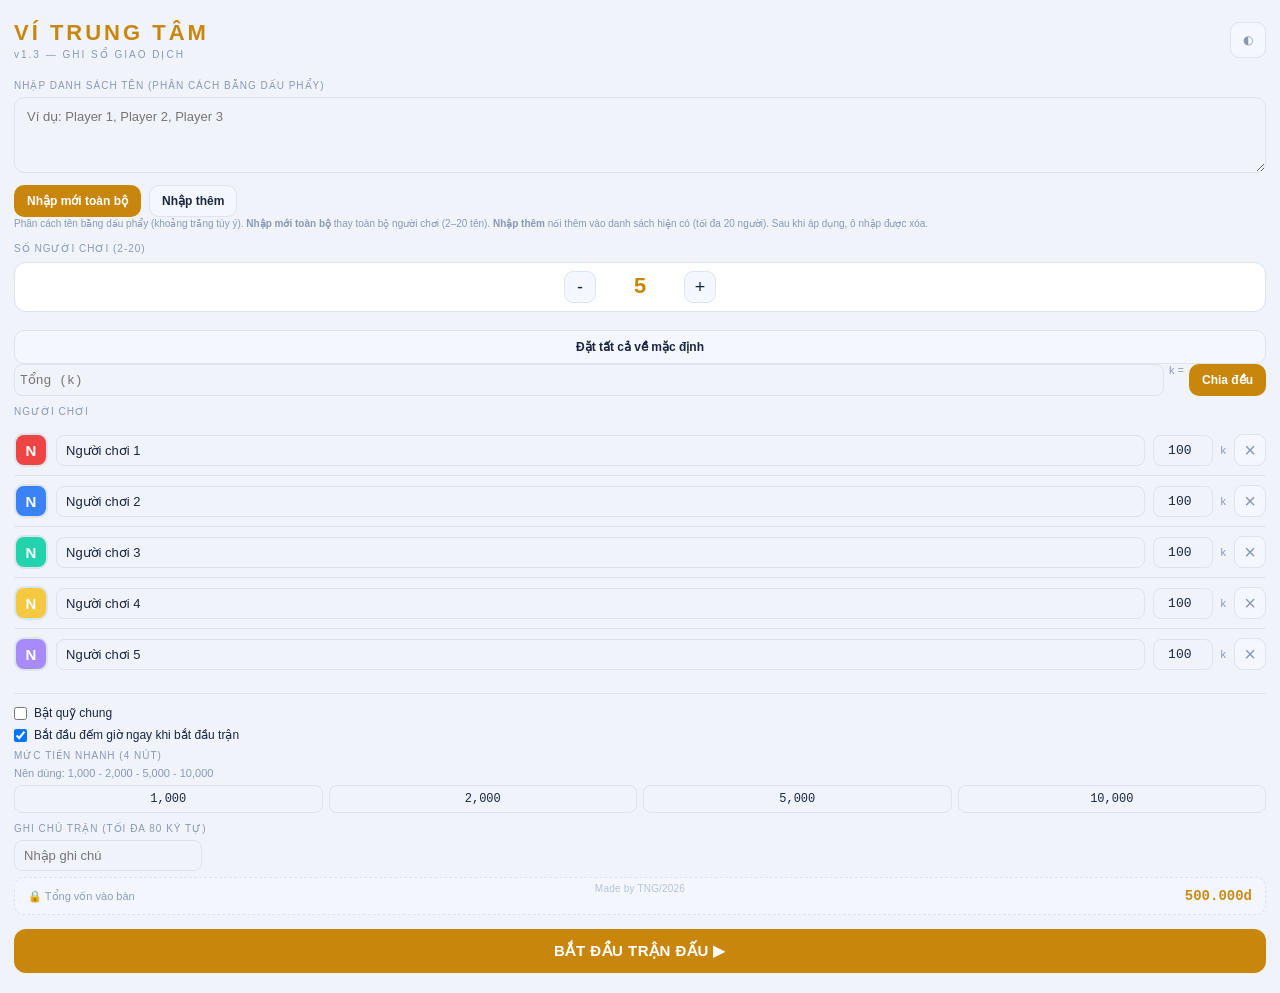
<file: src/index.html>
<!DOCTYPE html>
<html lang="vi">
<head>
<meta charset="UTF-8">
<meta name="viewport" content="width=device-width,initial-scale=1.0">
<meta name="apple-mobile-web-app-capable" content="yes">
<meta name="apple-mobile-web-app-status-bar-style" content="default">
<title>Ví Trung Tâm v1.3</title>
<link rel="icon" href="./icon/favicon.ico">
<link rel="stylesheet" href="./styles.css">
</head>
<body>
<div id="app"></div>
<div id="modal-root"></div>
<div id="undo-root"></div>
<div class="made-by">Made by TNG/2026</div>
<script src="./app.js"></script>
</body>
</html>
</file>
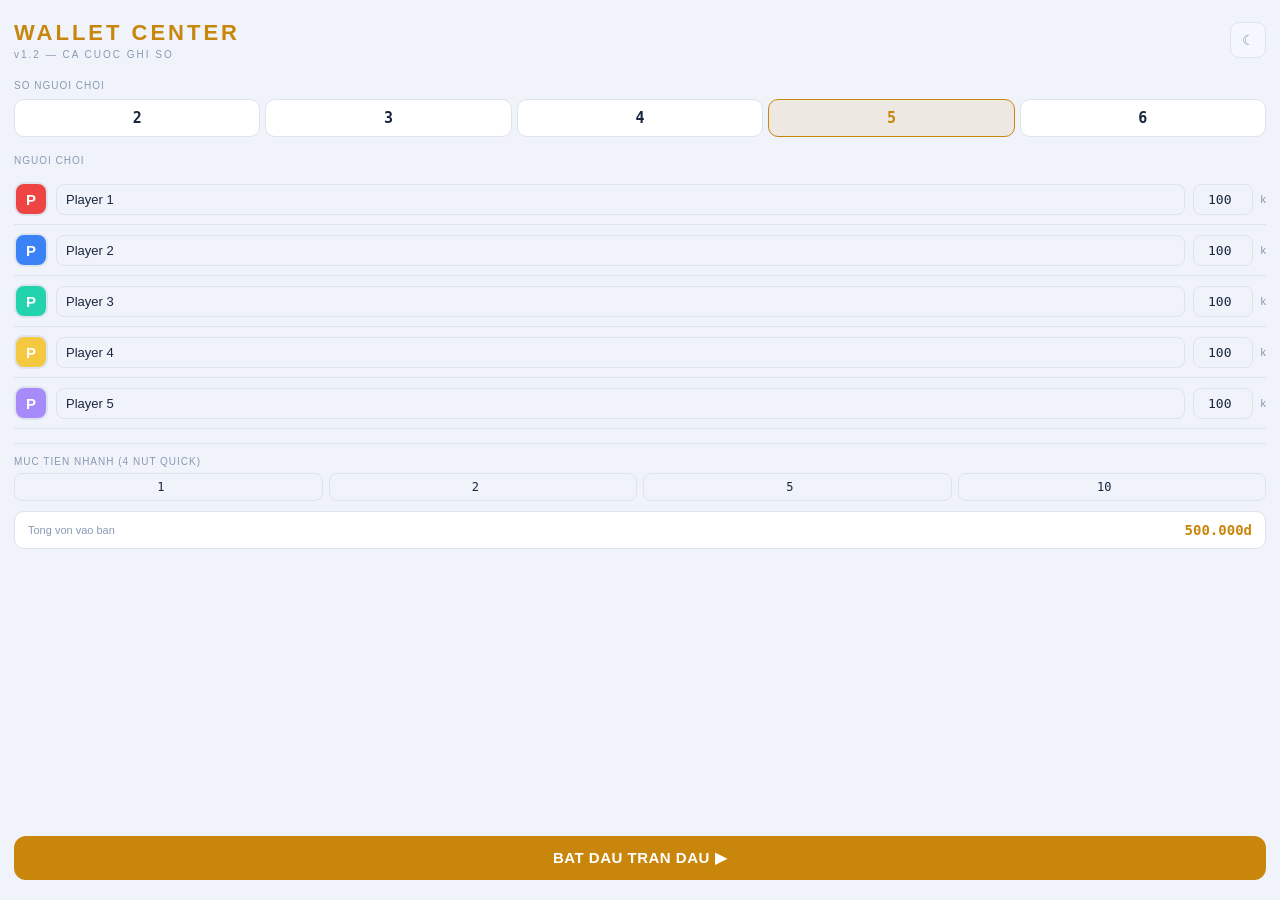
<file: src/wallet-center-v12.html>
<!DOCTYPE html>
<html lang="vi">
<head>
<meta charset="UTF-8">
<meta name="viewport" content="width=device-width,initial-scale=1.0,maximum-scale=1.0,user-scalable=no">
<meta name="apple-mobile-web-app-capable" content="yes">
<meta name="apple-mobile-web-app-status-bar-style" content="default">
<title>Wallet Center v1.2</title>
<style>
*{margin:0;padding:0;box-sizing:border-box;-webkit-tap-highlight-color:transparent}
:root{
  --bg:#f0f3f9;--sf:#ffffff;--sf2:#f4f7fe;--bd:#dce4f0;--tx:#1a2640;--dim:#8899b4;
  --grn:#0d9476;--red:#dc2626;--gld:#c9860c;--orn:#e06030;--pur:#7c3aed;
  --hdbg:rgba(240,243,249,.96);--moBg:rgba(0,0,0,.5);--shd1:rgba(0,0,0,.06);--shd2:rgba(0,0,0,.18)
}
html.dark{
  --bg:#090d14;--sf:#111827;--sf2:#192236;--bd:#1e2d42;--tx:#dce8f5;--dim:#4e6077;
  --grn:#22d3ae;--red:#f87171;--gld:#f5c842;--orn:#fb923c;--pur:#a78bfa;
  --hdbg:rgba(9,13,20,.97);--moBg:rgba(0,0,0,.8);--shd1:rgba(0,0,0,.25);--shd2:rgba(0,0,0,.55)
}
body{font-family:-apple-system,'Helvetica Neue',sans-serif;background:var(--bg);color:var(--tx);min-height:100vh;overflow-x:hidden;padding-bottom:env(safe-area-inset-bottom,24px)}
/* HEADER */
.hd{position:sticky;top:0;z-index:50;background:var(--hdbg);backdrop-filter:blur(14px);-webkit-backdrop-filter:blur(14px);padding:9px 13px;display:flex;align-items:center;justify-content:space-between;border-bottom:1px solid var(--bd)}
.hd-l{display:flex;align-items:center;gap:7px}
.hd h1{font-size:13px;font-weight:900;letter-spacing:2.5px;color:var(--gld)}
.rnd{font-size:10px;font-weight:700;padding:3px 9px;background:var(--sf2);border:1px solid var(--bd);border-radius:20px;color:var(--dim);cursor:pointer;user-select:none}
.rnd b{color:var(--gld)}
.hd-r{display:flex;gap:4px}
.ib{width:32px;height:32px;border-radius:9px;background:var(--sf2);border:1px solid var(--bd);color:var(--dim);font-size:14px;display:flex;align-items:center;justify-content:center;cursor:pointer;flex-shrink:0}
.ib:active{transform:scale(.88)}
.ib.hot{color:var(--gld);border-color:rgba(201,134,12,.4)}
html.dark .ib.hot{color:var(--gld);border-color:rgba(245,200,66,.4)}
/* CHECKSUM */
.ckb{padding:4px 13px;background:var(--sf);border-bottom:1px solid var(--bd);display:flex;justify-content:space-between;font-size:10px;font-weight:700;font-family:monospace;color:var(--dim)}
.ok{color:var(--grn)}.er{color:var(--red)}
/* PLAYER CARDS */
.pls{padding:10px 11px;display:flex;flex-direction:column;gap:8px}
.pc{background:var(--sf);border:1px solid var(--bd);border-radius:14px;display:flex;align-items:stretch;overflow:hidden;box-shadow:0 2px 8px var(--shd1)}
.pc:active{transform:scale(.985)}
.pc.warn{border-color:rgba(224,96,48,.45)}
.pc.bust{border-color:rgba(220,38,38,.5);box-shadow:0 0 14px rgba(220,38,38,.1)}
html.dark .pc.bust{box-shadow:0 0 14px rgba(248,113,113,.15)}
.stripe{width:4px;flex-shrink:0}
.pc-body{flex:1;display:flex;align-items:center;gap:10px;padding:11px 10px;cursor:pointer}
.av{width:38px;height:38px;border-radius:11px;display:flex;align-items:center;justify-content:center;font-weight:900;font-size:16px;color:#fff;flex-shrink:0}
.av.em{font-size:22px;background:transparent!important;filter:drop-shadow(0 1px 2px rgba(0,0,0,.2))}
.inf{flex:1;min-width:0}
.nm{font-size:13px;font-weight:600;display:flex;align-items:center;gap:5px;white-space:nowrap;overflow:hidden}
.tag{font-size:9px;padding:1px 5px;border-radius:4px;font-weight:700;flex-shrink:0}
.bal{font-family:monospace;font-size:19px;font-weight:800;margin-top:1px;letter-spacing:-.5px}
.pc.warn .bal{animation:blink 2s ease-in-out infinite}
@keyframes blink{0%,100%{opacity:1}50%{opacity:.6}}
.pc-r{display:flex;flex-direction:column;align-items:flex-end;justify-content:center;gap:5px;padding:10px 10px 10px 0}
.dl{font-family:monospace;font-size:10px;font-weight:700;padding:2px 6px;border-radius:5px;white-space:nowrap}
.dp{background:rgba(13,148,118,.12);color:var(--grn)}
.dn{background:rgba(220,38,38,.1);color:var(--red)}
.dz{background:rgba(136,153,180,.12);color:var(--dim)}
html.dark .dp{background:rgba(34,211,174,.13)}html.dark .dn{background:rgba(248,113,113,.13)}
.qa-r{display:flex;gap:4px}
.qa{width:26px;height:26px;border-radius:7px;background:var(--sf2);border:1px solid var(--bd);font-size:13px;display:flex;align-items:center;justify-content:center;cursor:pointer}
.qa:active{transform:scale(.78)}
.qa.qs{color:var(--red);border-color:rgba(220,38,38,.25)}
.qa.qr{color:var(--grn);border-color:rgba(13,148,118,.25)}
html.dark .qa.qs{border-color:rgba(248,113,113,.3)}html.dark .qa.qr{border-color:rgba(34,211,174,.3)}
/* HISTORY */
.hs{padding:2px 11px 16px}
.hs-hd{font-size:10px;color:var(--dim);margin-bottom:5px;text-transform:uppercase;letter-spacing:1px}
.hl{max-height:130px;overflow-y:auto;display:flex;flex-direction:column;gap:2px}
.hi{font-size:10px;padding:4px 8px;background:var(--sf);border-radius:6px;font-family:monospace;color:var(--dim);line-height:1.4}
/* MODAL */
.mo{position:fixed;inset:0;z-index:100;background:var(--moBg);backdrop-filter:blur(5px);-webkit-backdrop-filter:blur(5px);display:flex;align-items:flex-end;justify-content:center}
.md{background:var(--sf);border-radius:20px 20px 0 0;width:100%;max-width:480px;max-height:92vh;overflow-y:auto;padding:16px 14px 32px;animation:su .2s cubic-bezier(.25,.8,.25,1)}
@keyframes su{from{transform:translateY(100%);opacity:.4}}
.mh{display:flex;align-items:center;justify-content:space-between;margin-bottom:13px}
.mh h2{font-size:16px;font-weight:700;display:flex;align-items:center;gap:8px}
.mc{width:30px;height:30px;border-radius:50%;background:var(--sf2);border:none;color:var(--dim);font-size:16px;cursor:pointer;display:flex;align-items:center;justify-content:center}
/* MODAL TABS */
.mtabs{display:flex;gap:3px;background:var(--bg);border-radius:10px;padding:3px;margin-bottom:12px}
.mtab{flex:1;padding:8px;border-radius:7px;border:none;background:transparent;color:var(--dim);font-size:13px;font-weight:700;cursor:pointer;transition:background .12s,color .12s}
.mtab.on{background:var(--sf2);color:var(--tx)}
/* QUICK ROW */
.qrow{display:flex;gap:4px;margin-bottom:12px}
.qrb{flex:1;padding:8px 2px;border-radius:9px;background:var(--sf2);border:1.5px solid var(--bd);font-family:monospace;font-size:12px;font-weight:700;cursor:pointer;transition:all .1s}
.qrb:active{transform:scale(.9)}
.qrb.qs{border-color:rgba(220,38,38,.35);color:var(--red)}
.qrb.qr{border-color:rgba(13,148,118,.35);color:var(--grn)}
html.dark .qrb.qs{border-color:rgba(248,113,113,.4)}html.dark .qrb.qr{border-color:rgba(34,211,174,.4)}
/* AMOUNT GRID */
.slbl{font-size:10px;color:var(--dim);text-transform:uppercase;letter-spacing:1px;margin-bottom:6px}
.ag{display:grid;grid-template-columns:repeat(3,1fr);gap:5px;margin-bottom:8px}
.ab{padding:11px 0;border-radius:10px;background:var(--sf2);border:1.5px solid var(--bd);color:var(--tx);font-family:monospace;font-size:13px;font-weight:700;cursor:pointer;transition:all .1s}
.ab:active{transform:scale(.92)}
.ab.sel{border-color:var(--gld);background:rgba(201,134,12,.08);color:var(--gld)}
html.dark .ab.sel{background:rgba(245,200,66,.1)}
.ca{display:flex;gap:8px;margin-bottom:12px;align-items:center}
.ca input{flex:1;padding:8px 10px;border-radius:9px;background:var(--bg);border:1px solid var(--bd);color:var(--tx);font-family:monospace;font-size:14px;outline:none}
.ca input:focus{border-color:var(--gld)}
.ca span{color:var(--dim);font-size:11px;white-space:nowrap}
/* TARGET LIST */
.albt{width:100%;padding:8px;border-radius:9px;background:var(--sf2);border:1.5px solid var(--bd);color:var(--tx);font-size:12px;font-weight:700;cursor:pointer;margin-bottom:6px;transition:all .1s}
.albt:active{transform:scale(.98)}
.albt.sel{border-color:var(--gld);color:var(--gld);background:rgba(201,134,12,.07)}
html.dark .albt.sel{background:rgba(245,200,66,.08)}
.tg{display:flex;flex-direction:column;gap:4px;margin-bottom:10px}
.tr{display:flex;align-items:center;gap:8px;padding:8px 10px;border-radius:9px;background:var(--bg);cursor:pointer;border:1.5px solid transparent;transition:all .1s}
.tr:active{transform:scale(.98)}
.tr.sel{border-color:var(--gld);background:rgba(201,134,12,.04)}
html.dark .tr.sel{background:rgba(245,200,66,.04)}
.av2{width:24px;height:24px;border-radius:6px;display:flex;align-items:center;justify-content:center;font-size:10px;font-weight:800;color:#fff;flex-shrink:0}
.av2.em{font-size:16px;background:transparent!important}
.tn{flex:1;font-size:13px;font-weight:500}
.tb{font-size:11px;color:var(--dim);font-family:monospace}
.ck2{font-size:14px;color:var(--gld);opacity:0;transition:opacity .1s}
.tr.sel .ck2{opacity:1}
/* ERROR MSG */
.errmsg{display:none;color:var(--red);background:rgba(220,38,38,.08);border:1px solid rgba(220,38,38,.2);border-radius:8px;padding:8px 10px;margin-bottom:10px;font-size:12px;text-align:center;font-weight:600}
html.dark .errmsg{background:rgba(248,113,113,.1)}
/* EXEC BUTTON */
.exb{width:100%;padding:13px;border-radius:12px;border:none;font-size:14px;font-weight:800;cursor:pointer;transition:opacity .15s;letter-spacing:.3px}
.exb:disabled{opacity:.3}
.exb:active:not(:disabled){transform:scale(.97)}
.exb.s{background:var(--red);color:#fff}
.exb.r{background:var(--grn);color:#fff}
html.dark .exb.r{color:#000}
/* SETUP */
.srow{display:flex;align-items:center;gap:8px;padding:8px 0;border-bottom:1px solid var(--bd)}
.srow:last-child{border-bottom:none}
.sav{width:34px;height:34px;border-radius:10px;cursor:pointer;flex-shrink:0;border:2px solid var(--bd);display:flex;align-items:center;justify-content:center;font-weight:900;font-size:15px;color:#fff;transition:transform .1s}
.sav:active{transform:scale(.82)}
.sav.em{font-size:22px;border-color:var(--bd)}
.snm{flex:1;padding:7px 9px;border-radius:8px;background:var(--bg);border:1px solid var(--bd);color:var(--tx);font-size:13px;outline:none}
.snm:focus{border-color:var(--gld)}
.sbal{width:60px;padding:7px 5px;border-radius:8px;background:var(--bg);border:1px solid var(--bd);color:var(--tx);font-size:13px;text-align:right;outline:none;font-family:monospace}
.sbal:focus{border-color:var(--gld)}
.sdim{color:var(--dim);font-size:11px}
.sbt{width:100%;padding:13px;border-radius:12px;border:none;background:var(--gld);color:#fff;font-size:15px;font-weight:800;cursor:pointer;margin-top:14px;letter-spacing:.5px}
html.dark .sbt{color:#000}
.sbt:active{transform:scale(.97)}
/* PICKER PANEL */
.pkp{background:var(--sf);border:1px solid var(--bd);border-radius:12px;padding:10px 12px;margin-top:4px}
.pkp .pk-lbl{font-size:10px;color:var(--dim);text-transform:uppercase;letter-spacing:1px;margin-bottom:6px}
.clrs{display:flex;gap:6px;flex-wrap:wrap;margin-bottom:8px}
.cpd{width:26px;height:26px;border-radius:50%;border:2.5px solid transparent;cursor:pointer;transition:transform .1s}
.cpd.on{border-color:var(--tx);transform:scale(1.18)}
.emjs{display:flex;flex-wrap:wrap;gap:4px;margin-bottom:6px}
.emj{width:32px;height:32px;border-radius:8px;border:1.5px solid var(--bd);background:var(--sf2);display:flex;align-items:center;justify-content:center;font-size:18px;cursor:pointer;transition:transform .1s}
.emj:active{transform:scale(.85)}
.emj.on{border-color:var(--gld)}
/* UNDO BAR */
.ub{position:fixed;bottom:calc(18px + env(safe-area-inset-bottom,0px));left:50%;transform:translateX(-50%);z-index:90;background:var(--sf);border:1px solid var(--bd);border-radius:13px;padding:7px 12px;display:flex;align-items:center;gap:9px;animation:pop .18s ease-out;box-shadow:0 4px 24px var(--shd2);max-width:95vw}
@keyframes pop{from{opacity:0;transform:translateX(-50%) translateY(6px)}}
.ub span{font-size:10px;color:var(--dim);font-family:monospace;overflow:hidden;text-overflow:ellipsis;white-space:nowrap;max-width:190px}
.ub button{padding:5px 12px;border-radius:7px;border:none;background:var(--gld);color:#fff;font-size:11px;font-weight:800;cursor:pointer;flex-shrink:0}
html.dark .ub button{color:#000}
/* SESSION HISTORY */
.ss{padding:10px;border-radius:10px;background:var(--bg);margin-bottom:6px}
.ss .sd{font-size:10px;color:var(--dim);margin-bottom:4px}
.ss .sr{display:flex;flex-wrap:wrap;gap:3px}
.sc2{font-size:10px;padding:2px 7px;border-radius:4px;font-family:monospace;font-weight:700}
/* RESET OPTIONS */
.ropt{width:100%;padding:12px 14px;border-radius:11px;border:1px solid var(--bd);background:var(--sf2);color:var(--tx);font-size:13px;font-weight:600;cursor:pointer;text-align:left;margin-bottom:7px;display:flex;align-items:flex-start;gap:11px}
.ropt:active{transform:scale(.98)}
.ropt .ico{font-size:18px;flex-shrink:0;margin-top:1px}
.ropt .rdesc{font-size:11px;color:var(--dim);font-weight:400;margin-top:2px;line-height:1.4}
.ropt.dng{border-color:rgba(220,38,38,.3);color:var(--red)}
/* UNDO HISTORY */
.uhrow{display:flex;align-items:center;gap:7px;padding:7px 9px;background:var(--bg);border-radius:8px;margin-bottom:4px}
.uhnum{font-size:10px;color:var(--dim);width:18px;text-align:right;flex-shrink:0;font-family:monospace}
.uhtxt{flex:1;font-size:11px;font-family:monospace;color:var(--tx);overflow:hidden;text-overflow:ellipsis;white-space:nowrap}
.uhtime{font-size:10px;color:var(--dim);flex-shrink:0}
/* STATS */
.stat-r{display:flex;align-items:center;gap:10px;padding:9px 10px;background:var(--bg);border-radius:10px;margin-bottom:5px}
.stat-av{width:32px;height:32px;border-radius:9px;display:flex;align-items:center;justify-content:center;font-weight:900;font-size:14px;color:#fff;flex-shrink:0}
.stat-av.em{font-size:20px;background:transparent!important}
.stat-nm{font-size:13px;font-weight:600;flex:1;min-width:0;overflow:hidden;text-overflow:ellipsis;white-space:nowrap}
.stat-col{text-align:right;font-family:monospace;font-size:11px;font-weight:700;min-width:52px}
.stat-hd{display:flex;gap:10px;padding:0 10px 4px;font-size:9px;color:var(--dim);text-transform:uppercase;letter-spacing:.5px}
/* QUICK DENOM SETUP */
.qd-row{display:flex;gap:6px;margin-bottom:10px}
.qdinp{flex:1;padding:6px 4px;border-radius:8px;background:var(--bg);border:1px solid var(--bd);color:var(--tx);font-size:12px;text-align:center;outline:none;font-family:monospace}
.qdinp:focus{border-color:var(--gld)}
/* SCROLLBAR */
::-webkit-scrollbar{width:3px}::-webkit-scrollbar-track{background:transparent}::-webkit-scrollbar-thumb{background:var(--bd);border-radius:2px}
/* BTN UTIL */
.btn-ghost{width:100%;padding:9px;border-radius:9px;background:transparent;border:1px solid var(--bd);color:var(--dim);font-size:12px;cursor:pointer;margin-top:4px}
.btn-ghost:active{transform:scale(.98)}
.btn-ghost.dng{border-color:rgba(220,38,38,.4);color:var(--red)}
</style>
</head>
<body>
<div id="app"></div>
<div id="modal-root"></div>
<div id="undo-root"></div>
<script>
var EMOJIS=['😀','😎','🤩','😈','🦁','🐯','🦊','🐺','🐻','🐼','🦄','🐲','🔥','⚡','💎','👑','🎯','🎲','🃏','⭐'];
var COLS=['#ef4444','#3b82f6','#22d3ae','#f5c842','#a78bfa','#ec4899','#f97316','#84cc16'];
var DENOMS=[1000,2000,5000,10000,20000,50000];
var DBAL=100000;

/* ===== LOAD STATE ===== */
function mkPlayers(n){var a=[];for(var i=0;i<n;i++)a.push({name:'Player '+(i+1),color:COLS[i%COLS.length],emoji:'',balance:DBAL,initial:DBAL});return a}
var S;
try{
  var sv=JSON.parse(localStorage.getItem('wc_v12')||'null');
  if(sv&&sv.players&&sv.players.length>=2){
    S=sv;S.modal=null;S.ap=null;S.atab='send';S.aamt=0;S.atgt=[];S.undoTimer=null;
    if(!S.quickDenoms)S.quickDenoms=[1000,2000,5000,10000];
    if(typeof S.dark==='undefined')S.dark=false;
    if(typeof S.round==='undefined')S.round=1;
    for(var _i=0;_i<S.players.length;_i++){if(typeof S.players[_i].emoji==='undefined')S.players[_i].emoji=''}
  }else throw 'no'
}catch(e){S={phase:'setup',dark:false,players:mkPlayers(5),hist:[],sessions:[],quickDenoms:[1000,2000,5000,10000],modal:null,ap:null,atab:'send',aamt:0,atgt:[],undoStack:[],undoTimer:null,round:1,sortDesc:false}}

/* ===== THEME ===== */
if(S.dark)document.documentElement.classList.add('dark');

/* ===== UTILS ===== */
function fmt(n){var a=n<0?-n:n;if(a>=1000000)return(n/1000000).toFixed(a%1000000===0?0:1)+'M';if(a>=1000)return(n/1000).toFixed(a%1000===0?0:1)+'k';return''+n}
function ff(n){return n.toLocaleString('vi-VN')+'d'}
function tnow(){return new Date().toLocaleTimeString('vi-VN',{hour:'2-digit',minute:'2-digit',second:'2-digit'})}
function totBal(){var t=0;for(var i=0;i<S.players.length;i++)t+=S.players[i].balance;return t}
function totInit(){var t=0;for(var i=0;i<S.players.length;i++)t+=S.players[i].initial;return t}
function $(id){return document.getElementById(id)}
function esc(s){if(!s)return'';return String(s).replace(/&/g,'&amp;').replace(/</g,'&lt;').replace(/>/g,'&gt;').replace(/"/g,'&quot;')}
function vib(p){try{if(navigator.vibrate)navigator.vibrate(p)}catch(e){}}
function coin(tp){try{var A=window.AudioContext||window.webkitAudioContext;if(!A)return;var ctx=new A();var o=ctx.createOscillator();var g=ctx.createGain();o.connect(g);g.connect(ctx.destination);if(tp==='s'){o.frequency.setValueAtTime(600,ctx.currentTime);o.frequency.exponentialRampToValueAtTime(300,ctx.currentTime+.15)}else{o.frequency.setValueAtTime(330,ctx.currentTime);o.frequency.exponentialRampToValueAtTime(660,ctx.currentTime+.15)}g.gain.setValueAtTime(.12,ctx.currentTime);g.gain.exponentialRampToValueAtTime(.001,ctx.currentTime+.18);o.start();o.stop(ctx.currentTime+.2)}catch(e){}}
function avHtml(p,cls,sz){var c=cls||'av';var s=sz?'font-size:'+sz+'px;':'';if(p.emoji)return '<div class="'+c+' em" style="'+s+'">'+p.emoji+'</div>';return '<div class="'+c+'" style="background:'+p.color+';'+s+'">'+esc(p.name.charAt(0).toUpperCase())+'</div>'}

/* ===== SAVE ===== */
function saveState(){try{var o={phase:S.phase,dark:S.dark,players:S.players,hist:S.hist,sessions:S.sessions,quickDenoms:S.quickDenoms,undoStack:S.undoStack,round:S.round,sortDesc:S.sortDesc};localStorage.setItem('wc_v12',JSON.stringify(o))}catch(e){}}

/* ===== RENDER ===== */
function render(){var a=$('app');if(S.phase==='setup')a.innerHTML=rSetup();else a.innerHTML=rPlay();saveState()}

/* ===== THEME TOGGLE ===== */
function toggleTheme(){S.dark=!S.dark;if(S.dark)document.documentElement.classList.add('dark');else document.documentElement.classList.remove('dark');saveState();render()}

/* ===== SETUP ===== */
function rSetup(){
  var h='<div style="padding:20px 14px;min-height:100vh;display:flex;flex-direction:column">';
  h+='<div style="display:flex;align-items:center;justify-content:space-between;margin-bottom:20px">';
  h+='<div><div style="font-size:22px;font-weight:900;letter-spacing:3px;color:var(--gld)">WALLET CENTER</div>';
  h+='<div style="font-size:10px;color:var(--dim);margin-top:3px;letter-spacing:2px">v1.2 &mdash; CA CUOC GHI SO</div></div>';
  h+='<button onclick="toggleTheme()" class="ib" style="width:36px;height:36px">'+(S.dark?'&#9788;':'&#9790;')+'</button></div>';
  h+='<div style="flex:1">';
  h+='<div class="slbl" style="margin-bottom:8px">So nguoi choi</div>';
  h+='<div style="display:flex;gap:5px;margin-bottom:18px">';
  for(var ci=0;ci<5;ci++){var cn=ci+2;var ac=(S.players.length===cn);
    h+='<button onclick="setPC('+cn+')" style="flex:1;padding:9px 0;border-radius:10px;border:1.5px solid '+(ac?'var(--gld)':'var(--bd)')+';background:'+(ac?'rgba(201,134,12,.1)':'var(--sf)')+';color:'+(ac?'var(--gld)':'var(--tx)')+';font-size:15px;font-weight:800;cursor:pointer;font-family:monospace">'+cn+'</button>'}
  h+='</div>';
  h+='<div class="slbl" style="margin-bottom:8px">Nguoi choi</div>';
  for(var i=0;i<S.players.length;i++){var p=S.players[i];
    var avStyle='background:'+p.color;
    var avContent=p.emoji?p.emoji:esc(p.name.charAt(0).toUpperCase());
    var avClass='sav'+(p.emoji?' em':'');
    h+='<div class="srow"><div class="'+avClass+'" style="'+(p.emoji?'':'background:'+p.color)+'" onclick="pickAv('+i+')">'+avContent+'</div>';
    h+='<input class="snm" value="'+esc(p.name)+'" oninput="upName('+i+',this.value)" placeholder="Ten...">';
    h+='<input class="sbal" value="'+(p.initial/1000)+'" oninput="upBal('+i+',this.value)" type="number" step="0.5" min="0.5"><span class="sdim">k</span></div>'}
  h+='<div id="pkpnl"></div>';
  h+='<div style="margin-top:14px;border-top:1px solid var(--bd);padding-top:12px">';
  h+='<div class="slbl" style="margin-bottom:6px">Muc tien nhanh (4 nut quick)</div>';
  h+='<div class="qd-row">';
  for(var qi=0;qi<4;qi++)h+='<input class="qdinp" value="'+(S.quickDenoms[qi]/1000)+'" oninput="upQD('+qi+',this.value)" type="number" step="0.5" min="0.5" placeholder="k">';
  h+='</div></div>';
  h+='<div style="margin-top:6px;padding:10px 13px;background:var(--sf);border:1px solid var(--bd);border-radius:10px;display:flex;justify-content:space-between;align-items:center">';
  h+='<span style="font-size:11px;color:var(--dim)">Tong von vao ban</span>';
  h+='<span id="totLbl" style="font-family:monospace;font-size:14px;font-weight:800;color:var(--gld)">'+ff(totInit())+'</span></div></div>';
  h+='<button class="sbt" onclick="startG()">BAT DAU TRAN DAU &#9654;</button>';
  if(S.sessions.length>0)h+='<button onclick="showSess()" class="btn-ghost" style="margin-top:8px">&#128203; Lich su ('+S.sessions.length+' tran dau)</button>';
  h+='</div>';return h}

/* ===== PLAY ===== */
function rPlay(){
  var tot=totBal(),ti=totInit(),ok=(tot===ti),undoCnt=S.undoStack.length;
  var h='<div class="hd"><div class="hd-l"><h1>WALLET CENTER</h1>';
  h+='<div class="rnd" onclick="incRound()">Vong <b>'+S.round+'</b></div></div>';
  h+='<div class="hd-r">';
  h+='<button class="ib'+(undoCnt>0?' hot':'')+'" onclick="showUndoHist()" title="GD & Hoan tac">&#8635;'+(undoCnt>0?' '+undoCnt:'')+'</button>';
  h+='<button class="ib'+(S.sortDesc?' hot':'')+'" onclick="toggleSort()" title="Sap xep">&#8597;</button>';
  h+='<button class="ib" onclick="toggleTheme()" title="Theme">'+(S.dark?'&#9788;':'&#9790;')+'</button>';
  h+='<button class="ib" onclick="showSess()" title="Lich su">&#128203;</button>';
  h+='<button class="ib" onclick="showReset()" title="Reset">&#9111;</button>';
  h+='</div></div>';
  h+='<div class="ckb"><span>'+S.hist.length+' GD &bull; Tong: <b style="color:var(--tx)">'+ff(tot)+'</b></span>';
  h+='<span class="'+(ok?'ok':'er')+'">'+(ok?'&#10003; Hop le':'&#10007; LECH')+'</span></div>';
  h+='<div class="pls">';
  var idxs=[];for(var k=0;k<S.players.length;k++)idxs.push(k);
  if(S.sortDesc)idxs.sort(function(a,b){return S.players[b].balance-S.players[a].balance});
  for(var ii=0;ii<idxs.length;ii++){
    var i=idxs[ii];var p=S.players[i];var d=p.balance-p.initial;
    var dc=d>0?'dp':d<0?'dn':'dz';var ds=d>0?'+'+fmt(d):d<0?fmt(d):'0';
    var bust=(p.balance===0);var warn=(!bust&&p.balance<p.initial*.25);
    h+='<div class="pc'+(bust?' bust':warn?' warn':'')+'"><div class="stripe" style="background:'+p.color+'"></div>';
    h+='<div class="pc-body" onclick="openAct('+i+')">';
    h+=avHtml(p,'av');
    h+='<div class="inf"><div class="nm">'+esc(p.name);
    if(bust)h+='<span class="tag" style="background:rgba(220,38,38,.1);color:var(--red)">HET TIEN</span>';
    else if(warn)h+='<span class="tag" style="background:rgba(224,96,48,.1);color:var(--orn)">SAP HET</span>';
    h+='</div><div class="bal">'+ff(p.balance)+'</div></div></div>';
    h+='<div class="pc-r"><div class="dl '+dc+'">'+ds+'</div>';
    h+='<div class="qa-r">';
    h+='<div class="qa qs" onclick="openActQ(event,'+i+',\'send\')" title="Gui tat ca">&#8594;</div>';
    h+='<div class="qa qr" onclick="openActQ(event,'+i+',\'receive\')" title="Nhan tat ca">&#8592;</div>';
    h+='</div></div></div>'}
  h+='</div><div class="hs"><div class="hs-hd">Giao dich gan day</div><div class="hl">';
  if(S.hist.length===0)h+='<div class="hi" style="text-align:center;opacity:.4">Chua co giao dich</div>';
  else{var fr=S.hist.length-1;for(var i=fr;i>=0&&i>=fr-19;i--)h+='<div class="hi"><span style="opacity:.4">'+S.hist[i].time+'</span> '+esc(S.hist[i].text)+'</div>'}
  h+='</div></div>';return h}

/* ===== ACTION MODAL ===== */
function rActModal(){
  var p=S.players[S.ap];var is=(S.atab==='send');
  var h='<div class="mo" onclick="clMo(event)"><div class="md" onclick="event.stopPropagation()">';
  h+='<div class="mh"><h2>'+avHtml(p,'av2',16)+' '+esc(p.name)+'</h2><button class="mc" onclick="clMoF()">&#10005;</button></div>';
  h+='<div style="text-align:center;margin-bottom:12px;font-family:monospace;font-size:28px;font-weight:800">'+ff(p.balance)+'</div>';
  h+='<div class="mtabs"><button id="t0" class="mtab'+(is?' on':'')+'" onclick="setTab(\'send\')">&#8594; GUI</button><button id="t1" class="mtab'+(!is?' on':'')+'" onclick="setTab(\'receive\')">&#8592; NHAN</button></div>';
  h+='<div class="slbl">NHANH &mdash; CHON LUON TAT CA</div>';
  h+='<div class="qrow">';
  for(var di=0;di<4;di++){h+='<button class="qrb '+(is?'qs':'qr')+'" onclick="quickAllByIdx('+di+')">'+(is?'&#8594;':'&#8592;')+fmt(S.quickDenoms[di])+'</button>'}
  h+='</div>';
  h+='<div class="slbl">SO TIEN</div><div class="ag">';
  for(var di=0;di<DENOMS.length;di++){var d=DENOMS[di];h+='<button class="ab" data-amt="'+d+'" onclick="setAmt('+d+')">'+fmt(d)+'</button>'}
  h+='</div>';
  h+='<div class="ca"><input type="number" id="camt" placeholder="So khac..." oninput="setCamt(this.value)" step="0.5" min="0"><span>x 1.000d</span></div>';
  h+='<div class="slbl" id="tgtLbl">'+(is?'GUI CHO':'NHAN TU')+'</div>';
  h+='<button class="albt" id="btnAll" onclick="togAll()">'+(is?'&#9654; Gui cho TAT CA':'&#9664; Nhan tu TAT CA')+'</button>';
  h+='<div class="tg">';
  for(var i=0;i<S.players.length;i++){if(i===S.ap)continue;var o=S.players[i];
    h+='<div class="tr" data-idx="'+i+'" onclick="togTgt('+i+')">'+avHtml(o,'av2',16)+'<span class="tn">'+esc(o.name)+'</span><span class="tb">'+ff(o.balance)+'</span><span class="ck2">&#10003;</span></div>'}
  h+='</div>';
  h+='<div class="errmsg" id="errMsg"></div>';
  h+='<button class="exb '+(is?'s':'r')+'" id="btnExec" onclick="execAct()" disabled>'+(is?'GUI':'NHAN')+'</button>';
  h+='</div></div>';return h}

/* ===== DOM TARGETED — no re-render, no scroll jump ===== */
function updAmt(){
  var btns=document.querySelectorAll('.ab');
  for(var i=0;i<btns.length;i++){if(parseInt(btns[i].getAttribute('data-amt'),10)===S.aamt)btns[i].classList.add('sel');else btns[i].classList.remove('sel')}
  updBtn()}
function updTgt(){
  var rows=document.querySelectorAll('.tr');
  for(var i=0;i<rows.length;i++){var idx=parseInt(rows[i].getAttribute('data-idx'),10);if(S.atgt.indexOf(idx)>=0)rows[i].classList.add('sel');else rows[i].classList.remove('sel')}
  var others=[];for(var i=0;i<S.players.length;i++){if(i!==S.ap)others.push(i)}
  var ba=$('btnAll');if(ba){if(S.atgt.length===others.length&&others.length>0)ba.classList.add('sel');else ba.classList.remove('sel')}
  updBtn()}
function updBtn(){
  var btn=$('btnExec');if(!btn)return;
  var is=(S.atab==='send');
  btn.disabled=(S.aamt<=0||S.atgt.length===0);
  var lbl=is?'GUI':'NHAN';
  if(S.aamt>0&&S.atgt.length>0)lbl+=' '+fmt(S.aamt)+' x '+S.atgt.length+' = '+ff(S.aamt*S.atgt.length);
  btn.textContent=lbl}

/* setTab: PURE DOM, zero scroll jump */
function setTab(t){
  S.atab=t;S.atgt=[];S.aamt=0;var is=(t==='send');
  var t0=$('t0');var t1=$('t1');
  if(t0){if(is)t0.classList.add('on');else t0.classList.remove('on')}
  if(t1){if(!is)t1.classList.add('on');else t1.classList.remove('on')}
  var lbl=$('tgtLbl');if(lbl)lbl.textContent=is?'GUI CHO':'NHAN TU';
  var ba=$('btnAll');if(ba){ba.textContent=is?'\u25b6 Gui cho TAT CA':'\u25c4 Nhan tu TAT CA';ba.classList.remove('sel')}
  var exb=$('btnExec');if(exb){exb.classList.remove('s','r');exb.classList.add(is?'s':'r')}
  var qbs=document.querySelectorAll('.qrb');
  for(var i=0;i<qbs.length;i++){qbs[i].classList.remove('qs','qr');qbs[i].classList.add(is?'qs':'qr');qbs[i].textContent=(is?'\u2192':'\u2190')+fmt(S.quickDenoms[i])}
  var ci=$('camt');if(ci)ci.value='';
  updAmt();updTgt()}

function setAmt(a){S.aamt=a;var ci=$('camt');if(ci)ci.value='';updAmt()}
function setCamt(v){var n=parseFloat(v)*1000;S.aamt=(!isNaN(n)&&n>0)?n:0;var btns=document.querySelectorAll('.ab');for(var i=0;i<btns.length;i++)btns[i].classList.remove('sel');updBtn()}
function togTgt(idx){var i=S.atgt.indexOf(idx);if(i>=0)S.atgt.splice(i,1);else S.atgt.push(idx);updTgt()}
function togAll(){var others=[];for(var i=0;i<S.players.length;i++){if(i!==S.ap)others.push(i)}if(S.atgt.length===others.length){S.atgt=[]}else{S.atgt=[];for(var i=0;i<others.length;i++)S.atgt.push(others[i])}updTgt()}
function quickAllByIdx(qi){
  S.aamt=S.quickDenoms[qi];
  var others=[];for(var i=0;i<S.players.length;i++){if(i!==S.ap)others.push(i)}
  S.atgt=[];for(var i=0;i<others.length;i++)S.atgt.push(others[i]);
  var ci=$('camt');if(ci)ci.value='';updAmt();updTgt()}

function showErr(msg){var el=$('errMsg');if(!el)return;el.textContent=msg;el.style.display='block';clearTimeout(el._t);el._t=setTimeout(function(){if(el)el.style.display='none'},3500)}

/* ===== EXECUTE ===== */
function execAct(){
  var amt=S.aamt,pi=S.ap,p=S.players[pi],is=(S.atab==='send'),tgts=S.atgt.slice();
  if(amt<=0||tgts.length===0)return;
  if(is){if(p.balance<amt*tgts.length){showErr(p.name+' khong du tien! Can '+ff(amt*tgts.length)+', co '+ff(p.balance));return}}
  else{for(var i=0;i<tgts.length;i++){var tp=S.players[tgts[i]];if(tp.balance<amt){showErr(tp.name+' khong du tien (co '+ff(tp.balance)+')');return}}}
  var snap=[];for(var i=0;i<S.players.length;i++)snap.push(S.players[i].balance);
  var names=[];
  if(is){p.balance-=amt*tgts.length;for(var i=0;i<tgts.length;i++){S.players[tgts[i]].balance+=amt;names.push(S.players[tgts[i]].name)}
    S.hist.push({time:tnow(),text:p.name+' \u2192 '+names.join(', ')+': '+ff(amt)+(tgts.length>1?' moi ng':''),f:pi,t:tgts.slice(),a:amt,tp:'s'})}
  else{for(var i=0;i<tgts.length;i++){S.players[tgts[i]].balance-=amt;names.push(S.players[tgts[i]].name)}p.balance+=amt*tgts.length;
    S.hist.push({time:tnow(),text:p.name+' \u2190 '+names.join(', ')+': '+ff(amt)+(tgts.length>1?' moi ng':''),f:pi,t:tgts.slice(),a:amt,tp:'r'})}
  S.undoStack.push({snap:snap,idx:S.hist.length-1});
  if(S.undoStack.length>20)S.undoStack.shift();
  vib(25);coin(is?'s':'r');showUndoBar();clMoF();render()}

/* ===== UNDO ===== */
function showUndoBar(){
  if(S.undoTimer)clearTimeout(S.undoTimer);
  var ur=$('undo-root');
  var txt=S.hist.length>0?S.hist[S.hist.length-1].text:'';
  ur.innerHTML='<div class="ub"><span>'+esc(txt)+'</span><button onclick="doUndo()">UNDO</button></div>';
  S.undoTimer=setTimeout(function(){ur.innerHTML=''},6000)}
function doUndo(){
  if(S.undoStack.length===0)return;
  var u=S.undoStack.pop();
  for(var i=0;i<u.snap.length;i++)S.players[i].balance=u.snap[i];
  S.hist.splice(u.idx,1);
  $('undo-root').innerHTML='';if(S.undoTimer)clearTimeout(S.undoTimer);
  vib([15,10,15]);render()}

/* ===== STATS ===== */
function calcStats(){
  var s=[];for(var i=0;i<S.players.length;i++)s.push({out:0,inp:0,cnt:0});
  for(var h=0;h<S.hist.length;h++){
    var e=S.hist[h];if(!e.t)continue;
    if(e.tp==='s'){s[e.f].out+=e.a*e.t.length;s[e.f].cnt++;for(var j=0;j<e.t.length;j++)s[e.t[j]].inp+=e.a}
    else if(e.tp==='r'){s[e.f].inp+=e.a*e.t.length;s[e.f].cnt++;for(var j=0;j<e.t.length;j++)s[e.t[j]].out+=e.a}}
  return s}

/* ===== UNDO HISTORY & STATS MODAL ===== */
var uhTab='hist';
function showUndoHist(){uhTab='hist';renderUhModal()}
function setUhTab(t){uhTab=t;var h0=$('uht0');var h1=$('uht1');var c0=$('uhc0');var c1=$('uhc1');if(!h0)return;if(t==='hist'){h0.classList.add('on');h1.classList.remove('on');if(c0)c0.style.display='';if(c1)c1.style.display='none'}else{h1.classList.add('on');h0.classList.remove('on');if(c1)c1.style.display='';if(c0)c0.style.display='none'}}
function renderUhModal(){
  var undoCnt=S.undoStack.length;
  var h='<div class="mo" onclick="clMo(event)"><div class="md" onclick="event.stopPropagation()">';
  h+='<div class="mh"><h2>&#8635; Lich su & Thong ke</h2><button class="mc" onclick="clMoF()">&#10005;</button></div>';
  h+='<div class="mtabs"><button id="uht0" class="mtab'+(uhTab==='hist'?' on':'')+'" onclick="setUhTab(\'hist\')">&#128195; Giao dich</button><button id="uht1" class="mtab'+(uhTab==='stats'?' on':'')+'" onclick="setUhTab(\'stats\')">&#128202; Thong ke</button></div>';
  // HISTORY TAB
  h+='<div id="uhc0" style="'+(uhTab!=='hist'?'display:none':'')+'"">';
  if(undoCnt>0)h+='<button onclick="doUndoH()" style="width:100%;padding:10px;border-radius:10px;background:rgba(201,134,12,.1);border:1.5px solid rgba(201,134,12,.35);color:var(--gld);font-size:13px;font-weight:800;cursor:pointer;margin-bottom:12px">&#8635; HOAN TAC GD GAN NHAT <span style="font-size:11px;opacity:.7">(con '+undoCnt+' lan)</span></button>';
  else h+='<div style="padding:4px 0 10px;font-size:11px;color:var(--dim)">Khong con giao dich de hoan tac.</div>';
  if(S.hist.length===0)h+='<div style="text-align:center;padding:16px;color:var(--dim);font-size:12px">Chua co giao dich</div>';
  else{h+='<div class="slbl" style="margin-bottom:6px">10 giao dich gan nhat</div>';
    var fr=S.hist.length-1;var cnt=0;
    for(var i=fr;i>=0&&cnt<10;i--,cnt++){h+='<div class="uhrow"><span class="uhnum">'+(i+1)+'</span><span class="uhtxt">'+esc(S.hist[i].text)+'</span><span class="uhtime">'+S.hist[i].time+'</span></div>'}}
  h+='<button onclick="copyResult()" class="btn-ghost" style="margin-top:8px">&#128203; Copy ket qua hien tai</button>';
  h+='</div>';
  // STATS TAB
  h+='<div id="uhc1" style="'+(uhTab!=='stats'?'display:none':'')+'"">';
  var stats=calcStats();
  var tot=totBal(),ti=totInit();
  h+='<div style="display:flex;gap:8px;margin-bottom:12px">';
  h+='<div style="flex:1;padding:10px;background:var(--bg);border-radius:10px;text-align:center"><div style="font-family:monospace;font-size:16px;font-weight:800;color:var(--gld)">'+S.hist.length+'</div><div style="font-size:10px;color:var(--dim);margin-top:2px">Giao dich</div></div>';
  h+='<div style="flex:1;padding:10px;background:var(--bg);border-radius:10px;text-align:center"><div style="font-family:monospace;font-size:16px;font-weight:800;color:var(--grn)">'+S.round+'</div><div style="font-size:10px;color:var(--dim);margin-top:2px">Vong</div></div>';
  h+='<div style="flex:1;padding:10px;background:var(--bg);border-radius:10px;text-align:center"><div style="font-family:monospace;font-size:16px;font-weight:800;color:var(--tx)">'+S.players.length+'</div><div style="font-size:10px;color:var(--dim);margin-top:2px">Nguoi choi</div></div>';
  h+='</div>';
  h+='<div class="stat-hd"><div style="width:32px;flex-shrink:0"></div><div style="flex:1"></div><div class="stat-col" style="color:var(--red)">Da trai</div><div class="stat-col" style="color:var(--grn)">Da nhan</div><div class="stat-col">Chenh lech</div></div>';
  var sorted=[];for(var i=0;i<S.players.length;i++)sorted.push(i);
  sorted.sort(function(a,b){return (S.players[b].balance-S.players[b].initial)-(S.players[a].balance-S.players[a].initial)});
  for(var si=0;si<sorted.length;si++){var i=sorted[si];var p=S.players[i];var st=stats[i];var nd=p.balance-p.initial;var dc2=nd>0?'var(--grn)':nd<0?'var(--red)':'var(--dim)';
    h+='<div class="stat-r">'+avHtml(p,'stat-av',16)+'<span class="stat-nm">'+esc(p.name)+'</span>';
    h+='<div class="stat-col" style="color:var(--red)">'+fmt(st.out)+'</div>';
    h+='<div class="stat-col" style="color:var(--grn)">'+fmt(st.inp)+'</div>';
    h+='<div class="stat-col" style="color:'+dc2+'font-weight:800">'+(nd>=0?'+':'')+fmt(nd)+'</div></div>'}
  h+='</div>';
  h+='</div></div>';
  $('modal-root').innerHTML=h;S.modal='__uh__'}
function doUndoH(){doUndo();if($('modal-root').innerHTML)renderUhModal()}

/* ===== RESET MODAL ===== */
function showReset(){
  var h='<div class="mo" onclick="clMo(event)"><div class="md" onclick="event.stopPropagation()">';
  h+='<div class="mh"><h2>&#9111; Tuy chon Reset</h2><button class="mc" onclick="clMoF()">&#10005;</button></div>';
  h+='<button class="ropt" onclick="resetBal()"><span class="ico">&#9654;&#9654;</span><div><div>Reset so du &mdash; tiep tuc choi</div><div class="rdesc">Giu ten va cau hinh. Reset tien ve ban dau. Luu ket qua vao lich su. Vong reset ve 1.</div></div></button>';
  h+='<button class="ropt" onclick="resetNew()"><span class="ico">&#128260;</span><div><div>Tran dau moi</div><div class="rdesc">Luu ket qua tran nay, quay ve man hinh thiet lap.</div></div></button>';
  h+='<button class="ropt dng" onclick="resetHard()"><span class="ico">&#128465;</span><div><div>Xoa toan bo du lieu</div><div class="rdesc">Xoa lich su, xoa tien trinh. Khong the hoan tac.</div></div></button>';
  h+='</div></div>';$('modal-root').innerHTML=h;S.modal='__rst__'}

function saveSess(){
  if(S.hist.length===0)return;
  var res=[];for(var i=0;i<S.players.length;i++){var p=S.players[i];res.push({name:p.name,color:p.color,emoji:p.emoji||'',balance:p.balance,initial:p.initial})}
  S.sessions.push({date:new Date().toLocaleString('vi-VN'),results:res,txCount:S.hist.length,rounds:S.round})}

function resetBal(){
  if(!confirm('Reset so du ve ban dau? Ket qua se luu vao lich su.'))return;
  saveSess();for(var i=0;i<S.players.length;i++)S.players[i].balance=S.players[i].initial;
  S.hist=[];S.undoStack=[];S.round=1;$('undo-root').innerHTML='';clMoF();render()}
function resetNew(){
  if(!confirm('Ket thuc tran dau? Ket qua se luu vao lich su.'))return;
  saveSess();S.phase='setup';S.hist=[];S.undoStack=[];S.round=1;
  for(var i=0;i<S.players.length;i++)S.players[i].balance=S.players[i].initial;
  $('undo-root').innerHTML='';clMoF();render()}
function resetHard(){
  if(!confirm('XOA TOAN BO? Khong the hoan tac!'))return;
  S.sessions=[];S.phase='setup';S.hist=[];S.undoStack=[];S.round=1;
  S.players=mkPlayers(5);$('undo-root').innerHTML='';clMoF();
  try{localStorage.removeItem('wc_v12')}catch(e){}render()}

/* ===== SESSIONS MODAL ===== */
function showSess(){
  var h='<div class="mo" onclick="clMo(event)"><div class="md" onclick="event.stopPropagation()">';
  h+='<div class="mh"><h2>&#128203; Lich su tran dau</h2><button class="mc" onclick="clMoF()">&#10005;</button></div>';
  if(S.sessions.length===0)h+='<p style="color:var(--dim);text-align:center;padding:24px;font-size:13px">Chua co tran dau nao</p>';
  else{for(var si=S.sessions.length-1;si>=0;si--){var ss=S.sessions[si];
    h+='<div class="ss"><div class="sd">'+esc(ss.date)+' &bull; '+ss.txCount+' GD'+(ss.rounds?' &bull; '+ss.rounds+' vong':'')+'</div><div class="sr">';
    for(var ri=0;ri<ss.results.length;ri++){var r=ss.results[ri];var rd=r.balance-r.initial;var rc=rd>0?'dp':rd<0?'dn':'dz';
      h+='<span class="sc2 '+rc+'" style="border-left:2px solid '+r.color+'">'+esc(r.name)+': '+(rd>0?'+':'')+fmt(rd)+'</span>'}
    h+='</div></div>'}
    h+='<button onclick="clrSess()" class="btn-ghost dng">Xoa tat ca lich su</button>'}
  h+='</div></div>';$('modal-root').innerHTML=h;S.modal='__ss__'}
function clrSess(){if(!confirm('Xoa tat ca lich su?'))return;S.sessions=[];saveState();showSess()}

/* ===== OPEN / CLOSE MODALS ===== */
function openAct(i){S.ap=i;S.atab='send';S.aamt=0;S.atgt=[];S.modal='action';$('modal-root').innerHTML=rActModal()}
function openActQ(e,i,tab){e.stopPropagation();S.ap=i;S.atab=tab;S.aamt=0;var others=[];for(var j=0;j<S.players.length;j++){if(j!==i)others.push(j)}S.atgt=[];for(var j=0;j<others.length;j++)S.atgt.push(others[j]);S.modal='action';$('modal-root').innerHTML=rActModal();updTgt()}
function clMo(e){if(e.target.classList.contains('mo'))clMoF()}
function clMoF(){S.modal=null;$('modal-root').innerHTML=''}

/* ===== MISC ===== */
function incRound(){S.round++;render()}
function toggleSort(){S.sortDesc=!S.sortDesc;render()}
function copyResult(){
  var lines=['=== KET QUA HIEN TAI ==='];
  var sorted=[];for(var i=0;i<S.players.length;i++)sorted.push(i);
  sorted.sort(function(a,b){return S.players[b].balance-S.players[a].balance});
  for(var i=0;i<sorted.length;i++){var p=S.players[sorted[i]];var d=p.balance-p.initial;lines.push((i+1)+'. '+p.name+': '+ff(p.balance)+' ('+(d>=0?'+':'')+fmt(d)+')')}
  lines.push('');lines.push('Tong: '+ff(totBal())+' | '+S.hist.length+' GD | Vong '+S.round);
  var txt=lines.join('\n');
  function fb(){var ta=document.createElement('textarea');ta.value=txt;ta.style.cssText='position:fixed;opacity:0';document.body.appendChild(ta);ta.focus();ta.select();try{document.execCommand('copy');alert('Da copy!')}catch(xe){alert(txt)}document.body.removeChild(ta)}
  try{if(navigator.clipboard&&window.isSecureContext)navigator.clipboard.writeText(txt).then(function(){alert('Da copy!')}).catch(fb);else fb()}catch(xe){fb()}}

/* ===== SETUP HELPERS ===== */
function setPC(n){while(S.players.length<n)S.players.push({name:'Player '+(S.players.length+1),color:COLS[S.players.length%COLS.length],emoji:'',balance:DBAL,initial:DBAL});while(S.players.length>n)S.players.pop();render()}
function upName(i,v){S.players[i].name=v||('P'+(i+1))}
function upBal(i,v){var n=parseFloat(v)*1000;if(isNaN(n)||n<=0)n=1000;n=Math.round(n/500)*500;S.players[i].initial=n;S.players[i].balance=n;var t=$('totLbl');if(t)t.textContent=ff(totInit())}
function upQD(qi,v){var n=parseFloat(v)*1000;if(!isNaN(n)&&n>0)S.quickDenoms[qi]=Math.round(n/500)*500}

/* AVATAR PICKER */
var pkFor=-1;
function pickAv(i){
  if(pkFor===i){pkFor=-1;var el=$('pkpnl');if(el)el.innerHTML='';return}
  pkFor=i;var p=S.players[i];
  var h='<div class="pkp"><div class="pk-lbl">Mau sac</div>';
  h+='<div class="clrs">';
  for(var c=0;c<COLS.length;c++){var cl=COLS[c];h+='<div class="cpd'+(p.color===cl?' on':'')+'" style="background:'+cl+'" onclick="appClr(\''+cl+'\')"></div>'}
  h+='</div>';
  h+='<div class="pk-lbl">Emoji</div>';
  h+='<div class="emjs">';
  for(var e=0;e<EMOJIS.length;e++){var em=EMOJIS[e];h+='<div class="emj'+(p.emoji===em?' on':'')+'" onclick="appEmoji(\''+em+'\')">'+em+'</div>'}
  h+='</div>';
  if(p.emoji)h+='<div onclick="appEmoji(\'\')" style="font-size:11px;color:var(--dim);cursor:pointer;padding:2px 0">&#10005; Xoa emoji</div>';
  h+='</div>';
  var el=$('pkpnl');if(el)el.innerHTML=h}
function appClr(c){if(pkFor>=0){S.players[pkFor].color=c;pickAv(-1);pkFor=-1;render()}}
function appEmoji(em){if(pkFor>=0){S.players[pkFor].emoji=em;pickAv(-1);pkFor=-1;render()}}

function startG(){
  var seen={};
  for(var i=0;i<S.players.length;i++){
    var n=S.players[i].name.trim();
    if(!n){alert('Player '+(i+1)+' chua co ten!');return}
    if(seen[n]){alert('Ten bi trung: '+n);return}
    seen[n]=1;S.players[i].name=n}
  S.phase='playing';S.hist=[];S.undoStack=[];S.round=1;render()}

render();
</script>
</body>
</html>
</file>
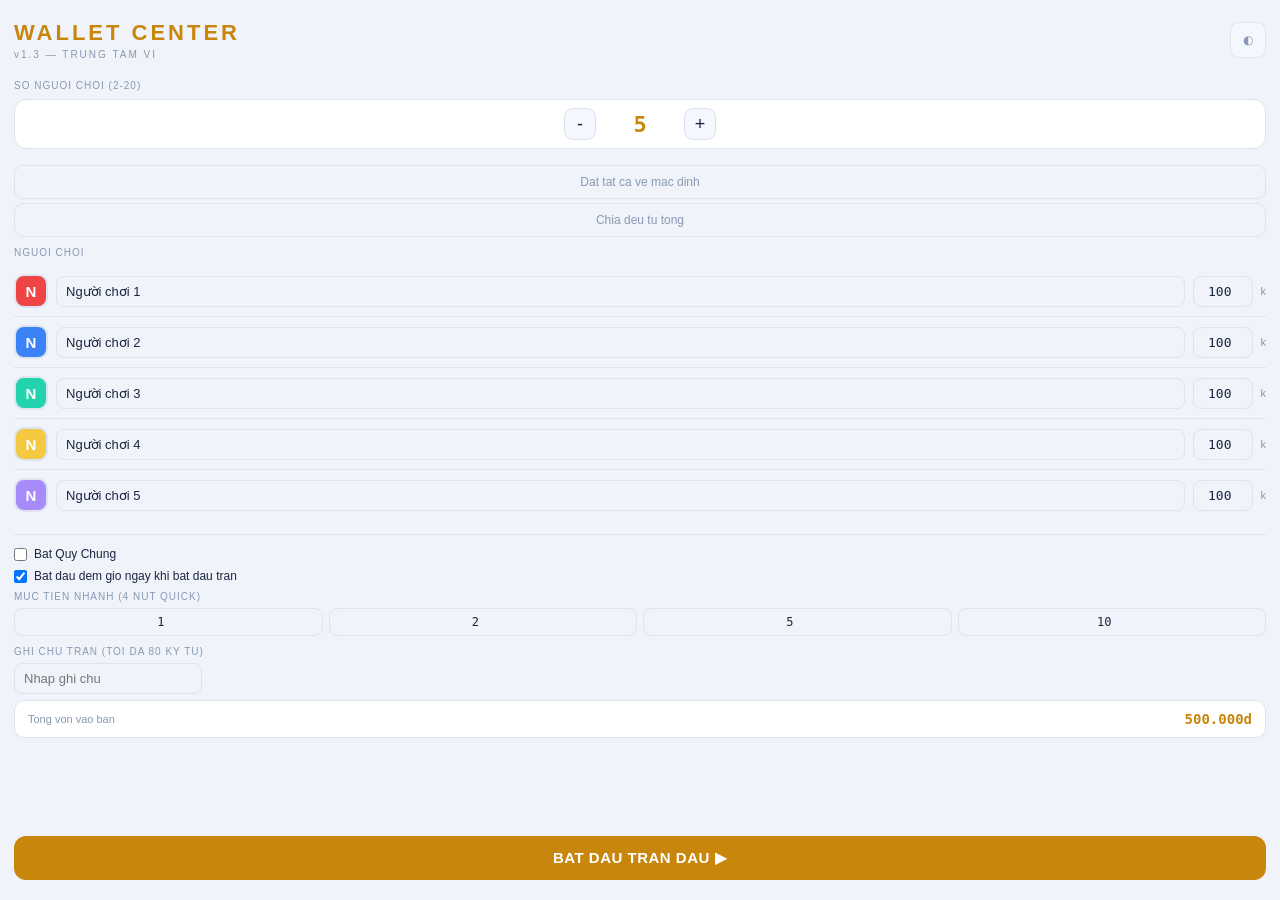
<file: src/wallet-center-v13.html>
<!DOCTYPE html>
<html lang="vi">
<head>
<meta charset="UTF-8">
<meta name="viewport" content="width=device-width,initial-scale=1.0">
<meta name="apple-mobile-web-app-capable" content="yes">
<meta name="apple-mobile-web-app-status-bar-style" content="default">
<title>Wallet Center v1.3</title>
<style>
*{margin:0;padding:0;box-sizing:border-box;-webkit-tap-highlight-color:transparent}
:root{
  --bg:#f0f3f9;--sf:#ffffff;--sf2:#f4f7fe;--bd:#dce4f0;--tx:#1a2640;--dim:#8899b4;
  --grn:#0d9476;--red:#dc2626;--gld:#c9860c;--orn:#e06030;--pur:#7c3aed;
  --hdbg:rgba(240,243,249,.96);--moBg:rgba(0,0,0,.5);--shd1:rgba(0,0,0,.06);--shd2:rgba(0,0,0,.18);
  --radius-card:14px;--gap-list:8px
}
html.dark{
  --bg:#090d14;--sf:#111827;--sf2:#192236;--bd:#1e2d42;--tx:#dce8f5;--dim:#4e6077;
  --grn:#22d3ae;--red:#f87171;--gld:#f5c842;--orn:#fb923c;--pur:#a78bfa;
  --hdbg:rgba(9,13,20,.97);--moBg:rgba(0,0,0,.8);--shd1:rgba(0,0,0,.25);--shd2:rgba(0,0,0,.55)
}
body{font-family:-apple-system,'Helvetica Neue',sans-serif;background:var(--bg);color:var(--tx);min-height:100vh;overflow-x:hidden;padding-bottom:env(safe-area-inset-bottom,24px)}
/* HEADER */
.hd{position:sticky;top:0;z-index:50;background:var(--hdbg);-webkit-backdrop-filter:blur(14px);backdrop-filter:blur(14px);padding:9px 13px;display:flex;align-items:center;justify-content:space-between;border-bottom:1px solid var(--bd)}
.hd-l{display:flex;align-items:center;gap:7px}
.hd h1{font-size:13px;font-weight:900;letter-spacing:2.5px;color:var(--gld)}
.rnd{font-size:10px;font-weight:700;padding:3px 9px;background:var(--sf2);border:1px solid var(--bd);border-radius:20px;color:var(--dim);cursor:pointer;-webkit-user-select:none;user-select:none}
.rnd b{color:var(--gld)}
.hd-r{display:flex;gap:4px}
.ib{width:32px;height:32px;border-radius:9px;background:var(--sf2);border:1px solid var(--bd);color:var(--dim);font-size:14px;display:flex;align-items:center;justify-content:center;cursor:pointer;flex-shrink:0}
.ib:active{transform:scale(.88)}
.ib.hot{color:var(--gld);border-color:rgba(201,134,12,.4)}
html.dark .ib.hot{color:var(--gld);border-color:rgba(245,200,66,.4)}
/* CHECKSUM */
.ckb{padding:4px 13px;background:var(--sf);border-bottom:1px solid var(--bd);display:flex;justify-content:space-between;font-size:10px;font-weight:700;font-family:monospace;color:var(--dim)}
.ok{color:var(--grn)}.er{color:var(--red)}
/* PLAYER CARDS */
.pls{padding:10px 11px;display:flex;flex-direction:column;gap:var(--gap-list)}
.pc{background:var(--sf);border:1px solid var(--bd);border-radius:var(--radius-card);display:flex;align-items:stretch;overflow:hidden;box-shadow:0 2px 8px var(--shd1)}
.pc:active{transform:scale(.985)}
.pc.warn{border-color:rgba(224,96,48,.45)}
.pc.bust{border-color:rgba(220,38,38,.5);box-shadow:0 0 14px rgba(220,38,38,.1)}
html.dark .pc.bust{box-shadow:0 0 14px rgba(248,113,113,.15)}
.stripe{width:4px;flex-shrink:0}
.pc-body{flex:1;display:flex;align-items:center;gap:10px;padding:11px 10px;cursor:pointer}
.av{width:38px;height:38px;border-radius:11px;display:flex;align-items:center;justify-content:center;font-weight:900;font-size:16px;color:#fff;flex-shrink:0}
.av.em{font-size:22px;background:transparent!important;filter:drop-shadow(0 1px 2px rgba(0,0,0,.2))}
.inf{flex:1;min-width:0}
.nm{font-size:13px;font-weight:600;display:flex;align-items:center;gap:5px;white-space:nowrap;overflow:hidden}
.tag{font-size:9px;padding:1px 5px;border-radius:4px;font-weight:700;flex-shrink:0}
.bal{font-family:monospace;font-size:19px;font-weight:800;margin-top:1px;letter-spacing:-.5px}
.pc.warn .bal{animation:blink 2s ease-in-out infinite}
@keyframes blink{0%,100%{opacity:1}50%{opacity:.6}}
.pc-r{display:flex;flex-direction:column;align-items:flex-end;justify-content:center;gap:5px;padding:10px 10px 10px 0}
.dl{font-family:monospace;font-size:10px;font-weight:700;padding:2px 6px;border-radius:5px;white-space:nowrap}
.dp{background:rgba(13,148,118,.12);color:var(--grn)}
.dn{background:rgba(220,38,38,.1);color:var(--red)}
.dz{background:rgba(136,153,180,.12);color:var(--dim)}
html.dark .dp{background:rgba(34,211,174,.13)}html.dark .dn{background:rgba(248,113,113,.13)}
.qa-r{display:flex;gap:4px}
.qa{width:26px;height:26px;border-radius:7px;background:var(--sf2);border:1px solid var(--bd);font-size:13px;display:flex;align-items:center;justify-content:center;cursor:pointer}
.qa:active{transform:scale(.78)}
.qa.qs{color:var(--red);border-color:rgba(220,38,38,.25)}
.qa.qr{color:var(--grn);border-color:rgba(13,148,118,.25)}
html.dark .qa.qs{border-color:rgba(248,113,113,.3)}html.dark .qa.qr{border-color:rgba(34,211,174,.3)}
/* HISTORY */
.hs{padding:2px 11px 16px}
.hs-hd{font-size:10px;color:var(--dim);margin-bottom:5px;text-transform:uppercase;letter-spacing:1px}
.hl{max-height:130px;overflow-y:auto;display:flex;flex-direction:column;gap:2px}
.hi{font-size:10px;padding:4px 8px;background:var(--sf);border-radius:6px;font-family:monospace;color:var(--dim);line-height:1.4}
/* MODAL */
.mo{position:fixed;inset:0;z-index:100;background:var(--moBg);-webkit-backdrop-filter:blur(5px);backdrop-filter:blur(5px);display:flex;align-items:flex-end;justify-content:center}
.md{background:var(--sf);border-radius:20px 20px 0 0;width:100%;max-width:480px;max-height:92vh;overflow-y:auto;padding:16px 14px 32px;animation:su .2s cubic-bezier(.25,.8,.25,1)}
@keyframes su{from{transform:translateY(100%);opacity:.4}}
.mh{display:flex;align-items:center;justify-content:space-between;margin-bottom:13px}
.mh h2{font-size:16px;font-weight:700;display:flex;align-items:center;gap:8px}
.mc{width:30px;height:30px;border-radius:50%;background:var(--sf2);border:none;color:var(--dim);font-size:16px;cursor:pointer;display:flex;align-items:center;justify-content:center}
/* MODAL TABS */
.mtabs{display:flex;gap:3px;background:var(--bg);border-radius:10px;padding:3px;margin-bottom:12px}
.mtab{flex:1;padding:8px;border-radius:7px;border:none;background:transparent;color:var(--dim);font-size:13px;font-weight:700;cursor:pointer;transition:background .12s,color .12s}
.mtab.on{background:var(--sf2);color:var(--tx)}
/* QUICK ROW */
.qrow{display:flex;gap:4px;margin-bottom:12px}
.qrb{flex:1;padding:8px 2px;border-radius:9px;background:var(--sf2);border:1.5px solid var(--bd);font-family:monospace;font-size:12px;font-weight:700;cursor:pointer;transition:all .1s}
.qrb:active{transform:scale(.9)}
.qrb.qs{border-color:rgba(220,38,38,.35);color:var(--red)}
.qrb.qr{border-color:rgba(13,148,118,.35);color:var(--grn)}
html.dark .qrb.qs{border-color:rgba(248,113,113,.4)}html.dark .qrb.qr{border-color:rgba(34,211,174,.4)}
/* AMOUNT GRID */
.slbl{font-size:10px;color:var(--dim);text-transform:uppercase;letter-spacing:1px;margin-bottom:6px}
.ag{display:grid;grid-template-columns:repeat(3,1fr);gap:5px;margin-bottom:8px}
.ab{padding:11px 0;border-radius:10px;background:var(--sf2);border:1.5px solid var(--bd);color:var(--tx);font-family:monospace;font-size:13px;font-weight:700;cursor:pointer;transition:all .1s}
.ab:active{transform:scale(.92)}
.ab.sel{border-color:var(--gld);background:rgba(201,134,12,.08);color:var(--gld)}
html.dark .ab.sel{background:rgba(245,200,66,.1)}
.ca{display:flex;gap:8px;margin-bottom:12px;align-items:center}
.ca input{flex:1;padding:8px 10px;border-radius:9px;background:var(--bg);border:1px solid var(--bd);color:var(--tx);font-family:monospace;font-size:14px;outline:none}
.ca input:focus{border-color:var(--gld)}
.ca span{color:var(--dim);font-size:11px;white-space:nowrap}
/* TARGET LIST */
.albt{width:100%;padding:8px;border-radius:9px;background:var(--sf2);border:1.5px solid var(--bd);color:var(--tx);font-size:12px;font-weight:700;cursor:pointer;margin-bottom:6px;transition:all .1s}
.albt:active{transform:scale(.98)}
.albt.sel{border-color:var(--gld);color:var(--gld);background:rgba(201,134,12,.07)}
html.dark .albt.sel{background:rgba(245,200,66,.08)}
.tg{display:flex;flex-direction:column;gap:4px;margin-bottom:10px}
.tr{display:flex;align-items:center;gap:8px;padding:8px 10px;border-radius:9px;background:var(--bg);cursor:pointer;border:1.5px solid transparent;transition:all .1s}
.tr:active{transform:scale(.98)}
.tr.sel{border-color:var(--gld);background:rgba(201,134,12,.04)}
html.dark .tr.sel{background:rgba(245,200,66,.04)}
.av2{width:24px;height:24px;border-radius:6px;display:flex;align-items:center;justify-content:center;font-size:10px;font-weight:800;color:#fff;flex-shrink:0}
.av2.em{font-size:16px;background:transparent!important}
.tn{flex:1;font-size:13px;font-weight:500}
.tb{font-size:11px;color:var(--dim);font-family:monospace}
.ck2{font-size:14px;color:var(--gld);opacity:0;transition:opacity .1s}
.tr.sel .ck2{opacity:1}
/* ERROR MSG */
.errmsg{display:none;color:var(--red);background:rgba(220,38,38,.08);border:1px solid rgba(220,38,38,.2);border-radius:8px;padding:8px 10px;margin-bottom:10px;font-size:12px;text-align:center;font-weight:600}
html.dark .errmsg{background:rgba(248,113,113,.1)}
/* EXEC BUTTON */
.exb{width:100%;padding:13px;border-radius:12px;border:none;font-size:14px;font-weight:800;cursor:pointer;transition:opacity .15s;letter-spacing:.3px}
.exb:disabled{opacity:.3}
.exb:active:not(:disabled){transform:scale(.97)}
.exb.s{background:var(--red);color:#fff}
.exb.r{background:var(--grn);color:#fff}
html.dark .exb.r{color:#000}
/* SETUP */
.srow{display:flex;align-items:center;gap:8px;padding:8px 0;border-bottom:1px solid var(--bd)}
.srow:last-child{border-bottom:none}
.sav{width:34px;height:34px;border-radius:10px;cursor:pointer;flex-shrink:0;border:2px solid var(--bd);display:flex;align-items:center;justify-content:center;font-weight:900;font-size:15px;color:#fff;transition:transform .1s}
.sav:active{transform:scale(.82)}
.sav.em{font-size:22px;border-color:var(--bd)}
.snm{flex:1;padding:7px 9px;border-radius:8px;background:var(--bg);border:1px solid var(--bd);color:var(--tx);font-size:13px;outline:none}
.snm:focus{border-color:var(--gld)}
.sbal{width:60px;padding:7px 5px;border-radius:8px;background:var(--bg);border:1px solid var(--bd);color:var(--tx);font-size:13px;text-align:right;outline:none;font-family:monospace}
.sbal:focus{border-color:var(--gld)}
.sdim{color:var(--dim);font-size:11px}
.sbt{width:100%;padding:13px;border-radius:12px;border:none;background:var(--gld);color:#fff;font-size:15px;font-weight:800;cursor:pointer;margin-top:14px;letter-spacing:.5px}
html.dark .sbt{color:#000}
.sbt:active{transform:scale(.97)}
/* PICKER PANEL */
.pkp{background:var(--sf);border:1px solid var(--bd);border-radius:12px;padding:10px 12px;margin-top:4px}
.pkp .pk-lbl{font-size:10px;color:var(--dim);text-transform:uppercase;letter-spacing:1px;margin-bottom:6px}
.clrs{display:flex;gap:6px;flex-wrap:wrap;margin-bottom:8px}
.cpd{width:26px;height:26px;border-radius:50%;border:2.5px solid transparent;cursor:pointer;transition:transform .1s}
.cpd.on{border-color:var(--tx);transform:scale(1.18)}
.emjs{display:flex;flex-wrap:wrap;gap:4px;margin-bottom:6px}
.emj{width:32px;height:32px;border-radius:8px;border:1.5px solid var(--bd);background:var(--sf2);display:flex;align-items:center;justify-content:center;font-size:18px;cursor:pointer;transition:transform .1s}
.emj:active{transform:scale(.85)}
.emj.on{border-color:var(--gld)}
/* UNDO BAR */
.ub{position:fixed;bottom:calc(18px + env(safe-area-inset-bottom,0px));left:50%;transform:translateX(-50%);z-index:90;background:var(--sf);border:1px solid var(--bd);border-radius:13px;padding:7px 12px;display:flex;align-items:center;gap:9px;animation:pop .18s ease-out;box-shadow:0 4px 24px var(--shd2);max-width:95vw}
@keyframes pop{from{opacity:0;transform:translateX(-50%) translateY(6px)}}
.ub span{font-size:10px;color:var(--dim);font-family:monospace;overflow:hidden;text-overflow:ellipsis;white-space:nowrap;max-width:190px}
.ub button{padding:5px 12px;border-radius:7px;border:none;background:var(--gld);color:#fff;font-size:11px;font-weight:800;cursor:pointer;flex-shrink:0}
html.dark .ub button{color:#000}
/* SESSION HISTORY */
.ss{padding:10px;border-radius:10px;background:var(--bg);margin-bottom:6px}
.ss .sd{font-size:10px;color:var(--dim);margin-bottom:4px}
.ss .sr{display:flex;flex-wrap:wrap;gap:3px}
.sc2{font-size:10px;padding:2px 7px;border-radius:4px;font-family:monospace;font-weight:700}
/* RESET OPTIONS */
.ropt{width:100%;padding:12px 14px;border-radius:11px;border:1px solid var(--bd);background:var(--sf2);color:var(--tx);font-size:13px;font-weight:600;cursor:pointer;text-align:left;margin-bottom:7px;display:flex;align-items:flex-start;gap:11px}
.ropt:active{transform:scale(.98)}
.ropt .ico{font-size:18px;flex-shrink:0;margin-top:1px}
.ropt .rdesc{font-size:11px;color:var(--dim);font-weight:400;margin-top:2px;line-height:1.4}
.ropt.dng{border-color:rgba(220,38,38,.3);color:var(--red)}
.note{padding:4px 13px;font-size:11px;color:var(--dim);border-bottom:1px solid var(--bd);display:flex;align-items:center;justify-content:space-between;gap:10px;background:var(--sf)}
.timer-btn{padding:3px 8px;border:1px solid var(--bd);border-radius:14px;background:var(--sf2);font-family:monospace;font-size:11px;font-weight:700;cursor:pointer;color:var(--dim)}
.timer-btn.run{color:var(--grn);border-color:rgba(13,148,118,.3)}
.timer-btn.pause{color:var(--orn)}
.pc.compact .pc-body{padding:8px 8px;gap:8px}
.pc.compact .av{width:30px;height:30px;border-radius:9px;font-size:13px}
.pc.compact .bal{font-size:16px}
.pc.compact .tag{font-size:8px}
.pc.mini{--radius-card:8px}
.pc.mini .stripe{width:3px}
.pc.mini .pc-body{padding:8px 7px;gap:7px}
.pc.mini .av{width:26px;height:26px;border-radius:8px;font-size:12px}
.pc.mini .nm{font-size:12px}
.pc.mini .bal{font-size:14px}
.pc.mini .pc-r{padding:8px 8px 8px 0}
.pc.mini .qa-r{display:none}
.rank-badge{font-size:10px;padding:1px 5px;border-radius:4px;background:var(--sf2);color:var(--dim);border:1px solid var(--bd)}
.toast-wrap{position:fixed;left:50%;transform:translateX(-50%);bottom:calc(70px + env(safe-area-inset-bottom,0px));z-index:91;display:flex;flex-direction:column;gap:6px;max-width:92vw}
.toast{padding:8px 11px;border-radius:10px;background:var(--sf);border:1px solid var(--bd);font-size:12px;box-shadow:0 4px 20px var(--shd2)}
.pc-ctl{display:flex;align-items:center;justify-content:center;gap:8px;background:var(--sf);border:1px solid var(--bd);border-radius:12px;padding:8px;margin-bottom:12px}
.pc-step{width:32px;height:32px;border-radius:9px;background:var(--sf2);border:1px solid var(--bd);font-size:18px;cursor:pointer;color:var(--tx)}
.pc-num{min-width:72px;text-align:center;font-family:monospace;font-size:22px;font-weight:900;color:var(--gld)}
@media (min-width: 640px){
  .mo{align-items:center}
  .md{border-radius:20px;max-width:520px;max-height:85vh;margin:auto;animation:fadeScale .18s ease-out}
  @keyframes fadeScale{from{opacity:0;transform:scale(.94)}}
  .pls{display:grid;grid-template-columns:1fr 1fr;gap:8px}
  .hd h1{font-size:16px}
  .ib{width:auto;padding:0 12px;gap:5px;font-size:12px}
}
@media (min-width: 1024px){
  .pls{grid-template-columns:1fr 1fr 1fr}
}
/* UNDO HISTORY */
.uhrow{display:flex;align-items:center;gap:7px;padding:7px 9px;background:var(--bg);border-radius:8px;margin-bottom:4px}
.uhnum{font-size:10px;color:var(--dim);width:18px;text-align:right;flex-shrink:0;font-family:monospace}
.uhtxt{flex:1;font-size:11px;font-family:monospace;color:var(--tx);overflow:hidden;text-overflow:ellipsis;white-space:nowrap}
.uhtime{font-size:10px;color:var(--dim);flex-shrink:0}
/* STATS */
.stat-r{display:flex;align-items:center;gap:10px;padding:9px 10px;background:var(--bg);border-radius:10px;margin-bottom:5px}
.stat-av{width:32px;height:32px;border-radius:9px;display:flex;align-items:center;justify-content:center;font-weight:900;font-size:14px;color:#fff;flex-shrink:0}
.stat-av.em{font-size:20px;background:transparent!important}
.stat-nm{font-size:13px;font-weight:600;flex:1;min-width:0;overflow:hidden;text-overflow:ellipsis;white-space:nowrap}
.stat-col{text-align:right;font-family:monospace;font-size:11px;font-weight:700;min-width:52px}
.stat-hd{display:flex;gap:10px;padding:0 10px 4px;font-size:9px;color:var(--dim);text-transform:uppercase;letter-spacing:.5px}
/* QUICK DENOM SETUP */
.qd-row{display:flex;gap:6px;margin-bottom:10px}
.qdinp{flex:1;padding:6px 4px;border-radius:8px;background:var(--bg);border:1px solid var(--bd);color:var(--tx);font-size:12px;text-align:center;outline:none;font-family:monospace}
.qdinp:focus{border-color:var(--gld)}
/* SCROLLBAR */
::-webkit-scrollbar{width:3px}::-webkit-scrollbar-track{background:transparent}::-webkit-scrollbar-thumb{background:var(--bd);border-radius:2px}
/* BTN UTIL */
.btn-ghost{width:100%;padding:9px;border-radius:9px;background:transparent;border:1px solid var(--bd);color:var(--dim);font-size:12px;cursor:pointer;margin-top:4px}
.btn-ghost:active{transform:scale(.98)}
.btn-ghost.dng{border-color:rgba(220,38,38,.4);color:var(--red)}
</style>
</head>
<body>
<div id="app"></div>
<div id="modal-root"></div>
<div id="undo-root"></div>
<script>
var EMOJIS=['😀','😎','🤩','😈','🦁','🐯','🦊','🐺','🐻','🐼','🦄','🐲','🔥','⚡','💎','👑','🎯','🎲','🃏','⭐'];
var COLS=['#ef4444','#3b82f6','#22d3ae','#f5c842','#a78bfa','#ec4899','#f97316','#84cc16'];
var DENOMS=[1000,2000,5000,10000,20000,50000];
var DBAL=100000;
var timerInterval=null;
var toastTimer=null;

function mkPlayers(n){var a=[];for(var i=0;i<n;i++)a.push({name:'Nguoi choi '+(i+1),color:COLS[i%COLS.length],emoji:'',balance:DBAL,initial:DBAL});return a}
function normState(sv){
  if(!sv||!sv.players||sv.players.length<2)return null;
  var s=sv;
  s.modal=null;s.ap=null;s.atab='send';s.aamt=0;s.atgt=[];s.undoTimer=null;
  if(!s.quickDenoms)s.quickDenoms=[1000,2000,5000,10000];
  if(!s.hist)s.hist=[];if(!s.sessions)s.sessions=[];
  if(typeof s.round==='undefined')s.round=1;
  if(typeof s.sortDesc==='undefined')s.sortDesc=false;
  if(typeof s.pot==='undefined')s.pot=0;
  if(typeof s.potEnabled==='undefined')s.potEnabled=false;
  if(!s.timer)s.timer={startMs:0,elapsed:0,running:false};
  if(typeof s.pinnedNote==='undefined')s.pinnedNote='';
  if(typeof s.theme==='undefined')s.theme=(s.dark?'dark':'auto');
  if(typeof s.compact==='undefined')s.compact=false;
  if(typeof s.autoTimerStart==='undefined')s.autoTimerStart=false;
  if(typeof s.showRanks==='undefined')s.showRanks=false;
  if(typeof s.showTimerAlways==='undefined')s.showTimerAlways=false;
  if(typeof s.soundEnabled==='undefined')s.soundEnabled=true;
  if(typeof s.vibrateEnabled==='undefined')s.vibrateEnabled=true;
  if(!s.txTemplates)s.txTemplates=[];
  if(!s.histFilter)s.histFilter=-1;
  if(typeof s.hidePinned==='undefined')s.hidePinned=false;
  for(var i=0;i<s.players.length;i++){
    if(typeof s.players[i].emoji==='undefined')s.players[i].emoji='';
    if(!s.players[i].name)s.players[i].name='Nguoi choi '+(i+1);
  }
  return s;
}
var S=null;
try{S=normState(JSON.parse(localStorage.getItem('wc_v13')||'null'))}catch(e){}
if(!S){
  try{S=normState(JSON.parse(localStorage.getItem('wc_v12')||'null'))}catch(e){}
}
if(!S)S={phase:'setup',players:mkPlayers(5),hist:[],sessions:[],quickDenoms:[1000,2000,5000,10000],modal:null,ap:null,atab:'send',aamt:0,atgt:[],undoStack:[],undoTimer:null,round:1,sortDesc:false,pot:0,potEnabled:false,timer:{startMs:0,elapsed:0,running:false},pinnedNote:'',theme:'auto',compact:false,autoTimerStart:false,showRanks:false,showTimerAlways:false,soundEnabled:true,vibrateEnabled:true,txTemplates:[],histFilter:-1,hidePinned:false};
applyTheme();

/* ===== UTILS ===== */
function fmt(n){var a=n<0?-n:n;if(a>=1000000)return(n/1000000).toFixed(a%1000000===0?0:1)+'M';if(a>=1000)return(n/1000).toFixed(a%1000===0?0:1)+'k';return''+n}
function ff(n){return n.toLocaleString('vi-VN')+'d'}
function tnow(){return new Date().toLocaleTimeString('vi-VN',{hour:'2-digit',minute:'2-digit',second:'2-digit'})}
function totBal(){var t=0;for(var i=0;i<S.players.length;i++)t+=S.players[i].balance;return t}
function totInit(){var t=0;for(var i=0;i<S.players.length;i++)t+=S.players[i].initial;return t}
function $(id){return document.getElementById(id)}
function esc(s){if(!s)return'';return String(s).replace(/&/g,'&amp;').replace(/</g,'&lt;').replace(/>/g,'&gt;').replace(/"/g,'&quot;')}
function vib(p){if(!S.vibrateEnabled)return;try{if(navigator.vibrate)navigator.vibrate(p)}catch(e){}}
function coin(tp){if(!S.soundEnabled)return;try{var A=window.AudioContext||window.webkitAudioContext;if(!A)return;var ctx=new A();var o=ctx.createOscillator();var g=ctx.createGain();o.connect(g);g.connect(ctx.destination);if(tp==='s'){o.frequency.setValueAtTime(600,ctx.currentTime);o.frequency.exponentialRampToValueAtTime(300,ctx.currentTime+.15)}else{o.frequency.setValueAtTime(330,ctx.currentTime);o.frequency.exponentialRampToValueAtTime(660,ctx.currentTime+.15)}g.gain.setValueAtTime(.12,ctx.currentTime);g.gain.exponentialRampToValueAtTime(.001,ctx.currentTime+.18);o.start();o.stop(ctx.currentTime+.2)}catch(e){}}
function avHtml(p,cls,sz){var c=cls||'av';var s=sz?'font-size:'+sz+'px;':'';if(p.emoji)return '<div class="'+c+' em" style="'+s+'">'+p.emoji+'</div>';return '<div class="'+c+'" style="background:'+p.color+';'+s+'">'+esc(p.name.charAt(0).toUpperCase())+'</div>'}
function rankAt(i){var arr=[];for(var k=0;k<S.players.length;k++)arr.push(k);arr.sort(function(a,b){return S.players[b].balance-S.players[a].balance});for(var j=0;j<arr.length;j++){if(arr[j]===i)return j+1}return 99}
function rankLabel(r){if(r===1)return '🥇';if(r===2)return '🥈';if(r===3)return '🥉';return '#'+r}
function cardMode(){var n=S.players.length;if(n>=15)return 'mini';if(S.compact||n>=9)return 'compact';return 'full'}
function fmt2(n){return (n<10?'0':'')+n}
function getElapsed(){var e=S.timer.elapsed;if(S.timer.running)e+=Date.now()-S.timer.startMs;return e}
function fmtTime(ms){var s=Math.floor(ms/1000);var h=Math.floor(s/3600);var m=Math.floor((s%3600)/60);var sec=s%60;if(h>0)return h+':'+fmt2(m)+':'+fmt2(sec);return fmt2(m)+':'+fmt2(sec)}
function startTimer(){S.timer.startMs=Date.now();S.timer.running=true}
function pauseTimer(){if(S.timer.running){S.timer.elapsed+=Date.now()-S.timer.startMs;S.timer.running=false;S.timer.startMs=0}}
function resumeTimer(){S.timer.startMs=Date.now();S.timer.running=true}
function resetTimer(){S.timer={startMs:0,elapsed:0,running:false}}
function toggleTimer(){if(S.timer.running)pauseTimer();else resumeTimer();saveState();render()}
function startTimerTick(){if(timerInterval)clearInterval(timerInterval);timerInterval=setInterval(function(){if(S.phase==='playing'&&S.timer.running)updateTimerDisplay()},1000)}
function updateTimerDisplay(){var el=$('timerEl');if(el)el.textContent=fmtTime(getElapsed())}
function pushToast(msg){clearTimeout(toastTimer);var wr=$('toast-root');if(!wr)return;wr.innerHTML='<div class="toast">'+esc(msg)+'</div>';toastTimer=setTimeout(function(){if(wr)wr.innerHTML=''},3000)}
function applyTheme(){var dark=false;if(S.theme==='dark')dark=true;else if(S.theme==='auto'){try{dark=window.matchMedia('(prefers-color-scheme: dark)').matches}catch(e){dark=false}}if(dark)document.documentElement.classList.add('dark');else document.documentElement.classList.remove('dark')}

/* ===== SAVE ===== */
function saveState(){try{pauseTimer();var o={phase:S.phase,players:S.players,hist:S.hist,sessions:S.sessions,quickDenoms:S.quickDenoms,undoStack:S.undoStack,round:S.round,sortDesc:S.sortDesc,pot:S.pot,potEnabled:S.potEnabled,timer:S.timer,pinnedNote:S.pinnedNote,theme:S.theme,compact:S.compact,autoTimerStart:S.autoTimerStart,showRanks:S.showRanks,showTimerAlways:S.showTimerAlways,soundEnabled:S.soundEnabled,vibrateEnabled:S.vibrateEnabled,txTemplates:S.txTemplates,histFilter:S.histFilter,hidePinned:S.hidePinned};localStorage.setItem('wc_v13',JSON.stringify(o))}catch(e){}}

/* ===== RENDER ===== */
function render(){var a=$('app');if(S.phase==='setup')a.innerHTML=rSetup();else a.innerHTML=rPlay();saveState()}

/* ===== THEME TOGGLE ===== */
function toggleTheme(){if(S.theme==='auto')S.theme='dark';else if(S.theme==='dark')S.theme='light';else S.theme='auto';applyTheme();saveState();render()}

/* ===== SETUP ===== */
function rSetup(){
  var h='<div style="padding:20px 14px;min-height:100vh;display:flex;flex-direction:column">';
  h+='<div style="display:flex;align-items:center;justify-content:space-between;margin-bottom:20px">';
  h+='<div><div style="font-size:22px;font-weight:900;letter-spacing:3px;color:var(--gld)">WALLET CENTER</div>';
  h+='<div style="font-size:10px;color:var(--dim);margin-top:3px;letter-spacing:2px">v1.3 &mdash; TRUNG TAM VI</div></div>';
  h+='<button onclick="toggleTheme()" class="ib" style="width:36px;height:36px">'+(S.theme==='dark'?'☀':'◐')+'</button></div>';
  h+='<div style="flex:1">';
  h+='<div class="slbl" style="margin-bottom:8px">So nguoi choi (2-20)</div>';
  h+='<div class="pc-ctl"><button class="pc-step" onmousedown="pcPressStart(-1)" onmouseup="pcPressEnd()" onmouseleave="pcPressEnd()" ontouchstart="pcPressStart(-1)" ontouchend="pcPressEnd()">-</button><div class="pc-num">'+S.players.length+'</div><button class="pc-step" onmousedown="pcPressStart(1)" onmouseup="pcPressEnd()" onmouseleave="pcPressEnd()" ontouchstart="pcPressStart(1)" ontouchend="pcPressEnd()">+</button></div>';
  h+='<button class="btn-ghost" onclick="resetDefaults()">Dat tat ca ve mac dinh</button>';
  h+='<button class="btn-ghost" onclick="splitTotal()">Chia deu tu tong</button>';
  h+='<div class="slbl" style="margin-bottom:8px;margin-top:10px">Nguoi choi</div>';
  h+='<div style="'+(S.players.length>8?'max-height:320px;overflow-y:auto;':'')+'">';
  for(var i=0;i<S.players.length;i++){var p=S.players[i];
    var avContent=p.emoji?p.emoji:esc(p.name.charAt(0).toUpperCase());
    var avClass='sav'+(p.emoji?' em':'');
    h+='<div class="srow" style="'+(S.players.length>8?'height:44px;':'')+'"><div class="'+avClass+'" style="'+(p.emoji?'':'background:'+p.color)+'" onclick="pickAv('+i+')">'+avContent+'</div>';
    h+='<input class="snm" value="'+esc(p.name)+'" oninput="upName('+i+',this.value)" placeholder="Ten nguoi choi">';
    h+='<input class="sbal" value="'+(p.initial/1000)+'" oninput="upBal('+i+',this.value)" type="number" step="0.5" min="0.5"><span class="sdim">k</span></div>'}
  h+='</div>';
  h+='<div id="pkpnl"></div>';
  h+='<div style="margin-top:14px;border-top:1px solid var(--bd);padding-top:12px">';
  h+='<label style="display:flex;align-items:center;gap:7px;font-size:12px;margin-bottom:8px"><input type="checkbox" '+(S.potEnabled?'checked':'')+' onchange="togglePot(this.checked)"> Bat Quy Chung</label>';
  if(S.potEnabled)h+='<div class="ca"><input type="number" value="'+(S.pot/1000)+'" oninput="upPot(this.value)" min="0" step="0.5"><span>x 1.000d</span></div>';
  h+='<label style="display:flex;align-items:center;gap:7px;font-size:12px;margin-bottom:8px"><input type="checkbox" '+(S.autoTimerStart?'checked':'')+' onchange="S.autoTimerStart=this.checked"> Bat dau dem gio ngay khi bat dau tran</label>';
  h+='<div class="slbl" style="margin-bottom:6px">Muc tien nhanh (4 nut quick)</div>';
  h+='<div class="qd-row">';
  for(var qi=0;qi<4;qi++)h+='<input class="qdinp" value="'+(S.quickDenoms[qi]/1000)+'" oninput="upQD('+qi+',this.value)" type="number" step="0.5" min="0.5" placeholder="k">';
  h+='</div>';
  h+='<div class="slbl" style="margin-bottom:6px">Ghi chu tran (toi da 80 ky tu)</div>';
  h+='<input class="snm" value="'+esc(S.pinnedNote)+'" maxlength="80" oninput="S.pinnedNote=this.value" placeholder="Nhap ghi chu"></div>';
  h+='<div style="margin-top:6px;padding:10px 13px;background:var(--sf);border:1px solid var(--bd);border-radius:10px;display:flex;justify-content:space-between;align-items:center">';
  h+='<span style="font-size:11px;color:var(--dim)">Tong von vao ban'+(S.potEnabled?' + quy':'')+'</span>';
  h+='<span id="totLbl" style="font-family:monospace;font-size:14px;font-weight:800;color:var(--gld)">'+ff(totInit()+S.pot)+'</span></div></div>';
  h+='<button class="sbt" onclick="startG()">BAT DAU TRAN DAU ▶</button>';
  if(S.sessions.length>0)h+='<button onclick="showSess()" class="btn-ghost" style="margin-top:8px">&#128203; Lich su ('+S.sessions.length+' tran dau)</button>';
  h+='</div>';return h}

/* ===== PLAY ===== */
function rPlay(){
  var tot=totBal()+S.pot,ti=totInit()+S.pot,ok=(tot===ti),undoCnt=S.undoStack.length,mode=cardMode();
  var h='<div class="hd"><div class="hd-l"><h1>WALLET CENTER</h1>';
  h+='<div class="rnd" onclick="incRound()">Vong <b>'+S.round+'</b></div></div>';
  h+='<div class="hd-r">';
  h+='<button class="ib'+(undoCnt>0?' hot':'')+'" onclick="showUndoHist()" title="Hoan tac">↺'+(undoCnt>0?' '+undoCnt:'')+'</button>';
  h+='<button class="ib'+(S.sortDesc?' hot':'')+'" onclick="toggleSort()" title="Sap xep">⇅</button>';
  h+='<button class="ib'+(S.compact?' hot':'')+'" onclick="toggleCompact()" title="Che do gon">'+(S.compact?'≡':'⊞')+'</button>';
  h+='<button class="ib" onclick="showSettings()" title="Cai dat">⚙</button>';
  h+='<button class="ib" onclick="showUndoHist()" title="Lich su">📋</button>';
  h+='<button class="ib" onclick="showReset()" title="Reset">⊙</button>';
  h+='</div></div>';
  if(S.pinnedNote&&!S.hidePinned)h+='<div class="note"><span>'+esc(S.pinnedNote)+'</span><button class="mc" style="width:22px;height:22px" onclick="S.hidePinned=true;render()">×</button></div>';
  h+='<div class="ckb"><span>'+S.hist.length+' GD &bull; Tong: <b style="color:var(--tx)">'+ff(tot)+'</b></span>';
  h+='<span class="'+(ok?'ok':'er')+'">'+(ok?'&#10003; Hop le':'&#10007; LECH')+'</span></div>';
  if(S.showTimerAlways||S.timer.running||getElapsed()>0){h+='<div style="padding:7px 13px;border-bottom:1px solid var(--bd);display:flex;justify-content:flex-end"><button id="timerElBtn" class="timer-btn '+(S.timer.running?'run':'pause')+'" onclick="toggleTimer()">'+(S.timer.running?'⏸ ':'▶ ')+'<span id="timerEl">'+fmtTime(getElapsed())+'</span></button></div>'}
  h+='<div class="pls">';
  if(S.potEnabled){h+='<div class="pc compact" onclick="openPotAct()"><div class="stripe" style="background:var(--gld)"></div><div class="pc-body"><div class="av" style="background:var(--gld)">💰</div><div class="inf"><div class="nm">Quy Chung</div><div class="bal">'+ff(S.pot)+'</div></div></div><div class="pc-r"><div class="dl dz">Quy</div></div></div>'}
  var idxs=[];for(var k=0;k<S.players.length;k++)idxs.push(k);
  if(S.sortDesc)idxs.sort(function(a,b){return S.players[b].balance-S.players[a].balance});
  for(var ii=0;ii<idxs.length;ii++){
    var i=idxs[ii];var p=S.players[i];var d=p.balance-p.initial;
    var dc=d>0?'dp':d<0?'dn':'dz';var ds=d>0?'+'+fmt(d):d<0?fmt(d):'0';
    var bust=(p.balance===0);var warn=(!bust&&p.balance<p.initial*.25);
    h+='<div class="pc '+mode+(bust?' bust':warn?' warn':'')+'"><div class="stripe" style="background:'+p.color+'"></div>';
    h+='<div class="pc-body" onclick="openAct('+i+')">';
    h+=avHtml(p,'av');
    h+='<div class="inf"><div class="nm">'+esc(p.name);
    if(S.showRanks){var rk=rankAt(i);h+='<span class="rank-badge">'+rankLabel(rk)+'</span>'}
    if(bust)h+='<span class="tag" style="background:rgba(220,38,38,.1);color:var(--red)">HET TIEN</span>';
    else if(warn)h+='<span class="tag" style="background:rgba(224,96,48,.1);color:var(--orn)">SAP HET</span>';
    h+='</div><div class="bal">'+ff(p.balance)+'</div></div></div>';
    h+='<div class="pc-r"><div class="dl '+dc+'">'+ds+'</div>';
    h+='<div class="qa-r">';
    h+='<div class="qa qs" onclick="openActQ(event,'+i+',\'send\')" title="Gui tat ca">&#8594;</div>';
    h+='<div class="qa qr" onclick="openActQ(event,'+i+',\'receive\')" title="Nhan tat ca">&#8592;</div>';
    h+='</div></div></div>'}
  h+='</div><div class="hs"><div class="hs-hd">Giao dich gan day</div>';
  h+='<div style="display:flex;gap:4px;overflow:auto;margin-bottom:5px"><button class="btn-ghost" style="margin:0;padding:5px 8px;font-size:10px" onclick="setHistFilter(-1)">Tat ca</button>';
  for(var hf=0;hf<S.players.length;hf++)h+='<button class="btn-ghost" style="margin:0;padding:5px 8px;font-size:10px" onclick="setHistFilter('+hf+')">'+esc(S.players[hf].name)+'</button>';
  h+='</div><div class="hl">';
  if(S.hist.length===0)h+='<div class="hi" style="text-align:center;opacity:.4">Chua co giao dich</div>';
  else{var fr=S.hist.length-1;var shown=0;for(var i=fr;i>=0&&shown<50;i--){if(S.histFilter>=0){var e=S.hist[i];if(e.f!==S.histFilter&&e.t.indexOf(S.histFilter)<0)continue}shown++;h+='<div class="hi"><span style="opacity:.4">'+S.hist[i].time+'</span> '+esc(S.hist[i].text)+'</div>'}}
  h+='</div></div><div id="toast-root" class="toast-wrap"></div>';return h}

/* ===== ACTION MODAL ===== */
function rActModal(){
  var p=(S.ap===-1?{name:'Quy Chung',emoji:'💰',color:'#c9860c',balance:S.pot}:S.players[S.ap]);var is=(S.atab==='send');
  var h='<div class="mo" onclick="clMo(event)"><div class="md" onclick="event.stopPropagation()">';
  h+='<div class="mh"><h2>'+avHtml(p,'av2',16)+' '+esc(p.name)+'</h2><button class="mc" onclick="clMoF()">&#10005;</button></div>';
  h+='<div style="text-align:center;margin-bottom:12px;font-family:monospace;font-size:28px;font-weight:800">'+ff(p.balance)+'</div>';
  h+='<div class="mtabs"><button id="t0" class="mtab'+(is?' on':'')+'" onclick="setTab(\'send\')">&#8594; GUI</button><button id="t1" class="mtab'+(!is?' on':'')+'" onclick="setTab(\'receive\')">&#8592; NHAN</button></div>';
  if(S.txTemplates.length>0){h+='<div class="slbl">MAU GIAO DICH</div><div style="display:flex;gap:5px;overflow:auto;margin-bottom:8px">';for(var ti=0;ti<S.txTemplates.length;ti++){h+='<button class="btn-ghost" style="margin:0;padding:6px 8px;white-space:nowrap" onclick="applyTpl('+ti+')">★ '+esc(S.txTemplates[ti].name)+'</button>'}h+='</div>'}
  h+='<div class="slbl">NHANH &mdash; CHON LUON TAT CA</div>';
  h+='<div class="qrow">';
  for(var di=0;di<4;di++){h+='<button class="qrb '+(is?'qs':'qr')+'" onclick="quickAllByIdx('+di+')">'+(is?'&#8594;':'&#8592;')+fmt(S.quickDenoms[di])+'</button>'}
  h+='<button class="qrb" onclick="openCustomAmt()">Khac</button>';
  h+='</div>';
  h+='<div class="slbl">SO TIEN</div><div class="ag">';
  for(var di=0;di<DENOMS.length;di++){var d=DENOMS[di];h+='<button class="ab" data-amt="'+d+'" onclick="setAmt('+d+')">'+fmt(d)+'</button>'}
  h+='</div>';
  h+='<div class="ca"><input type="number" id="camt" placeholder="So khac" oninput="setCamt(this.value)" step="0.5" min="0"><span>x 1.000d</span></div>';
  h+='<div class="slbl" id="tgtLbl">'+(is?'GUI CHO':'NHAN TU')+'</div>';
  h+='<button class="albt" id="btnAll" onclick="togAll()">'+(is?'▶ Gui cho TAT CA':'◀ Nhan tu TAT CA')+'</button>';
  h+='<div class="tg">';
  if(S.potEnabled&&S.ap!==-1)h+='<div class="tr" data-idx="-1" onclick="togTgt(-1)"><div class="av2" style="background:var(--gld)">💰</div><span class="tn">Quy chung</span><span class="tb">'+ff(S.pot)+'</span><span class="ck2">&#10003;</span></div>';
  for(var i=0;i<S.players.length;i++){if(i===S.ap)continue;var o=S.players[i];
    h+='<div class="tr" data-idx="'+i+'" onclick="togTgt('+i+')">'+avHtml(o,'av2',16)+'<span class="tn">'+esc(o.name)+'</span><span class="tb">'+ff(o.balance)+'</span><span class="ck2">&#10003;</span></div>'}
  h+='</div>';
  h+='<button class="btn-ghost" onclick="saveTpl()">★ Luu mau</button><div class="errmsg" id="errMsg"></div>';
  h+='<button class="exb '+(is?'s':'r')+'" id="btnExec" onclick="execAct()" disabled>'+(is?'GUI':'NHAN')+'</button>';
  h+='</div></div>';return h}

/* ===== DOM TARGETED — no re-render, no scroll jump ===== */
function updAmt(){
  var btns=document.querySelectorAll('.ab');
  for(var i=0;i<btns.length;i++){if(parseInt(btns[i].getAttribute('data-amt'),10)===S.aamt)btns[i].classList.add('sel');else btns[i].classList.remove('sel')}
  updBtn()}
function updTgt(){
  var rows=document.querySelectorAll('.tr');
  for(var i=0;i<rows.length;i++){var idx=parseInt(rows[i].getAttribute('data-idx'),10);if(S.atgt.indexOf(idx)>=0)rows[i].classList.add('sel');else rows[i].classList.remove('sel')}
  var others=[];for(var i=0;i<S.players.length;i++){if(i!==S.ap)others.push(i)}if(S.potEnabled&&S.ap!==-1)others.push(-1);
  var ba=$('btnAll');if(ba){if(S.atgt.length===others.length&&others.length>0)ba.classList.add('sel');else ba.classList.remove('sel')}
  updBtn()}
function updBtn(){
  var btn=$('btnExec');if(!btn)return;
  var is=(S.atab==='send');
  btn.disabled=(S.aamt<=0||S.atgt.length===0);
  var lbl=is?'GUI':'NHAN';
  if(S.aamt>0&&S.atgt.length>0)lbl+=' '+fmt(S.aamt)+' x '+S.atgt.length+' = '+ff(S.aamt*S.atgt.length);
  btn.textContent=lbl}

/* setTab: PURE DOM, zero scroll jump */
function setTab(t){
  S.atab=t;S.atgt=[];S.aamt=0;var is=(t==='send');
  var t0=$('t0');var t1=$('t1');
  if(t0){if(is)t0.classList.add('on');else t0.classList.remove('on')}
  if(t1){if(!is)t1.classList.add('on');else t1.classList.remove('on')}
  var lbl=$('tgtLbl');if(lbl)lbl.textContent=is?'GUI CHO':'NHAN TU';
  var ba=$('btnAll');if(ba){ba.textContent=is?'▶ Gui cho TAT CA':'◀ Nhan tu TAT CA';ba.classList.remove('sel')}
  var exb=$('btnExec');if(exb){exb.classList.remove('s','r');exb.classList.add(is?'s':'r')}
  var qbs=document.querySelectorAll('.qrb');
  for(var i=0;i<qbs.length;i++){qbs[i].classList.remove('qs','qr');qbs[i].classList.add(is?'qs':'qr');qbs[i].textContent=(is?'\u2192':'\u2190')+fmt(S.quickDenoms[i])}
  var ci=$('camt');if(ci)ci.value='';
  updAmt();updTgt()}

function setAmt(a){S.aamt=a;var ci=$('camt');if(ci)ci.value='';updAmt()}
function setCamt(v){var n=parseFloat(v)*1000;S.aamt=(!isNaN(n)&&n>0)?n:0;var btns=document.querySelectorAll('.ab');for(var i=0;i<btns.length;i++)btns[i].classList.remove('sel');updBtn()}
function togTgt(idx){var i=S.atgt.indexOf(idx);if(i>=0)S.atgt.splice(i,1);else S.atgt.push(idx);updTgt()}
function togAll(){var others=[];for(var i=0;i<S.players.length;i++){if(i!==S.ap)others.push(i)}if(S.potEnabled&&S.ap!==-1)others.push(-1);if(S.atgt.length===others.length){S.atgt=[]}else{S.atgt=[];for(var i=0;i<others.length;i++)S.atgt.push(others[i])}updTgt();var ba=$('btnAll');if(ba){if(S.atgt.length===others.length)ba.textContent='✓ Da chon TAT CA - Bo chon';else ba.textContent=(S.atab==='send'?'▶ Gui cho TAT CA':'◀ Nhan tu TAT CA')}}
function quickAllByIdx(qi){
  S.aamt=S.quickDenoms[qi];
  var others=[];for(var i=0;i<S.players.length;i++){if(i!==S.ap)others.push(i)}if(S.potEnabled&&S.ap!==-1)others.push(-1);
  S.atgt=[];for(var i=0;i<others.length;i++)S.atgt.push(others[i]);
  var ci=$('camt');if(ci)ci.value='';updAmt();updTgt()}
function openCustomAmt(){var v=prompt('Nhap so tien (nghin dong):','5');if(v===null)return;setCamt(v)}
function showErr(msg){var el=$('errMsg');if(!el)return;el.innerHTML='<span>'+esc(msg)+'</span><button style="float:right;border:none;background:transparent;color:var(--red);cursor:pointer" onclick="this.parentNode.style.display=\'none\'">×</button>';el.style.display='block';clearTimeout(el._t);el._t=setTimeout(function(){if(el)el.style.display='none'},4000)}
function saveTpl(){if(S.aamt<=0||S.atgt.length===0){showErr('Can chon so tien va nguoi nhan');return}var n=prompt('Ten mau giao dich:','Mau '+(S.txTemplates.length+1));if(!n)return;var t={name:n,tab:S.atab,amt:S.aamt,selectAll:(S.atgt.length===S.players.length-1)};if(S.txTemplates.length>=5)S.txTemplates.shift();S.txTemplates.push(t);saveState();render();openAct(S.ap);S.aamt=t.amt;updAmt()}
function applyTpl(i){var t=S.txTemplates[i];if(!t)return;setTab(t.tab);S.aamt=t.amt;if(t.selectAll)togAll();updAmt()}

/* ===== EXECUTE ===== */
function execAct(){
  var amt=S.aamt,pi=S.ap,p=S.players[pi],is=(S.atab==='send'),tgts=S.atgt.slice();
  if(amt<=0||tgts.length===0)return;
  var srcBal=(pi===-1?S.pot:p.balance);
  if(is){if(srcBal<amt*tgts.length){showErr((pi===-1?'Quy chung':p.name)+' khong du tien! Thieu '+ff(amt*tgts.length-srcBal));return}}
  else{for(var i=0;i<tgts.length;i++){if(tgts[i]===-1){if(S.pot<amt){showErr('Quy chung khong du tien (co '+ff(S.pot)+')');return}}else{var tp=S.players[tgts[i]];if(tp.balance<amt){showErr(tp.name+' khong du tien (co '+ff(tp.balance)+')');return}}}}
  var snap=[];for(var i=0;i<S.players.length;i++)snap.push(S.players[i].balance);
  var snapPot=S.pot;
  var names=[];
  if(is){
    if(pi===-1)S.pot-=amt*tgts.length;else p.balance-=amt*tgts.length;
    for(var i=0;i<tgts.length;i++){if(tgts[i]===-1){S.pot+=amt;names.push('Quy chung')}else{S.players[tgts[i]].balance+=amt;names.push(S.players[tgts[i]].name)}}
    S.hist.push({time:tnow(),text:(pi===-1?'Quy chung':p.name)+' → '+names.join(', ')+': '+ff(amt)+(tgts.length>1?' moi nguoi':''),f:pi,t:tgts.slice(),a:amt,tp:'s'})
  }else{
    for(var i=0;i<tgts.length;i++){if(tgts[i]===-1){S.pot-=amt;names.push('Quy chung')}else{S.players[tgts[i]].balance-=amt;names.push(S.players[tgts[i]].name)}}
    if(pi===-1)S.pot+=amt*tgts.length;else p.balance+=amt*tgts.length;
    S.hist.push({time:tnow(),text:(pi===-1?'Quy chung':p.name)+' ← '+names.join(', ')+': '+ff(amt)+(tgts.length>1?' moi nguoi':''),f:pi,t:tgts.slice(),a:amt,tp:'r'})
  }
  S.undoStack.push({snap:snap,snapPot:snapPot,idx:S.hist.length-1});
  if(S.undoStack.length>20)S.undoStack.shift();
  for(var bi=0;bi<S.players.length;bi++){if(S.players[bi].balance===0)pushToast('💥 '+S.players[bi].name+' vua HET TIEN!')}
  var rk=rankAt(S.sortDesc?0:0);if(rk===1&&S.players.length>1)pushToast('🏆 '+S.players[0].name+' dang dan dau!');
  vib(25);coin(is?'s':'r');showUndoBar();clMoF();render()}

/* ===== UNDO ===== */
function showUndoBar(){
  if(S.undoTimer)clearTimeout(S.undoTimer);
  var ur=$('undo-root');
  var txt=S.hist.length>0?S.hist[S.hist.length-1].text:'';
  ur.innerHTML='<div class="ub"><span>'+esc(txt)+'</span><button onclick="doUndo()">UNDO</button></div>';
  S.undoTimer=setTimeout(function(){ur.innerHTML=''},6000)}
function doUndo(){
  if(S.undoStack.length===0)return;
  var u=S.undoStack.pop();
  for(var i=0;i<u.snap.length;i++)S.players[i].balance=u.snap[i];
  if(typeof u.snapPot!=='undefined')S.pot=u.snapPot;
  S.hist.splice(u.idx,1);
  $('undo-root').innerHTML='';if(S.undoTimer)clearTimeout(S.undoTimer);
  vib([15,10,15]);render()}

/* ===== STATS ===== */
function calcStats(){
  var s=[];for(var i=0;i<S.players.length;i++)s.push({out:0,inp:0,cnt:0});
  for(var h=0;h<S.hist.length;h++){
    var e=S.hist[h];if(!e.t)continue;
    if(e.tp==='s'){s[e.f].out+=e.a*e.t.length;s[e.f].cnt++;for(var j=0;j<e.t.length;j++)s[e.t[j]].inp+=e.a}
    else if(e.tp==='r'){s[e.f].inp+=e.a*e.t.length;s[e.f].cnt++;for(var j=0;j<e.t.length;j++)s[e.t[j]].out+=e.a}}
  return s}
function calcDebts(){
  var balances=[];for(var i=0;i<S.players.length;i++){var net=S.players[i].balance-S.players[i].initial;if(Math.abs(net)>0)balances.push({idx:i,net:net})}
  var debtors=[],creditors=[];for(var j=0;j<balances.length;j++){if(balances[j].net<0)debtors.push({idx:balances[j].idx,amt:-balances[j].net});else if(balances[j].net>0)creditors.push({idx:balances[j].idx,amt:balances[j].net})}
  var txs=[],di=0,ci=0;while(di<debtors.length&&ci<creditors.length){var d=debtors[di],c=creditors[ci],amt=Math.min(d.amt,c.amt);txs.push({from:d.idx,to:c.idx,amount:amt});d.amt-=amt;c.amt-=amt;if(d.amt===0)di++;if(c.amt===0)ci++}
  return txs
}

/* ===== UNDO HISTORY & STATS MODAL ===== */
var uhTab='hist';
var statsSort='delta';
function showUndoHist(){uhTab='hist';renderUhModal()}
function renderUhModal(){
  var undoCnt=S.undoStack.length;
  var h='<div class="mo" onclick="clMo(event)"><div class="md" onclick="event.stopPropagation()">';
  h+='<div class="mh"><h2>&#8635; Lich su & Thong ke</h2><button class="mc" onclick="clMoF()">&#10005;</button></div>';
  h+='<div class="mtabs"><button id="uht0" class="mtab'+(uhTab==='hist'?' on':'')+'" onclick="setUhTab(\'hist\')">&#128195; Giao dich</button><button id="uht1" class="mtab'+(uhTab==='stats'?' on':'')+'" onclick="setUhTab(\'stats\')">&#128202; Thong ke</button><button class="mtab'+(uhTab==='res'?' on':'')+'" onclick="setUhTab(\'res\')">🏁 Ket qua</button></div>';
  // HISTORY TAB
  h+='<div id="uhc0" style="'+(uhTab!=='hist'?'display:none':'')+'"">';
  if(undoCnt>0)h+='<button onclick="doUndoH()" style="width:100%;padding:10px;border-radius:10px;background:rgba(201,134,12,.1);border:1.5px solid rgba(201,134,12,.35);color:var(--gld);font-size:13px;font-weight:800;cursor:pointer;margin-bottom:12px">&#8635; HOAN TAC GD GAN NHAT <span style="font-size:11px;opacity:.7">(con '+undoCnt+' lan)</span></button>';
  else h+='<div style="padding:4px 0 10px;font-size:11px;color:var(--dim)">Khong con giao dich de hoan tac.</div>';
  if(S.hist.length===0)h+='<div style="text-align:center;padding:16px;color:var(--dim);font-size:12px">Chua co giao dich</div>';
  else{h+='<div class="slbl" style="margin-bottom:6px">Tat ca giao dich</div>';
    h+='<select onchange="setHistFilterFromSel(this.value)" style="width:100%;padding:8px;border:1px solid var(--bd);border-radius:8px;margin-bottom:7px;background:var(--bg);color:var(--tx)"><option value="-1">Loc: Tat ca</option>';
    for(var op=0;op<S.players.length;op++)h+='<option value="'+op+'" '+(S.histFilter===op?'selected':'')+'>'+esc(S.players[op].name)+'</option>';
    h+='</select>';
    var fr=S.hist.length-1;var cnt=0;
    for(var i=fr;i>=0&&cnt<999;i--){if(S.histFilter>=0&&S.hist[i].f!==S.histFilter&&S.hist[i].t.indexOf(S.histFilter)<0)continue;cnt++;h+='<div class="uhrow"><span class="uhnum">'+(i+1)+'</span><span class="uhtxt">'+esc(S.hist[i].text)+'</span><span class="uhtime">'+S.hist[i].time+'</span></div>'}}
  h+='<button onclick="copyResult()" class="btn-ghost" style="margin-top:8px">&#128203; Copy ket qua hien tai</button>';
  h+='</div>';
  // STATS TAB
  h+='<div id="uhc1" style="'+(uhTab!=='stats'?'display:none':'')+'"">';
  var stats=calcStats();
  var tot=totBal(),ti=totInit();
  h+='<div style="display:flex;gap:8px;margin-bottom:12px">';
  h+='<div style="flex:1;padding:10px;background:var(--bg);border-radius:10px;text-align:center"><div style="font-family:monospace;font-size:16px;font-weight:800;color:var(--gld)">'+S.hist.length+'</div><div style="font-size:10px;color:var(--dim);margin-top:2px">Giao dich</div></div>';
  h+='<div style="flex:1;padding:10px;background:var(--bg);border-radius:10px;text-align:center"><div style="font-family:monospace;font-size:16px;font-weight:800;color:var(--grn)">'+S.round+'</div><div style="font-size:10px;color:var(--dim);margin-top:2px">Vong</div></div>';
  h+='<div style="flex:1;padding:10px;background:var(--bg);border-radius:10px;text-align:center"><div style="font-family:monospace;font-size:16px;font-weight:800;color:var(--tx)">'+S.players.length+'</div><div style="font-size:10px;color:var(--dim);margin-top:2px">Nguoi choi</div></div>';
  h+='</div>';
  h+='<div class="stat-hd"><div style="width:32px;flex-shrink:0"></div><div style="flex:1"></div><div class="stat-col" style="color:var(--red)">Da trai</div><div class="stat-col" style="color:var(--grn)">Da nhan</div><div class="stat-col">Chenh lech</div></div>';
  var sorted=[];for(var i=0;i<S.players.length;i++)sorted.push(i);
  sorted.sort(function(a,b){if(statsSort==='name')return S.players[a].name.localeCompare(S.players[b].name);if(statsSort==='count')return stats[b].cnt-stats[a].cnt;return (S.players[b].balance-S.players[b].initial)-(S.players[a].balance-S.players[a].initial)});
  for(var si=0;si<sorted.length;si++){var i=sorted[si];var p=S.players[i];var st=stats[i];var nd=p.balance-p.initial;var dc2=nd>0?'var(--grn)':nd<0?'var(--red)':'var(--dim)';
    h+='<div class="stat-r">'+avHtml(p,'stat-av',16)+'<span class="stat-nm">'+esc(p.name)+'</span>';
    h+='<div class="stat-col" style="color:var(--red)">'+fmt(st.out)+'</div>';
    h+='<div class="stat-col" style="color:var(--grn)">'+fmt(st.inp)+'</div>';
    h+='<div class="stat-col" style="color:'+dc2+';font-weight:800">'+(nd>=0?'+':'')+fmt(nd)+'</div></div>';
    h+='<div style="height:4px;border-radius:3px;background:var(--sf2);margin:-2px 10px 6px 52px"><div style="height:4px;border-radius:3px;background:'+(nd>=0?'var(--grn)':'var(--red)')+';width:'+Math.min(100,Math.abs(nd)/Math.max(1,Math.abs(S.players[sorted[0]].balance-S.players[sorted[0]].initial))*100)+'%"></div></div>'}
  h+='</div>';
  h+='<div id="uhc2" style="'+(uhTab!=='res'?'display:none':'')+'">';
  var debts=calcDebts();
  h+='<div class="slbl">Thanh toan cuoi tran</div>';
  if(debts.length===0)h+='<div class="hi">Khong co khoan no can thanh toan</div>';
  else{for(var di2=0;di2<debts.length;di2++){var dtx=debts[di2];h+='<div class="hi">'+esc(S.players[dtx.from].name)+' tra '+esc(S.players[dtx.to].name)+' '+ff(dtx.amount)+'</div>'}}
  h+='<button class="btn-ghost" onclick="copyResult()">Copy de chia se</button></div>';
  h+='</div></div>';
  $('modal-root').innerHTML=h;S.modal='__uh__'}
function doUndoH(){doUndo();if($('modal-root').innerHTML)renderUhModal()}

/* ===== RESET MODAL ===== */
function showReset(){
  var h='<div class="mo" onclick="clMo(event)"><div class="md" onclick="event.stopPropagation()">';
  h+='<div class="mh"><h2>&#9111; Tuy chon Reset</h2><button class="mc" onclick="clMoF()">&#10005;</button></div>';
  h+='<button class="ropt" onclick="resetBal()"><span class="ico">&#9654;&#9654;</span><div><div>Reset so du &mdash; tiep tuc choi</div><div class="rdesc">Giu ten va cau hinh. Reset tien ve ban dau. Luu ket qua vao lich su. Vong reset ve 1.</div></div></button>';
  h+='<button class="ropt" onclick="resetNew()"><span class="ico">&#128260;</span><div><div>Tran dau moi</div><div class="rdesc">Luu ket qua tran nay, quay ve man hinh thiet lap.</div></div></button>';
  h+='<button class="ropt dng" onclick="resetHard()"><span class="ico">&#128465;</span><div><div>Xoa toan bo du lieu</div><div class="rdesc">Xoa lich su, xoa tien trinh. Khong the hoan tac.</div></div></button>';
  h+='</div></div>';$('modal-root').innerHTML=h;S.modal='__rst__'}

function saveSess(){
  if(S.hist.length===0)return;
  var res=[];for(var i=0;i<S.players.length;i++){var p=S.players[i];res.push({name:p.name,color:p.color,emoji:p.emoji||'',balance:p.balance,initial:p.initial})}
  S.sessions.push({date:new Date().toLocaleString('vi-VN'),results:res,txCount:S.hist.length,rounds:S.round})}

function resetBal(){
  if(!confirm('Reset so du ve ban dau? Ket qua se luu vao lich su.'))return;
  saveSess();for(var i=0;i<S.players.length;i++)S.players[i].balance=S.players[i].initial;
  S.hist=[];S.undoStack=[];S.round=1;$('undo-root').innerHTML='';clMoF();render()}
function resetNew(){
  if(!confirm('Ket thuc tran dau? Ket qua se luu vao lich su.'))return;
  saveSess();S.phase='setup';S.hist=[];S.undoStack=[];S.round=1;
  for(var i=0;i<S.players.length;i++)S.players[i].balance=S.players[i].initial;
  $('undo-root').innerHTML='';clMoF();render()}
function resetHard(){
  if(!confirm('XOA TOAN BO? Khong the hoan tac!'))return;
  S.sessions=[];S.phase='setup';S.hist=[];S.undoStack=[];S.round=1;
  S.players=mkPlayers(5);$('undo-root').innerHTML='';clMoF();
  try{localStorage.removeItem('wc_v13');localStorage.removeItem('wc_v12')}catch(e){}render()}

/* ===== SESSIONS MODAL ===== */
function showSess(){
  var h='<div class="mo" onclick="clMo(event)"><div class="md" onclick="event.stopPropagation()">';
  h+='<div class="mh"><h2>&#128203; Lich su tran dau</h2><button class="mc" onclick="clMoF()">&#10005;</button></div>';
  if(S.sessions.length===0)h+='<p style="color:var(--dim);text-align:center;padding:24px;font-size:13px">Chua co tran dau nao</p>';
  else{for(var si=S.sessions.length-1;si>=0;si--){var ss=S.sessions[si];
    h+='<div class="ss"><div class="sd">'+esc(ss.date)+' &bull; '+ss.txCount+' GD'+(ss.rounds?' &bull; '+ss.rounds+' vong':'')+'</div><div class="sr">';
    for(var ri=0;ri<ss.results.length;ri++){var r=ss.results[ri];var rd=r.balance-r.initial;var rc=rd>0?'dp':rd<0?'dn':'dz';
      h+='<span class="sc2 '+rc+'" style="border-left:2px solid '+r.color+'">'+esc(r.name)+': '+(rd>0?'+':'')+fmt(rd)+'</span>'}
    h+='</div></div>'}
    h+='<button onclick="clrSess()" class="btn-ghost dng">Xoa tat ca lich su</button>'}
  h+='</div></div>';$('modal-root').innerHTML=h;S.modal='__ss__'}
function clrSess(){if(!confirm('Xoa tat ca lich su?'))return;S.sessions=[];saveState();showSess()}
function showSettings(){
  var h='<div class="mo" onclick="clMo(event)"><div class="md" onclick="event.stopPropagation()">';
  h+='<div class="mh"><h2>⚙ Cai dat</h2><button class="mc" onclick="clMoF()">×</button></div>';
  h+='<div class="slbl">HIEN THI</div>';
  h+='<label style="display:flex;gap:8px;margin-bottom:6px"><input type="checkbox" '+(S.compact?'checked':'')+' onchange="S.compact=this.checked"> Che do compact cards</label>';
  h+='<label style="display:flex;gap:8px;margin-bottom:6px"><input type="checkbox" '+(S.showTimerAlways?'checked':'')+' onchange="S.showTimerAlways=this.checked"> Luon hien thi dong ho</label>';
  h+='<label style="display:flex;gap:8px;margin-bottom:10px"><input type="checkbox" '+(S.showRanks?'checked':'')+' onchange="S.showRanks=this.checked"> Hien thi thu hang tren card</label>';
  h+='<div class="slbl">AM THANH & RUNG</div>';
  h+='<label style="display:flex;gap:8px;margin-bottom:6px"><input type="checkbox" '+(S.soundEnabled?'checked':'')+' onchange="S.soundEnabled=this.checked"> Am thanh giao dich</label>';
  h+='<label style="display:flex;gap:8px;margin-bottom:10px"><input type="checkbox" '+(S.vibrateEnabled?'checked':'')+' onchange="S.vibrateEnabled=this.checked"> Rung khi thuc hien</label>';
  h+='<div class="slbl">QUY CHUNG</div>';
  h+='<label style="display:flex;gap:8px;margin-bottom:6px"><input type="checkbox" '+(S.potEnabled?'checked':'')+' onchange="togglePot(this.checked)"> Bat quy chung</label>';
  h+='<div class="ca"><input type="number" value="'+(S.pot/1000)+'" oninput="upPot(this.value)" min="0" step="0.5"><span>x 1.000d</span></div>';
  h+='<button class="sbt" onclick="saveState();clMoF();render()">Luu</button></div></div>';
  $('modal-root').innerHTML=h;S.modal='__set__'
}

/* ===== OPEN / CLOSE MODALS ===== */
function openAct(i){S.ap=i;S.atab='send';S.aamt=0;S.atgt=[];S.modal='action';$('modal-root').innerHTML=rActModal()}
function openPotAct(){if(!S.potEnabled)return;openAct(-1)}
function openActQ(e,i,tab){e.stopPropagation();S.ap=i;S.atab=tab;S.aamt=0;var others=[];for(var j=0;j<S.players.length;j++){if(j!==i)others.push(j)}S.atgt=[];for(var j=0;j<others.length;j++)S.atgt.push(others[j]);S.modal='action';$('modal-root').innerHTML=rActModal();updTgt()}
function clMo(e){if(e.target.classList.contains('mo'))clMoF()}
function clMoF(){S.modal=null;$('modal-root').innerHTML=''}

/* ===== MISC ===== */
function incRound(){S.round++;render()}
function toggleSort(){S.sortDesc=!S.sortDesc;render()}
function copyResult(){
  var lines=['=== KET QUA HIEN TAI ==='];
  var sorted=[];for(var i=0;i<S.players.length;i++)sorted.push(i);
  sorted.sort(function(a,b){return S.players[b].balance-S.players[a].balance});
  for(var i=0;i<sorted.length;i++){var p=S.players[sorted[i]];var d=p.balance-p.initial;lines.push((i+1)+'. '+p.name+': '+ff(p.balance)+' ('+(d>=0?'+':'')+fmt(d)+')')}
  if(uhTab==='res'){var debts=calcDebts();lines.push('');lines.push('Thanh toan cuoi tran:');for(var di=0;di<debts.length;di++)lines.push('- '+S.players[debts[di].from].name+' tra '+S.players[debts[di].to].name+' '+ff(debts[di].amount))}
  lines.push('');lines.push('Tong: '+ff(totBal()+S.pot)+' | '+S.hist.length+' GD | Vong '+S.round);
  var txt=lines.join('\n');
  function fb(){var ta=document.createElement('textarea');ta.value=txt;ta.style.cssText='position:fixed;opacity:0';document.body.appendChild(ta);ta.focus();ta.select();try{document.execCommand('copy');alert('Da copy!')}catch(xe){alert(txt)}document.body.removeChild(ta)}
  try{if(navigator.clipboard&&window.isSecureContext)navigator.clipboard.writeText(txt).then(function(){alert('Da copy!')}).catch(fb);else fb()}catch(xe){fb()}}

/* ===== SETUP HELPERS ===== */
function setPC(n){while(S.players.length<n)S.players.push({name:'Nguoi choi '+(S.players.length+1),color:COLS[S.players.length%COLS.length],emoji:'',balance:DBAL,initial:DBAL});while(S.players.length>n)S.players.pop();render()}
function upName(i,v){S.players[i].name=v||('P'+(i+1))}
function upBal(i,v){var n=parseFloat(v)*1000;if(isNaN(n)||n<=0)n=1000;n=Math.round(n/500)*500;S.players[i].initial=n;S.players[i].balance=n;var t=$('totLbl');if(t)t.textContent=ff(totInit())}
function upQD(qi,v){var n=parseFloat(v)*1000;if(!isNaN(n)&&n>0)S.quickDenoms[qi]=Math.round(n/500)*500}
function togglePot(v){S.potEnabled=v;if(!v)S.pot=0;render()}
function upPot(v){var n=parseFloat(v)*1000;if(isNaN(n)||n<0)n=0;S.pot=Math.round(n/500)*500}
function resetDefaults(){for(var i=0;i<S.players.length;i++){S.players[i].name='Nguoi choi '+(i+1);S.players[i].color=COLS[i%COLS.length];S.players[i].emoji=''}render()}
function splitTotal(){var v=prompt('Nhap tong tien can chia deu (nghin dong):','500');if(v===null)return;var t=Math.round(parseFloat(v)*1000);if(isNaN(t)||t<=0)return;var each=Math.floor(t/S.players.length/500)*500;if(each<500)each=500;for(var i=0;i<S.players.length;i++){S.players[i].initial=each;S.players[i].balance=each}render()}
function toggleCompact(){S.compact=!S.compact;render()}
function setHistFilter(i){S.histFilter=i;render()}
function setHistFilterFromSel(v){S.histFilter=parseInt(v,10);renderUhModal()}
function setUhTab(t){uhTab=t;renderUhModal()}
var pcPressTimer=null,pcPressInterval=null;
function adjustPC(dir){var n=S.players.length+dir;if(n<2||n>20)return;setPC(n)}
function pcPressStart(dir){adjustPC(dir);pcPressTimer=setTimeout(function(){pcPressInterval=setInterval(function(){adjustPC(dir)},100)},500)}
function pcPressEnd(){clearTimeout(pcPressTimer);clearInterval(pcPressInterval)}

/* AVATAR PICKER */
var pkFor=-1;
function pickAv(i){
  if(pkFor===i){pkFor=-1;var el=$('pkpnl');if(el)el.innerHTML='';return}
  pkFor=i;var p=S.players[i];
  var h='<div class="pkp"><div class="pk-lbl">Mau sac</div>';
  h+='<div class="clrs">';
  for(var c=0;c<COLS.length;c++){var cl=COLS[c];h+='<div class="cpd'+(p.color===cl?' on':'')+'" style="background:'+cl+'" onclick="appClr(\''+cl+'\')"></div>'}
  h+='</div>';
  h+='<div class="pk-lbl">Emoji</div>';
  h+='<div class="emjs">';
  for(var e=0;e<EMOJIS.length;e++){var em=EMOJIS[e];h+='<div class="emj'+(p.emoji===em?' on':'')+'" onclick="appEmoji(\''+em+'\')">'+em+'</div>'}
  h+='</div>';
  if(p.emoji)h+='<div onclick="appEmoji(\'\')" style="font-size:11px;color:var(--dim);cursor:pointer;padding:2px 0">&#10005; Xoa emoji</div>';
  h+='</div>';
  var el=$('pkpnl');if(el)el.innerHTML=h}
function appClr(c){if(pkFor>=0){S.players[pkFor].color=c;pickAv(-1);pkFor=-1;render()}}
function appEmoji(em){if(pkFor>=0){S.players[pkFor].emoji=em;pickAv(-1);pkFor=-1;render()}}

function startG(){
  var seen={};
  for(var i=0;i<S.players.length;i++){
    var n=S.players[i].name.trim();
    if(!n){alert('Nguoi choi '+(i+1)+' chua co ten!');return}
    if(seen[n]){alert('Ten bi trung: '+n);return}
    seen[n]=1;S.players[i].name=n}
  S.phase='playing';S.hist=[];S.undoStack=[];S.round=1;S.hidePinned=false;if(S.autoTimerStart){resetTimer();startTimer()}else resetTimer();startTimerTick();render()}

render();
</script>
</body>
</html>
</file>
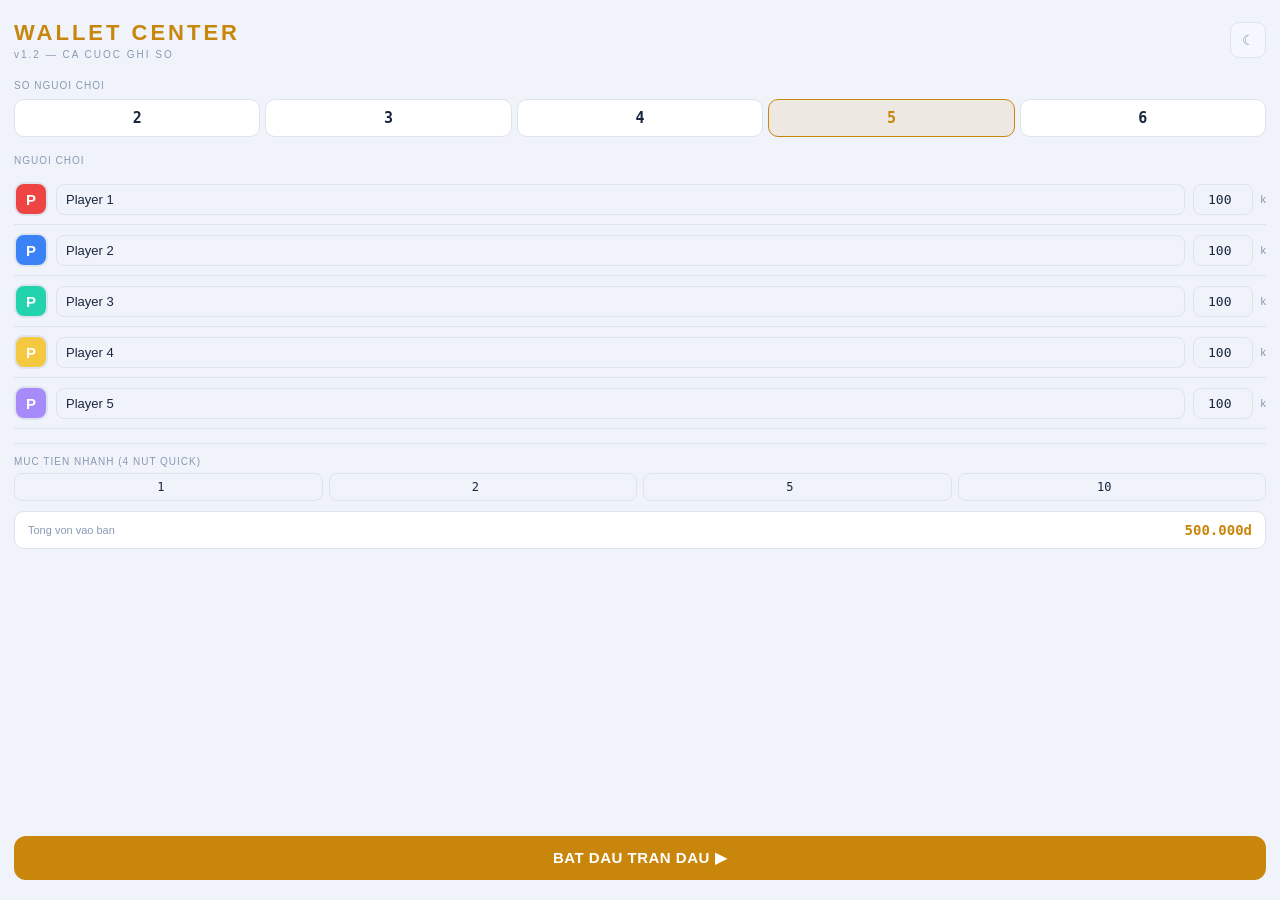
<file: src/wallet-center.html>
<!DOCTYPE html>
<html lang="vi">
<head>
<meta charset="UTF-8">
<meta name="viewport" content="width=device-width,initial-scale=1.0,maximum-scale=1.0,user-scalable=no">
<meta name="apple-mobile-web-app-capable" content="yes">
<meta name="apple-mobile-web-app-status-bar-style" content="default">
<title>Wallet Center v1.2</title>
<style>
*{margin:0;padding:0;box-sizing:border-box;-webkit-tap-highlight-color:transparent}
:root{
  --bg:#f0f3f9;--sf:#ffffff;--sf2:#f4f7fe;--bd:#dce4f0;--tx:#1a2640;--dim:#8899b4;
  --grn:#0d9476;--red:#dc2626;--gld:#c9860c;--orn:#e06030;--pur:#7c3aed;
  --hdbg:rgba(240,243,249,.96);--moBg:rgba(0,0,0,.5);--shd1:rgba(0,0,0,.06);--shd2:rgba(0,0,0,.18)
}
html.dark{
  --bg:#090d14;--sf:#111827;--sf2:#192236;--bd:#1e2d42;--tx:#dce8f5;--dim:#4e6077;
  --grn:#22d3ae;--red:#f87171;--gld:#f5c842;--orn:#fb923c;--pur:#a78bfa;
  --hdbg:rgba(9,13,20,.97);--moBg:rgba(0,0,0,.8);--shd1:rgba(0,0,0,.25);--shd2:rgba(0,0,0,.55)
}
body{font-family:-apple-system,'Helvetica Neue',sans-serif;background:var(--bg);color:var(--tx);min-height:100vh;overflow-x:hidden;padding-bottom:env(safe-area-inset-bottom,24px)}
/* HEADER */
.hd{position:sticky;top:0;z-index:50;background:var(--hdbg);backdrop-filter:blur(14px);-webkit-backdrop-filter:blur(14px);padding:9px 13px;display:flex;align-items:center;justify-content:space-between;border-bottom:1px solid var(--bd)}
.hd-l{display:flex;align-items:center;gap:7px}
.hd h1{font-size:13px;font-weight:900;letter-spacing:2.5px;color:var(--gld)}
.rnd{font-size:10px;font-weight:700;padding:3px 9px;background:var(--sf2);border:1px solid var(--bd);border-radius:20px;color:var(--dim);cursor:pointer;user-select:none}
.rnd b{color:var(--gld)}
.hd-r{display:flex;gap:4px}
.ib{width:32px;height:32px;border-radius:9px;background:var(--sf2);border:1px solid var(--bd);color:var(--dim);font-size:14px;display:flex;align-items:center;justify-content:center;cursor:pointer;flex-shrink:0}
.ib:active{transform:scale(.88)}
.ib.hot{color:var(--gld);border-color:rgba(201,134,12,.4)}
html.dark .ib.hot{color:var(--gld);border-color:rgba(245,200,66,.4)}
/* CHECKSUM */
.ckb{padding:4px 13px;background:var(--sf);border-bottom:1px solid var(--bd);display:flex;justify-content:space-between;font-size:10px;font-weight:700;font-family:monospace;color:var(--dim)}
.ok{color:var(--grn)}.er{color:var(--red)}
/* PLAYER CARDS */
.pls{padding:10px 11px;display:flex;flex-direction:column;gap:8px}
.pc{background:var(--sf);border:1px solid var(--bd);border-radius:14px;display:flex;align-items:stretch;overflow:hidden;box-shadow:0 2px 8px var(--shd1)}
.pc:active{transform:scale(.985)}
.pc.warn{border-color:rgba(224,96,48,.45)}
.pc.bust{border-color:rgba(220,38,38,.5);box-shadow:0 0 14px rgba(220,38,38,.1)}
html.dark .pc.bust{box-shadow:0 0 14px rgba(248,113,113,.15)}
.stripe{width:4px;flex-shrink:0}
.pc-body{flex:1;display:flex;align-items:center;gap:10px;padding:11px 10px;cursor:pointer}
.av{width:38px;height:38px;border-radius:11px;display:flex;align-items:center;justify-content:center;font-weight:900;font-size:16px;color:#fff;flex-shrink:0}
.av.em{font-size:22px;background:transparent!important;filter:drop-shadow(0 1px 2px rgba(0,0,0,.2))}
.inf{flex:1;min-width:0}
.nm{font-size:13px;font-weight:600;display:flex;align-items:center;gap:5px;white-space:nowrap;overflow:hidden}
.tag{font-size:9px;padding:1px 5px;border-radius:4px;font-weight:700;flex-shrink:0}
.bal{font-family:monospace;font-size:19px;font-weight:800;margin-top:1px;letter-spacing:-.5px}
.pc.warn .bal{animation:blink 2s ease-in-out infinite}
@keyframes blink{0%,100%{opacity:1}50%{opacity:.6}}
.pc-r{display:flex;flex-direction:column;align-items:flex-end;justify-content:center;gap:5px;padding:10px 10px 10px 0}
.dl{font-family:monospace;font-size:10px;font-weight:700;padding:2px 6px;border-radius:5px;white-space:nowrap}
.dp{background:rgba(13,148,118,.12);color:var(--grn)}
.dn{background:rgba(220,38,38,.1);color:var(--red)}
.dz{background:rgba(136,153,180,.12);color:var(--dim)}
html.dark .dp{background:rgba(34,211,174,.13)}html.dark .dn{background:rgba(248,113,113,.13)}
.qa-r{display:flex;gap:4px}
.qa{width:26px;height:26px;border-radius:7px;background:var(--sf2);border:1px solid var(--bd);font-size:13px;display:flex;align-items:center;justify-content:center;cursor:pointer}
.qa:active{transform:scale(.78)}
.qa.qs{color:var(--red);border-color:rgba(220,38,38,.25)}
.qa.qr{color:var(--grn);border-color:rgba(13,148,118,.25)}
html.dark .qa.qs{border-color:rgba(248,113,113,.3)}html.dark .qa.qr{border-color:rgba(34,211,174,.3)}
/* HISTORY */
.hs{padding:2px 11px 16px}
.hs-hd{font-size:10px;color:var(--dim);margin-bottom:5px;text-transform:uppercase;letter-spacing:1px}
.hl{max-height:130px;overflow-y:auto;display:flex;flex-direction:column;gap:2px}
.hi{font-size:10px;padding:4px 8px;background:var(--sf);border-radius:6px;font-family:monospace;color:var(--dim);line-height:1.4}
/* MODAL */
.mo{position:fixed;inset:0;z-index:100;background:var(--moBg);backdrop-filter:blur(5px);-webkit-backdrop-filter:blur(5px);display:flex;align-items:flex-end;justify-content:center}
.md{background:var(--sf);border-radius:20px 20px 0 0;width:100%;max-width:480px;max-height:92vh;overflow-y:auto;padding:16px 14px 32px;animation:su .2s cubic-bezier(.25,.8,.25,1)}
@keyframes su{from{transform:translateY(100%);opacity:.4}}
.mh{display:flex;align-items:center;justify-content:space-between;margin-bottom:13px}
.mh h2{font-size:16px;font-weight:700;display:flex;align-items:center;gap:8px}
.mc{width:30px;height:30px;border-radius:50%;background:var(--sf2);border:none;color:var(--dim);font-size:16px;cursor:pointer;display:flex;align-items:center;justify-content:center}
/* MODAL TABS */
.mtabs{display:flex;gap:3px;background:var(--bg);border-radius:10px;padding:3px;margin-bottom:12px}
.mtab{flex:1;padding:8px;border-radius:7px;border:none;background:transparent;color:var(--dim);font-size:13px;font-weight:700;cursor:pointer;transition:background .12s,color .12s}
.mtab.on{background:var(--sf2);color:var(--tx)}
/* QUICK ROW */
.qrow{display:flex;gap:4px;margin-bottom:12px}
.qrb{flex:1;padding:8px 2px;border-radius:9px;background:var(--sf2);border:1.5px solid var(--bd);font-family:monospace;font-size:12px;font-weight:700;cursor:pointer;transition:all .1s}
.qrb:active{transform:scale(.9)}
.qrb.qs{border-color:rgba(220,38,38,.35);color:var(--red)}
.qrb.qr{border-color:rgba(13,148,118,.35);color:var(--grn)}
html.dark .qrb.qs{border-color:rgba(248,113,113,.4)}html.dark .qrb.qr{border-color:rgba(34,211,174,.4)}
/* AMOUNT GRID */
.slbl{font-size:10px;color:var(--dim);text-transform:uppercase;letter-spacing:1px;margin-bottom:6px}
.ag{display:grid;grid-template-columns:repeat(3,1fr);gap:5px;margin-bottom:8px}
.ab{padding:11px 0;border-radius:10px;background:var(--sf2);border:1.5px solid var(--bd);color:var(--tx);font-family:monospace;font-size:13px;font-weight:700;cursor:pointer;transition:all .1s}
.ab:active{transform:scale(.92)}
.ab.sel{border-color:var(--gld);background:rgba(201,134,12,.08);color:var(--gld)}
html.dark .ab.sel{background:rgba(245,200,66,.1)}
.ca{display:flex;gap:8px;margin-bottom:12px;align-items:center}
.ca input{flex:1;padding:8px 10px;border-radius:9px;background:var(--bg);border:1px solid var(--bd);color:var(--tx);font-family:monospace;font-size:14px;outline:none}
.ca input:focus{border-color:var(--gld)}
.ca span{color:var(--dim);font-size:11px;white-space:nowrap}
/* TARGET LIST */
.albt{width:100%;padding:8px;border-radius:9px;background:var(--sf2);border:1.5px solid var(--bd);color:var(--tx);font-size:12px;font-weight:700;cursor:pointer;margin-bottom:6px;transition:all .1s}
.albt:active{transform:scale(.98)}
.albt.sel{border-color:var(--gld);color:var(--gld);background:rgba(201,134,12,.07)}
html.dark .albt.sel{background:rgba(245,200,66,.08)}
.tg{display:flex;flex-direction:column;gap:4px;margin-bottom:10px}
.tr{display:flex;align-items:center;gap:8px;padding:8px 10px;border-radius:9px;background:var(--bg);cursor:pointer;border:1.5px solid transparent;transition:all .1s}
.tr:active{transform:scale(.98)}
.tr.sel{border-color:var(--gld);background:rgba(201,134,12,.04)}
html.dark .tr.sel{background:rgba(245,200,66,.04)}
.av2{width:24px;height:24px;border-radius:6px;display:flex;align-items:center;justify-content:center;font-size:10px;font-weight:800;color:#fff;flex-shrink:0}
.av2.em{font-size:16px;background:transparent!important}
.tn{flex:1;font-size:13px;font-weight:500}
.tb{font-size:11px;color:var(--dim);font-family:monospace}
.ck2{font-size:14px;color:var(--gld);opacity:0;transition:opacity .1s}
.tr.sel .ck2{opacity:1}
/* ERROR MSG */
.errmsg{display:none;color:var(--red);background:rgba(220,38,38,.08);border:1px solid rgba(220,38,38,.2);border-radius:8px;padding:8px 10px;margin-bottom:10px;font-size:12px;text-align:center;font-weight:600}
html.dark .errmsg{background:rgba(248,113,113,.1)}
/* EXEC BUTTON */
.exb{width:100%;padding:13px;border-radius:12px;border:none;font-size:14px;font-weight:800;cursor:pointer;transition:opacity .15s;letter-spacing:.3px}
.exb:disabled{opacity:.3}
.exb:active:not(:disabled){transform:scale(.97)}
.exb.s{background:var(--red);color:#fff}
.exb.r{background:var(--grn);color:#fff}
html.dark .exb.r{color:#000}
/* SETUP */
.srow{display:flex;align-items:center;gap:8px;padding:8px 0;border-bottom:1px solid var(--bd)}
.srow:last-child{border-bottom:none}
.sav{width:34px;height:34px;border-radius:10px;cursor:pointer;flex-shrink:0;border:2px solid var(--bd);display:flex;align-items:center;justify-content:center;font-weight:900;font-size:15px;color:#fff;transition:transform .1s}
.sav:active{transform:scale(.82)}
.sav.em{font-size:22px;border-color:var(--bd)}
.snm{flex:1;padding:7px 9px;border-radius:8px;background:var(--bg);border:1px solid var(--bd);color:var(--tx);font-size:13px;outline:none}
.snm:focus{border-color:var(--gld)}
.sbal{width:60px;padding:7px 5px;border-radius:8px;background:var(--bg);border:1px solid var(--bd);color:var(--tx);font-size:13px;text-align:right;outline:none;font-family:monospace}
.sbal:focus{border-color:var(--gld)}
.sdim{color:var(--dim);font-size:11px}
.sbt{width:100%;padding:13px;border-radius:12px;border:none;background:var(--gld);color:#fff;font-size:15px;font-weight:800;cursor:pointer;margin-top:14px;letter-spacing:.5px}
html.dark .sbt{color:#000}
.sbt:active{transform:scale(.97)}
/* PICKER PANEL */
.pkp{background:var(--sf);border:1px solid var(--bd);border-radius:12px;padding:10px 12px;margin-top:4px}
.pkp .pk-lbl{font-size:10px;color:var(--dim);text-transform:uppercase;letter-spacing:1px;margin-bottom:6px}
.clrs{display:flex;gap:6px;flex-wrap:wrap;margin-bottom:8px}
.cpd{width:26px;height:26px;border-radius:50%;border:2.5px solid transparent;cursor:pointer;transition:transform .1s}
.cpd.on{border-color:var(--tx);transform:scale(1.18)}
.emjs{display:flex;flex-wrap:wrap;gap:4px;margin-bottom:6px}
.emj{width:32px;height:32px;border-radius:8px;border:1.5px solid var(--bd);background:var(--sf2);display:flex;align-items:center;justify-content:center;font-size:18px;cursor:pointer;transition:transform .1s}
.emj:active{transform:scale(.85)}
.emj.on{border-color:var(--gld)}
/* UNDO BAR */
.ub{position:fixed;bottom:calc(18px + env(safe-area-inset-bottom,0px));left:50%;transform:translateX(-50%);z-index:90;background:var(--sf);border:1px solid var(--bd);border-radius:13px;padding:7px 12px;display:flex;align-items:center;gap:9px;animation:pop .18s ease-out;box-shadow:0 4px 24px var(--shd2);max-width:95vw}
@keyframes pop{from{opacity:0;transform:translateX(-50%) translateY(6px)}}
.ub span{font-size:10px;color:var(--dim);font-family:monospace;overflow:hidden;text-overflow:ellipsis;white-space:nowrap;max-width:190px}
.ub button{padding:5px 12px;border-radius:7px;border:none;background:var(--gld);color:#fff;font-size:11px;font-weight:800;cursor:pointer;flex-shrink:0}
html.dark .ub button{color:#000}
/* SESSION HISTORY */
.ss{padding:10px;border-radius:10px;background:var(--bg);margin-bottom:6px}
.ss .sd{font-size:10px;color:var(--dim);margin-bottom:4px}
.ss .sr{display:flex;flex-wrap:wrap;gap:3px}
.sc2{font-size:10px;padding:2px 7px;border-radius:4px;font-family:monospace;font-weight:700}
/* RESET OPTIONS */
.ropt{width:100%;padding:12px 14px;border-radius:11px;border:1px solid var(--bd);background:var(--sf2);color:var(--tx);font-size:13px;font-weight:600;cursor:pointer;text-align:left;margin-bottom:7px;display:flex;align-items:flex-start;gap:11px}
.ropt:active{transform:scale(.98)}
.ropt .ico{font-size:18px;flex-shrink:0;margin-top:1px}
.ropt .rdesc{font-size:11px;color:var(--dim);font-weight:400;margin-top:2px;line-height:1.4}
.ropt.dng{border-color:rgba(220,38,38,.3);color:var(--red)}
/* UNDO HISTORY */
.uhrow{display:flex;align-items:center;gap:7px;padding:7px 9px;background:var(--bg);border-radius:8px;margin-bottom:4px}
.uhnum{font-size:10px;color:var(--dim);width:18px;text-align:right;flex-shrink:0;font-family:monospace}
.uhtxt{flex:1;font-size:11px;font-family:monospace;color:var(--tx);overflow:hidden;text-overflow:ellipsis;white-space:nowrap}
.uhtime{font-size:10px;color:var(--dim);flex-shrink:0}
/* STATS */
.stat-r{display:flex;align-items:center;gap:10px;padding:9px 10px;background:var(--bg);border-radius:10px;margin-bottom:5px}
.stat-av{width:32px;height:32px;border-radius:9px;display:flex;align-items:center;justify-content:center;font-weight:900;font-size:14px;color:#fff;flex-shrink:0}
.stat-av.em{font-size:20px;background:transparent!important}
.stat-nm{font-size:13px;font-weight:600;flex:1;min-width:0;overflow:hidden;text-overflow:ellipsis;white-space:nowrap}
.stat-col{text-align:right;font-family:monospace;font-size:11px;font-weight:700;min-width:52px}
.stat-hd{display:flex;gap:10px;padding:0 10px 4px;font-size:9px;color:var(--dim);text-transform:uppercase;letter-spacing:.5px}
/* QUICK DENOM SETUP */
.qd-row{display:flex;gap:6px;margin-bottom:10px}
.qdinp{flex:1;padding:6px 4px;border-radius:8px;background:var(--bg);border:1px solid var(--bd);color:var(--tx);font-size:12px;text-align:center;outline:none;font-family:monospace}
.qdinp:focus{border-color:var(--gld)}
/* SCROLLBAR */
::-webkit-scrollbar{width:3px}::-webkit-scrollbar-track{background:transparent}::-webkit-scrollbar-thumb{background:var(--bd);border-radius:2px}
/* BTN UTIL */
.btn-ghost{width:100%;padding:9px;border-radius:9px;background:transparent;border:1px solid var(--bd);color:var(--dim);font-size:12px;cursor:pointer;margin-top:4px}
.btn-ghost:active{transform:scale(.98)}
.btn-ghost.dng{border-color:rgba(220,38,38,.4);color:var(--red)}
</style>
</head>
<body>
<div id="app"></div>
<div id="modal-root"></div>
<div id="undo-root"></div>
<script>
var EMOJIS=['😀','😎','🤩','😈','🦁','🐯','🦊','🐺','🐻','🐼','🦄','🐲','🔥','⚡','💎','👑','🎯','🎲','🃏','⭐'];
var COLS=['#ef4444','#3b82f6','#22d3ae','#f5c842','#a78bfa','#ec4899','#f97316','#84cc16'];
var DENOMS=[1000,2000,5000,10000,20000,50000];
var DBAL=100000;

/* ===== LOAD STATE ===== */
function mkPlayers(n){var a=[];for(var i=0;i<n;i++)a.push({name:'Player '+(i+1),color:COLS[i%COLS.length],emoji:'',balance:DBAL,initial:DBAL});return a}
var S;
try{
  var sv=JSON.parse(localStorage.getItem('wc_v12')||'null');
  if(sv&&sv.players&&sv.players.length>=2){
    S=sv;S.modal=null;S.ap=null;S.atab='send';S.aamt=0;S.atgt=[];S.undoTimer=null;
    if(!S.quickDenoms)S.quickDenoms=[1000,2000,5000,10000];
    if(typeof S.dark==='undefined')S.dark=false;
    if(typeof S.round==='undefined')S.round=1;
    for(var _i=0;_i<S.players.length;_i++){if(typeof S.players[_i].emoji==='undefined')S.players[_i].emoji=''}
  }else throw 'no'
}catch(e){S={phase:'setup',dark:false,players:mkPlayers(5),hist:[],sessions:[],quickDenoms:[1000,2000,5000,10000],modal:null,ap:null,atab:'send',aamt:0,atgt:[],undoStack:[],undoTimer:null,round:1,sortDesc:false}}

/* ===== THEME ===== */
if(S.dark)document.documentElement.classList.add('dark');

/* ===== UTILS ===== */
function fmt(n){var a=n<0?-n:n;if(a>=1000000)return(n/1000000).toFixed(a%1000000===0?0:1)+'M';if(a>=1000)return(n/1000).toFixed(a%1000===0?0:1)+'k';return''+n}
function ff(n){return n.toLocaleString('vi-VN')+'d'}
function tnow(){return new Date().toLocaleTimeString('vi-VN',{hour:'2-digit',minute:'2-digit',second:'2-digit'})}
function totBal(){var t=0;for(var i=0;i<S.players.length;i++)t+=S.players[i].balance;return t}
function totInit(){var t=0;for(var i=0;i<S.players.length;i++)t+=S.players[i].initial;return t}
function $(id){return document.getElementById(id)}
function esc(s){if(!s)return'';return String(s).replace(/&/g,'&amp;').replace(/</g,'&lt;').replace(/>/g,'&gt;').replace(/"/g,'&quot;')}
function vib(p){try{if(navigator.vibrate)navigator.vibrate(p)}catch(e){}}
function coin(tp){try{var A=window.AudioContext||window.webkitAudioContext;if(!A)return;var ctx=new A();var o=ctx.createOscillator();var g=ctx.createGain();o.connect(g);g.connect(ctx.destination);if(tp==='s'){o.frequency.setValueAtTime(600,ctx.currentTime);o.frequency.exponentialRampToValueAtTime(300,ctx.currentTime+.15)}else{o.frequency.setValueAtTime(330,ctx.currentTime);o.frequency.exponentialRampToValueAtTime(660,ctx.currentTime+.15)}g.gain.setValueAtTime(.12,ctx.currentTime);g.gain.exponentialRampToValueAtTime(.001,ctx.currentTime+.18);o.start();o.stop(ctx.currentTime+.2)}catch(e){}}
function avHtml(p,cls,sz){var c=cls||'av';var s=sz?'font-size:'+sz+'px;':'';if(p.emoji)return '<div class="'+c+' em" style="'+s+'">'+p.emoji+'</div>';return '<div class="'+c+'" style="background:'+p.color+';'+s+'">'+esc(p.name.charAt(0).toUpperCase())+'</div>'}

/* ===== SAVE ===== */
function saveState(){try{var o={phase:S.phase,dark:S.dark,players:S.players,hist:S.hist,sessions:S.sessions,quickDenoms:S.quickDenoms,undoStack:S.undoStack,round:S.round,sortDesc:S.sortDesc};localStorage.setItem('wc_v12',JSON.stringify(o))}catch(e){}}

/* ===== RENDER ===== */
function render(){var a=$('app');if(S.phase==='setup')a.innerHTML=rSetup();else a.innerHTML=rPlay();saveState()}

/* ===== THEME TOGGLE ===== */
function toggleTheme(){S.dark=!S.dark;if(S.dark)document.documentElement.classList.add('dark');else document.documentElement.classList.remove('dark');saveState();render()}

/* ===== SETUP ===== */
function rSetup(){
  var h='<div style="padding:20px 14px;min-height:100vh;display:flex;flex-direction:column">';
  h+='<div style="display:flex;align-items:center;justify-content:space-between;margin-bottom:20px">';
  h+='<div><div style="font-size:22px;font-weight:900;letter-spacing:3px;color:var(--gld)">WALLET CENTER</div>';
  h+='<div style="font-size:10px;color:var(--dim);margin-top:3px;letter-spacing:2px">v1.2 &mdash; CA CUOC GHI SO</div></div>';
  h+='<button onclick="toggleTheme()" class="ib" style="width:36px;height:36px">'+(S.dark?'&#9788;':'&#9790;')+'</button></div>';
  h+='<div style="flex:1">';
  h+='<div class="slbl" style="margin-bottom:8px">So nguoi choi</div>';
  h+='<div style="display:flex;gap:5px;margin-bottom:18px">';
  for(var ci=0;ci<5;ci++){var cn=ci+2;var ac=(S.players.length===cn);
    h+='<button onclick="setPC('+cn+')" style="flex:1;padding:9px 0;border-radius:10px;border:1.5px solid '+(ac?'var(--gld)':'var(--bd)')+';background:'+(ac?'rgba(201,134,12,.1)':'var(--sf)')+';color:'+(ac?'var(--gld)':'var(--tx)')+';font-size:15px;font-weight:800;cursor:pointer;font-family:monospace">'+cn+'</button>'}
  h+='</div>';
  h+='<div class="slbl" style="margin-bottom:8px">Nguoi choi</div>';
  for(var i=0;i<S.players.length;i++){var p=S.players[i];
    var avStyle='background:'+p.color;
    var avContent=p.emoji?p.emoji:esc(p.name.charAt(0).toUpperCase());
    var avClass='sav'+(p.emoji?' em':'');
    h+='<div class="srow"><div class="'+avClass+'" style="'+(p.emoji?'':'background:'+p.color)+'" onclick="pickAv('+i+')">'+avContent+'</div>';
    h+='<input class="snm" value="'+esc(p.name)+'" oninput="upName('+i+',this.value)" placeholder="Ten...">';
    h+='<input class="sbal" value="'+(p.initial/1000)+'" oninput="upBal('+i+',this.value)" type="number" step="0.5" min="0.5"><span class="sdim">k</span></div>'}
  h+='<div id="pkpnl"></div>';
  h+='<div style="margin-top:14px;border-top:1px solid var(--bd);padding-top:12px">';
  h+='<div class="slbl" style="margin-bottom:6px">Muc tien nhanh (4 nut quick)</div>';
  h+='<div class="qd-row">';
  for(var qi=0;qi<4;qi++)h+='<input class="qdinp" value="'+(S.quickDenoms[qi]/1000)+'" oninput="upQD('+qi+',this.value)" type="number" step="0.5" min="0.5" placeholder="k">';
  h+='</div></div>';
  h+='<div style="margin-top:6px;padding:10px 13px;background:var(--sf);border:1px solid var(--bd);border-radius:10px;display:flex;justify-content:space-between;align-items:center">';
  h+='<span style="font-size:11px;color:var(--dim)">Tong von vao ban</span>';
  h+='<span id="totLbl" style="font-family:monospace;font-size:14px;font-weight:800;color:var(--gld)">'+ff(totInit())+'</span></div></div>';
  h+='<button class="sbt" onclick="startG()">BAT DAU TRAN DAU &#9654;</button>';
  if(S.sessions.length>0)h+='<button onclick="showSess()" class="btn-ghost" style="margin-top:8px">&#128203; Lich su ('+S.sessions.length+' tran dau)</button>';
  h+='</div>';return h}

/* ===== PLAY ===== */
function rPlay(){
  var tot=totBal(),ti=totInit(),ok=(tot===ti),undoCnt=S.undoStack.length;
  var h='<div class="hd"><div class="hd-l"><h1>WALLET CENTER</h1>';
  h+='<div class="rnd" onclick="incRound()">Vong <b>'+S.round+'</b></div></div>';
  h+='<div class="hd-r">';
  h+='<button class="ib'+(undoCnt>0?' hot':'')+'" onclick="showUndoHist()" title="GD & Hoan tac">&#8635;'+(undoCnt>0?' '+undoCnt:'')+'</button>';
  h+='<button class="ib'+(S.sortDesc?' hot':'')+'" onclick="toggleSort()" title="Sap xep">&#8597;</button>';
  h+='<button class="ib" onclick="toggleTheme()" title="Theme">'+(S.dark?'&#9788;':'&#9790;')+'</button>';
  h+='<button class="ib" onclick="showSess()" title="Lich su">&#128203;</button>';
  h+='<button class="ib" onclick="showReset()" title="Reset">&#9111;</button>';
  h+='</div></div>';
  h+='<div class="ckb"><span>'+S.hist.length+' GD &bull; Tong: <b style="color:var(--tx)">'+ff(tot)+'</b></span>';
  h+='<span class="'+(ok?'ok':'er')+'">'+(ok?'&#10003; Hop le':'&#10007; LECH')+'</span></div>';
  h+='<div class="pls">';
  var idxs=[];for(var k=0;k<S.players.length;k++)idxs.push(k);
  if(S.sortDesc)idxs.sort(function(a,b){return S.players[b].balance-S.players[a].balance});
  for(var ii=0;ii<idxs.length;ii++){
    var i=idxs[ii];var p=S.players[i];var d=p.balance-p.initial;
    var dc=d>0?'dp':d<0?'dn':'dz';var ds=d>0?'+'+fmt(d):d<0?fmt(d):'0';
    var bust=(p.balance===0);var warn=(!bust&&p.balance<p.initial*.25);
    h+='<div class="pc'+(bust?' bust':warn?' warn':'')+'"><div class="stripe" style="background:'+p.color+'"></div>';
    h+='<div class="pc-body" onclick="openAct('+i+')">';
    h+=avHtml(p,'av');
    h+='<div class="inf"><div class="nm">'+esc(p.name);
    if(bust)h+='<span class="tag" style="background:rgba(220,38,38,.1);color:var(--red)">HET TIEN</span>';
    else if(warn)h+='<span class="tag" style="background:rgba(224,96,48,.1);color:var(--orn)">SAP HET</span>';
    h+='</div><div class="bal">'+ff(p.balance)+'</div></div></div>';
    h+='<div class="pc-r"><div class="dl '+dc+'">'+ds+'</div>';
    h+='<div class="qa-r">';
    h+='<div class="qa qs" onclick="openActQ(event,'+i+',\'send\')" title="Gui tat ca">&#8594;</div>';
    h+='<div class="qa qr" onclick="openActQ(event,'+i+',\'receive\')" title="Nhan tat ca">&#8592;</div>';
    h+='</div></div></div>'}
  h+='</div><div class="hs"><div class="hs-hd">Giao dich gan day</div><div class="hl">';
  if(S.hist.length===0)h+='<div class="hi" style="text-align:center;opacity:.4">Chua co giao dich</div>';
  else{var fr=S.hist.length-1;for(var i=fr;i>=0&&i>=fr-19;i--)h+='<div class="hi"><span style="opacity:.4">'+S.hist[i].time+'</span> '+esc(S.hist[i].text)+'</div>'}
  h+='</div></div>';return h}

/* ===== ACTION MODAL ===== */
function rActModal(){
  var p=S.players[S.ap];var is=(S.atab==='send');
  var h='<div class="mo" onclick="clMo(event)"><div class="md" onclick="event.stopPropagation()">';
  h+='<div class="mh"><h2>'+avHtml(p,'av2',16)+' '+esc(p.name)+'</h2><button class="mc" onclick="clMoF()">&#10005;</button></div>';
  h+='<div style="text-align:center;margin-bottom:12px;font-family:monospace;font-size:28px;font-weight:800">'+ff(p.balance)+'</div>';
  h+='<div class="mtabs"><button id="t0" class="mtab'+(is?' on':'')+'" onclick="setTab(\'send\')">&#8594; GUI</button><button id="t1" class="mtab'+(!is?' on':'')+'" onclick="setTab(\'receive\')">&#8592; NHAN</button></div>';
  h+='<div class="slbl">NHANH &mdash; CHON LUON TAT CA</div>';
  h+='<div class="qrow">';
  for(var di=0;di<4;di++){h+='<button class="qrb '+(is?'qs':'qr')+'" onclick="quickAllByIdx('+di+')">'+(is?'&#8594;':'&#8592;')+fmt(S.quickDenoms[di])+'</button>'}
  h+='</div>';
  h+='<div class="slbl">SO TIEN</div><div class="ag">';
  for(var di=0;di<DENOMS.length;di++){var d=DENOMS[di];h+='<button class="ab" data-amt="'+d+'" onclick="setAmt('+d+')">'+fmt(d)+'</button>'}
  h+='</div>';
  h+='<div class="ca"><input type="number" id="camt" placeholder="So khac..." oninput="setCamt(this.value)" step="0.5" min="0"><span>x 1.000d</span></div>';
  h+='<div class="slbl" id="tgtLbl">'+(is?'GUI CHO':'NHAN TU')+'</div>';
  h+='<button class="albt" id="btnAll" onclick="togAll()">'+(is?'&#9654; Gui cho TAT CA':'&#9664; Nhan tu TAT CA')+'</button>';
  h+='<div class="tg">';
  for(var i=0;i<S.players.length;i++){if(i===S.ap)continue;var o=S.players[i];
    h+='<div class="tr" data-idx="'+i+'" onclick="togTgt('+i+')">'+avHtml(o,'av2',16)+'<span class="tn">'+esc(o.name)+'</span><span class="tb">'+ff(o.balance)+'</span><span class="ck2">&#10003;</span></div>'}
  h+='</div>';
  h+='<div class="errmsg" id="errMsg"></div>';
  h+='<button class="exb '+(is?'s':'r')+'" id="btnExec" onclick="execAct()" disabled>'+(is?'GUI':'NHAN')+'</button>';
  h+='</div></div>';return h}

/* ===== DOM TARGETED — no re-render, no scroll jump ===== */
function updAmt(){
  var btns=document.querySelectorAll('.ab');
  for(var i=0;i<btns.length;i++){if(parseInt(btns[i].getAttribute('data-amt'),10)===S.aamt)btns[i].classList.add('sel');else btns[i].classList.remove('sel')}
  updBtn()}
function updTgt(){
  var rows=document.querySelectorAll('.tr');
  for(var i=0;i<rows.length;i++){var idx=parseInt(rows[i].getAttribute('data-idx'),10);if(S.atgt.indexOf(idx)>=0)rows[i].classList.add('sel');else rows[i].classList.remove('sel')}
  var others=[];for(var i=0;i<S.players.length;i++){if(i!==S.ap)others.push(i)}
  var ba=$('btnAll');if(ba){if(S.atgt.length===others.length&&others.length>0)ba.classList.add('sel');else ba.classList.remove('sel')}
  updBtn()}
function updBtn(){
  var btn=$('btnExec');if(!btn)return;
  var is=(S.atab==='send');
  btn.disabled=(S.aamt<=0||S.atgt.length===0);
  var lbl=is?'GUI':'NHAN';
  if(S.aamt>0&&S.atgt.length>0)lbl+=' '+fmt(S.aamt)+' x '+S.atgt.length+' = '+ff(S.aamt*S.atgt.length);
  btn.textContent=lbl}

/* setTab: PURE DOM, zero scroll jump */
function setTab(t){
  S.atab=t;S.atgt=[];S.aamt=0;var is=(t==='send');
  var t0=$('t0');var t1=$('t1');
  if(t0){if(is)t0.classList.add('on');else t0.classList.remove('on')}
  if(t1){if(!is)t1.classList.add('on');else t1.classList.remove('on')}
  var lbl=$('tgtLbl');if(lbl)lbl.textContent=is?'GUI CHO':'NHAN TU';
  var ba=$('btnAll');if(ba){ba.textContent=is?'\u25b6 Gui cho TAT CA':'\u25c4 Nhan tu TAT CA';ba.classList.remove('sel')}
  var exb=$('btnExec');if(exb){exb.classList.remove('s','r');exb.classList.add(is?'s':'r')}
  var qbs=document.querySelectorAll('.qrb');
  for(var i=0;i<qbs.length;i++){qbs[i].classList.remove('qs','qr');qbs[i].classList.add(is?'qs':'qr');qbs[i].textContent=(is?'\u2192':'\u2190')+fmt(S.quickDenoms[i])}
  var ci=$('camt');if(ci)ci.value='';
  updAmt();updTgt()}

function setAmt(a){S.aamt=a;var ci=$('camt');if(ci)ci.value='';updAmt()}
function setCamt(v){var n=parseFloat(v)*1000;S.aamt=(!isNaN(n)&&n>0)?n:0;var btns=document.querySelectorAll('.ab');for(var i=0;i<btns.length;i++)btns[i].classList.remove('sel');updBtn()}
function togTgt(idx){var i=S.atgt.indexOf(idx);if(i>=0)S.atgt.splice(i,1);else S.atgt.push(idx);updTgt()}
function togAll(){var others=[];for(var i=0;i<S.players.length;i++){if(i!==S.ap)others.push(i)}if(S.atgt.length===others.length){S.atgt=[]}else{S.atgt=[];for(var i=0;i<others.length;i++)S.atgt.push(others[i])}updTgt()}
function quickAllByIdx(qi){
  S.aamt=S.quickDenoms[qi];
  var others=[];for(var i=0;i<S.players.length;i++){if(i!==S.ap)others.push(i)}
  S.atgt=[];for(var i=0;i<others.length;i++)S.atgt.push(others[i]);
  var ci=$('camt');if(ci)ci.value='';updAmt();updTgt()}

function showErr(msg){var el=$('errMsg');if(!el)return;el.textContent=msg;el.style.display='block';clearTimeout(el._t);el._t=setTimeout(function(){if(el)el.style.display='none'},3500)}

/* ===== EXECUTE ===== */
function execAct(){
  var amt=S.aamt,pi=S.ap,p=S.players[pi],is=(S.atab==='send'),tgts=S.atgt.slice();
  if(amt<=0||tgts.length===0)return;
  if(is){if(p.balance<amt*tgts.length){showErr(p.name+' khong du tien! Can '+ff(amt*tgts.length)+', co '+ff(p.balance));return}}
  else{for(var i=0;i<tgts.length;i++){var tp=S.players[tgts[i]];if(tp.balance<amt){showErr(tp.name+' khong du tien (co '+ff(tp.balance)+')');return}}}
  var snap=[];for(var i=0;i<S.players.length;i++)snap.push(S.players[i].balance);
  var names=[];
  if(is){p.balance-=amt*tgts.length;for(var i=0;i<tgts.length;i++){S.players[tgts[i]].balance+=amt;names.push(S.players[tgts[i]].name)}
    S.hist.push({time:tnow(),text:p.name+' \u2192 '+names.join(', ')+': '+ff(amt)+(tgts.length>1?' moi ng':''),f:pi,t:tgts.slice(),a:amt,tp:'s'})}
  else{for(var i=0;i<tgts.length;i++){S.players[tgts[i]].balance-=amt;names.push(S.players[tgts[i]].name)}p.balance+=amt*tgts.length;
    S.hist.push({time:tnow(),text:p.name+' \u2190 '+names.join(', ')+': '+ff(amt)+(tgts.length>1?' moi ng':''),f:pi,t:tgts.slice(),a:amt,tp:'r'})}
  S.undoStack.push({snap:snap,idx:S.hist.length-1});
  if(S.undoStack.length>20)S.undoStack.shift();
  vib(25);coin(is?'s':'r');showUndoBar();clMoF();render()}

/* ===== UNDO ===== */
function showUndoBar(){
  if(S.undoTimer)clearTimeout(S.undoTimer);
  var ur=$('undo-root');
  var txt=S.hist.length>0?S.hist[S.hist.length-1].text:'';
  ur.innerHTML='<div class="ub"><span>'+esc(txt)+'</span><button onclick="doUndo()">UNDO</button></div>';
  S.undoTimer=setTimeout(function(){ur.innerHTML=''},6000)}
function doUndo(){
  if(S.undoStack.length===0)return;
  var u=S.undoStack.pop();
  for(var i=0;i<u.snap.length;i++)S.players[i].balance=u.snap[i];
  S.hist.splice(u.idx,1);
  $('undo-root').innerHTML='';if(S.undoTimer)clearTimeout(S.undoTimer);
  vib([15,10,15]);render()}

/* ===== STATS ===== */
function calcStats(){
  var s=[];for(var i=0;i<S.players.length;i++)s.push({out:0,inp:0,cnt:0});
  for(var h=0;h<S.hist.length;h++){
    var e=S.hist[h];if(!e.t)continue;
    if(e.tp==='s'){s[e.f].out+=e.a*e.t.length;s[e.f].cnt++;for(var j=0;j<e.t.length;j++)s[e.t[j]].inp+=e.a}
    else if(e.tp==='r'){s[e.f].inp+=e.a*e.t.length;s[e.f].cnt++;for(var j=0;j<e.t.length;j++)s[e.t[j]].out+=e.a}}
  return s}

/* ===== UNDO HISTORY & STATS MODAL ===== */
var uhTab='hist';
function showUndoHist(){uhTab='hist';renderUhModal()}
function setUhTab(t){uhTab=t;var h0=$('uht0');var h1=$('uht1');var c0=$('uhc0');var c1=$('uhc1');if(!h0)return;if(t==='hist'){h0.classList.add('on');h1.classList.remove('on');if(c0)c0.style.display='';if(c1)c1.style.display='none'}else{h1.classList.add('on');h0.classList.remove('on');if(c1)c1.style.display='';if(c0)c0.style.display='none'}}
function renderUhModal(){
  var undoCnt=S.undoStack.length;
  var h='<div class="mo" onclick="clMo(event)"><div class="md" onclick="event.stopPropagation()">';
  h+='<div class="mh"><h2>&#8635; Lich su & Thong ke</h2><button class="mc" onclick="clMoF()">&#10005;</button></div>';
  h+='<div class="mtabs"><button id="uht0" class="mtab'+(uhTab==='hist'?' on':'')+'" onclick="setUhTab(\'hist\')">&#128195; Giao dich</button><button id="uht1" class="mtab'+(uhTab==='stats'?' on':'')+'" onclick="setUhTab(\'stats\')">&#128202; Thong ke</button></div>';
  // HISTORY TAB
  h+='<div id="uhc0" style="'+(uhTab!=='hist'?'display:none':'')+'"">';
  if(undoCnt>0)h+='<button onclick="doUndoH()" style="width:100%;padding:10px;border-radius:10px;background:rgba(201,134,12,.1);border:1.5px solid rgba(201,134,12,.35);color:var(--gld);font-size:13px;font-weight:800;cursor:pointer;margin-bottom:12px">&#8635; HOAN TAC GD GAN NHAT <span style="font-size:11px;opacity:.7">(con '+undoCnt+' lan)</span></button>';
  else h+='<div style="padding:4px 0 10px;font-size:11px;color:var(--dim)">Khong con giao dich de hoan tac.</div>';
  if(S.hist.length===0)h+='<div style="text-align:center;padding:16px;color:var(--dim);font-size:12px">Chua co giao dich</div>';
  else{h+='<div class="slbl" style="margin-bottom:6px">10 giao dich gan nhat</div>';
    var fr=S.hist.length-1;var cnt=0;
    for(var i=fr;i>=0&&cnt<10;i--,cnt++){h+='<div class="uhrow"><span class="uhnum">'+(i+1)+'</span><span class="uhtxt">'+esc(S.hist[i].text)+'</span><span class="uhtime">'+S.hist[i].time+'</span></div>'}}
  h+='<button onclick="copyResult()" class="btn-ghost" style="margin-top:8px">&#128203; Copy ket qua hien tai</button>';
  h+='</div>';
  // STATS TAB
  h+='<div id="uhc1" style="'+(uhTab!=='stats'?'display:none':'')+'"">';
  var stats=calcStats();
  var tot=totBal(),ti=totInit();
  h+='<div style="display:flex;gap:8px;margin-bottom:12px">';
  h+='<div style="flex:1;padding:10px;background:var(--bg);border-radius:10px;text-align:center"><div style="font-family:monospace;font-size:16px;font-weight:800;color:var(--gld)">'+S.hist.length+'</div><div style="font-size:10px;color:var(--dim);margin-top:2px">Giao dich</div></div>';
  h+='<div style="flex:1;padding:10px;background:var(--bg);border-radius:10px;text-align:center"><div style="font-family:monospace;font-size:16px;font-weight:800;color:var(--grn)">'+S.round+'</div><div style="font-size:10px;color:var(--dim);margin-top:2px">Vong</div></div>';
  h+='<div style="flex:1;padding:10px;background:var(--bg);border-radius:10px;text-align:center"><div style="font-family:monospace;font-size:16px;font-weight:800;color:var(--tx)">'+S.players.length+'</div><div style="font-size:10px;color:var(--dim);margin-top:2px">Nguoi choi</div></div>';
  h+='</div>';
  h+='<div class="stat-hd"><div style="width:32px;flex-shrink:0"></div><div style="flex:1"></div><div class="stat-col" style="color:var(--red)">Da trai</div><div class="stat-col" style="color:var(--grn)">Da nhan</div><div class="stat-col">Chenh lech</div></div>';
  var sorted=[];for(var i=0;i<S.players.length;i++)sorted.push(i);
  sorted.sort(function(a,b){return (S.players[b].balance-S.players[b].initial)-(S.players[a].balance-S.players[a].initial)});
  for(var si=0;si<sorted.length;si++){var i=sorted[si];var p=S.players[i];var st=stats[i];var nd=p.balance-p.initial;var dc2=nd>0?'var(--grn)':nd<0?'var(--red)':'var(--dim)';
    h+='<div class="stat-r">'+avHtml(p,'stat-av',16)+'<span class="stat-nm">'+esc(p.name)+'</span>';
    h+='<div class="stat-col" style="color:var(--red)">'+fmt(st.out)+'</div>';
    h+='<div class="stat-col" style="color:var(--grn)">'+fmt(st.inp)+'</div>';
    h+='<div class="stat-col" style="color:'+dc2+'font-weight:800">'+(nd>=0?'+':'')+fmt(nd)+'</div></div>'}
  h+='</div>';
  h+='</div></div>';
  $('modal-root').innerHTML=h;S.modal='__uh__'}
function doUndoH(){doUndo();if($('modal-root').innerHTML)renderUhModal()}

/* ===== RESET MODAL ===== */
function showReset(){
  var h='<div class="mo" onclick="clMo(event)"><div class="md" onclick="event.stopPropagation()">';
  h+='<div class="mh"><h2>&#9111; Tuy chon Reset</h2><button class="mc" onclick="clMoF()">&#10005;</button></div>';
  h+='<button class="ropt" onclick="resetBal()"><span class="ico">&#9654;&#9654;</span><div><div>Reset so du &mdash; tiep tuc choi</div><div class="rdesc">Giu ten va cau hinh. Reset tien ve ban dau. Luu ket qua vao lich su. Vong reset ve 1.</div></div></button>';
  h+='<button class="ropt" onclick="resetNew()"><span class="ico">&#128260;</span><div><div>Tran dau moi</div><div class="rdesc">Luu ket qua tran nay, quay ve man hinh thiet lap.</div></div></button>';
  h+='<button class="ropt dng" onclick="resetHard()"><span class="ico">&#128465;</span><div><div>Xoa toan bo du lieu</div><div class="rdesc">Xoa lich su, xoa tien trinh. Khong the hoan tac.</div></div></button>';
  h+='</div></div>';$('modal-root').innerHTML=h;S.modal='__rst__'}

function saveSess(){
  if(S.hist.length===0)return;
  var res=[];for(var i=0;i<S.players.length;i++){var p=S.players[i];res.push({name:p.name,color:p.color,emoji:p.emoji||'',balance:p.balance,initial:p.initial})}
  S.sessions.push({date:new Date().toLocaleString('vi-VN'),results:res,txCount:S.hist.length,rounds:S.round})}

function resetBal(){
  if(!confirm('Reset so du ve ban dau? Ket qua se luu vao lich su.'))return;
  saveSess();for(var i=0;i<S.players.length;i++)S.players[i].balance=S.players[i].initial;
  S.hist=[];S.undoStack=[];S.round=1;$('undo-root').innerHTML='';clMoF();render()}
function resetNew(){
  if(!confirm('Ket thuc tran dau? Ket qua se luu vao lich su.'))return;
  saveSess();S.phase='setup';S.hist=[];S.undoStack=[];S.round=1;
  for(var i=0;i<S.players.length;i++)S.players[i].balance=S.players[i].initial;
  $('undo-root').innerHTML='';clMoF();render()}
function resetHard(){
  if(!confirm('XOA TOAN BO? Khong the hoan tac!'))return;
  S.sessions=[];S.phase='setup';S.hist=[];S.undoStack=[];S.round=1;
  S.players=mkPlayers(5);$('undo-root').innerHTML='';clMoF();
  try{localStorage.removeItem('wc_v12')}catch(e){}render()}

/* ===== SESSIONS MODAL ===== */
function showSess(){
  var h='<div class="mo" onclick="clMo(event)"><div class="md" onclick="event.stopPropagation()">';
  h+='<div class="mh"><h2>&#128203; Lich su tran dau</h2><button class="mc" onclick="clMoF()">&#10005;</button></div>';
  if(S.sessions.length===0)h+='<p style="color:var(--dim);text-align:center;padding:24px;font-size:13px">Chua co tran dau nao</p>';
  else{for(var si=S.sessions.length-1;si>=0;si--){var ss=S.sessions[si];
    h+='<div class="ss"><div class="sd">'+esc(ss.date)+' &bull; '+ss.txCount+' GD'+(ss.rounds?' &bull; '+ss.rounds+' vong':'')+'</div><div class="sr">';
    for(var ri=0;ri<ss.results.length;ri++){var r=ss.results[ri];var rd=r.balance-r.initial;var rc=rd>0?'dp':rd<0?'dn':'dz';
      h+='<span class="sc2 '+rc+'" style="border-left:2px solid '+r.color+'">'+esc(r.name)+': '+(rd>0?'+':'')+fmt(rd)+'</span>'}
    h+='</div></div>'}
    h+='<button onclick="clrSess()" class="btn-ghost dng">Xoa tat ca lich su</button>'}
  h+='</div></div>';$('modal-root').innerHTML=h;S.modal='__ss__'}
function clrSess(){if(!confirm('Xoa tat ca lich su?'))return;S.sessions=[];saveState();showSess()}

/* ===== OPEN / CLOSE MODALS ===== */
function openAct(i){S.ap=i;S.atab='send';S.aamt=0;S.atgt=[];S.modal='action';$('modal-root').innerHTML=rActModal()}
function openActQ(e,i,tab){e.stopPropagation();S.ap=i;S.atab=tab;S.aamt=0;var others=[];for(var j=0;j<S.players.length;j++){if(j!==i)others.push(j)}S.atgt=[];for(var j=0;j<others.length;j++)S.atgt.push(others[j]);S.modal='action';$('modal-root').innerHTML=rActModal();updTgt()}
function clMo(e){if(e.target.classList.contains('mo'))clMoF()}
function clMoF(){S.modal=null;$('modal-root').innerHTML=''}

/* ===== MISC ===== */
function incRound(){S.round++;render()}
function toggleSort(){S.sortDesc=!S.sortDesc;render()}
function copyResult(){
  var lines=['=== KET QUA HIEN TAI ==='];
  var sorted=[];for(var i=0;i<S.players.length;i++)sorted.push(i);
  sorted.sort(function(a,b){return S.players[b].balance-S.players[a].balance});
  for(var i=0;i<sorted.length;i++){var p=S.players[sorted[i]];var d=p.balance-p.initial;lines.push((i+1)+'. '+p.name+': '+ff(p.balance)+' ('+(d>=0?'+':'')+fmt(d)+')')}
  lines.push('');lines.push('Tong: '+ff(totBal())+' | '+S.hist.length+' GD | Vong '+S.round);
  var txt=lines.join('\n');
  function fb(){var ta=document.createElement('textarea');ta.value=txt;ta.style.cssText='position:fixed;opacity:0';document.body.appendChild(ta);ta.focus();ta.select();try{document.execCommand('copy');alert('Da copy!')}catch(xe){alert(txt)}document.body.removeChild(ta)}
  try{if(navigator.clipboard&&window.isSecureContext)navigator.clipboard.writeText(txt).then(function(){alert('Da copy!')}).catch(fb);else fb()}catch(xe){fb()}}

/* ===== SETUP HELPERS ===== */
function setPC(n){while(S.players.length<n)S.players.push({name:'Player '+(S.players.length+1),color:COLS[S.players.length%COLS.length],emoji:'',balance:DBAL,initial:DBAL});while(S.players.length>n)S.players.pop();render()}
function upName(i,v){S.players[i].name=v||('P'+(i+1))}
function upBal(i,v){var n=parseFloat(v)*1000;if(isNaN(n)||n<=0)n=1000;n=Math.round(n/500)*500;S.players[i].initial=n;S.players[i].balance=n;var t=$('totLbl');if(t)t.textContent=ff(totInit())}
function upQD(qi,v){var n=parseFloat(v)*1000;if(!isNaN(n)&&n>0)S.quickDenoms[qi]=Math.round(n/500)*500}

/* AVATAR PICKER */
var pkFor=-1;
function pickAv(i){
  if(pkFor===i){pkFor=-1;var el=$('pkpnl');if(el)el.innerHTML='';return}
  pkFor=i;var p=S.players[i];
  var h='<div class="pkp"><div class="pk-lbl">Mau sac</div>';
  h+='<div class="clrs">';
  for(var c=0;c<COLS.length;c++){var cl=COLS[c];h+='<div class="cpd'+(p.color===cl?' on':'')+'" style="background:'+cl+'" onclick="appClr(\''+cl+'\')"></div>'}
  h+='</div>';
  h+='<div class="pk-lbl">Emoji</div>';
  h+='<div class="emjs">';
  for(var e=0;e<EMOJIS.length;e++){var em=EMOJIS[e];h+='<div class="emj'+(p.emoji===em?' on':'')+'" onclick="appEmoji(\''+em+'\')">'+em+'</div>'}
  h+='</div>';
  if(p.emoji)h+='<div onclick="appEmoji(\'\')" style="font-size:11px;color:var(--dim);cursor:pointer;padding:2px 0">&#10005; Xoa emoji</div>';
  h+='</div>';
  var el=$('pkpnl');if(el)el.innerHTML=h}
function appClr(c){if(pkFor>=0){S.players[pkFor].color=c;pickAv(-1);pkFor=-1;render()}}
function appEmoji(em){if(pkFor>=0){S.players[pkFor].emoji=em;pickAv(-1);pkFor=-1;render()}}

function startG(){
  var seen={};
  for(var i=0;i<S.players.length;i++){
    var n=S.players[i].name.trim();
    if(!n){alert('Player '+(i+1)+' chua co ten!');return}
    if(seen[n]){alert('Ten bi trung: '+n);return}
    seen[n]=1;S.players[i].name=n}
  S.phase='playing';S.hist=[];S.undoStack=[];S.round=1;render()}

render();
</script>
</body>
</html>
</file>
<file: src/styles.css>
*{margin:0;padding:0;box-sizing:border-box;-webkit-tap-highlight-color:transparent}
:root{
  --bg:#f0f3f9;--sf:#ffffff;--sf2:#f4f7fe;--bd:#dce4f0;--tx:#1a2640;--dim:#8899b4;
  --grn:#0d9476;--red:#dc2626;--gld:#c9860c;--orn:#e06030;--pur:#7c3aed;
  --hdbg:rgba(240,243,249,.96);--moBg:rgba(0,0,0,.5);--shd1:rgba(0,0,0,.06);--shd2:rgba(0,0,0,.18);
  --radius-card:14px;--gap-list:8px
}
html.dark{
  --bg:#090d14;--sf:#111827;--sf2:#192236;--bd:#1e2d42;--tx:#dce8f5;--dim:#4e6077;
  --grn:#22d3ae;--red:#f87171;--gld:#f5c842;--orn:#fb923c;--pur:#a78bfa;
  --hdbg:rgba(9,13,20,.97);--moBg:rgba(0,0,0,.8);--shd1:rgba(0,0,0,.25);--shd2:rgba(0,0,0,.55)
}
body{font-family:-apple-system,'Helvetica Neue',sans-serif;background:var(--bg);color:var(--tx);min-height:100vh;overflow-x:hidden;padding-bottom:env(safe-area-inset-bottom,24px)}
/* HEADER */
.hd{position:sticky;top:0;z-index:50;background:var(--hdbg);-webkit-backdrop-filter:blur(14px);backdrop-filter:blur(14px);padding:9px 13px;display:flex;align-items:center;justify-content:space-between;border-bottom:1px solid var(--bd)}
.hd-l{display:flex;align-items:center;gap:7px}
.hd h1{font-size:13px;font-weight:900;letter-spacing:2.5px;color:var(--gld)}
.rnd{font-size:10px;font-weight:700;padding:3px 9px;background:var(--sf2);border:1px solid var(--bd);border-radius:20px;color:var(--dim);cursor:pointer;-webkit-user-select:none;user-select:none}
.rnd b{color:var(--gld)}
.hd-r{display:flex;gap:4px}
.ib{width:32px;height:32px;border-radius:9px;background:var(--sf2);border:1px solid var(--bd);color:var(--dim);font-size:14px;display:flex;align-items:center;justify-content:center;cursor:pointer;flex-shrink:0}
.ib:active{transform:scale(.88)}
.ib.hot{color:var(--gld);border-color:rgba(201,134,12,.4)}
html.dark .ib.hot{color:var(--gld);border-color:rgba(245,200,66,.4)}
/* CHECKSUM */
.ckb{padding:4px 13px;background:var(--sf);border-bottom:1px solid var(--bd);display:flex;justify-content:space-between;font-size:10px;font-weight:700;font-family:monospace;color:var(--dim)}
.ok{color:var(--grn)}.er{color:var(--red)}
/* PLAYER CARDS */
.pls{padding:10px 11px;display:flex;flex-direction:column;gap:var(--gap-list)}
.pc{background:var(--sf);border:1px solid var(--bd);border-radius:var(--radius-card);display:flex;align-items:stretch;overflow:hidden;box-shadow:0 2px 8px var(--shd1)}
.pc:active{transform:scale(.985)}
.pc.warn{border-color:rgba(224,96,48,.45)}
.pc.bust{border-color:rgba(220,38,38,.5);box-shadow:0 0 14px rgba(220,38,38,.1)}
html.dark .pc.bust{box-shadow:0 0 14px rgba(248,113,113,.15)}
.stripe{width:4px;flex-shrink:0}
.pc-body{flex:1;display:flex;align-items:center;gap:10px;padding:11px 10px;cursor:pointer}
.av{width:38px;height:38px;border-radius:11px;display:flex;align-items:center;justify-content:center;font-weight:900;font-size:16px;color:#fff;flex-shrink:0}
.av.em{font-size:22px;background:transparent!important;filter:drop-shadow(0 1px 2px rgba(0,0,0,.2))}
.inf{flex:1;min-width:0}
.nm{min-width:0;font-size:13px;font-weight:600;display:flex;align-items:center;gap:5px;white-space:nowrap;overflow:hidden}
.tag{font-size:9px;padding:1px 5px;border-radius:4px;font-weight:700;flex-shrink:0}
.bal{font-family:monospace;font-size:19px;font-weight:800;margin-top:1px;letter-spacing:-.5px}
.pc.warn .bal{animation:blink 2s ease-in-out infinite}
@keyframes blink{0%,100%{opacity:1}50%{opacity:.6}}
.pc-r{display:flex;flex-direction:column;align-items:flex-end;justify-content:center;gap:5px;padding:10px 10px 10px 0}
.dl{font-family:monospace;font-size:10px;font-weight:700;padding:2px 6px;border-radius:5px;white-space:nowrap}
.dp{background:rgba(13,148,118,.12);color:var(--grn)}
.dn{background:rgba(220,38,38,.1);color:var(--red)}
.dz{background:rgba(136,153,180,.12);color:var(--dim)}
html.dark .dp{background:rgba(34,211,174,.13)}html.dark .dn{background:rgba(248,113,113,.13)}
.qa-r{display:flex;gap:4px}
.qa{height:26px;border-radius:7px;background:var(--sf2);border:1px solid var(--bd);font-size:10px;display:flex;align-items:center;justify-content:center;cursor:pointer;padding:0 7px;font-weight:700;white-space:nowrap}
.qa:active{transform:scale(.78)}
.qa.qs{color:var(--red);border-color:rgba(220,38,38,.25)}
.qa.qr{color:var(--grn);border-color:rgba(13,148,118,.25)}
html.dark .qa.qs{border-color:rgba(248,113,113,.3)}html.dark .qa.qr{border-color:rgba(34,211,174,.3)}
/* HISTORY */
.hs{padding:2px 11px 16px}
.hs-hd{font-size:10px;color:var(--dim);margin-bottom:5px;text-transform:uppercase;letter-spacing:1px}
.hl{max-height:130px;overflow-y:auto;display:flex;flex-direction:column;gap:2px}
.hi{font-size:10px;padding:4px 8px;background:var(--sf);border-radius:6px;font-family:monospace;color:var(--dim);line-height:1.4}
/* MODAL */
.mo{position:fixed;inset:0;z-index:100;background:var(--moBg);-webkit-backdrop-filter:blur(5px);backdrop-filter:blur(5px);display:flex;align-items:flex-end;justify-content:center;overscroll-behavior:contain}
.md{background:var(--sf);border-radius:20px 20px 0 0;width:100%;max-width:480px;max-height:92vh;max-height:min(92vh,calc(100dvh - env(safe-area-inset-bottom,0px) - env(safe-area-inset-top,0px)));overflow-y:auto;padding:16px 14px 32px;padding-bottom:max(32px,env(safe-area-inset-bottom,0px));animation:su .2s cubic-bezier(.25,.8,.25,1);overscroll-behavior:contain}
.modal-bal{font-size:clamp(16px,5.5vw,28px)}
.modal-delta{font-size:clamp(10px,3vw,14px);color:var(--dim)}
@keyframes su{from{transform:translateY(100%);opacity:.4}}
.mh{display:flex;align-items:center;justify-content:space-between;margin-bottom:13px}
.mh h2{font-size:16px;font-weight:700;display:flex;align-items:center;gap:8px}
.mc{width:30px;height:30px;border-radius:50%;background:var(--sf2);border:none;color:var(--dim);font-size:16px;cursor:pointer;display:flex;align-items:center;justify-content:center}
/* MODAL TABS */
.mtabs{display:flex;gap:3px;background:var(--bg);border-radius:10px;padding:3px;margin-bottom:12px}
.mtab{flex:1;padding:8px;border-radius:7px;border:none;background:transparent;color:var(--dim);font-size:13px;font-weight:700;cursor:pointer;transition:background .12s,color .12s}
.mtab.on{background:var(--sf2);color:var(--tx)}
/* QUICK ROW */
.qrow{display:flex;gap:4px;margin-bottom:12px}
.qrb{flex:1;padding:8px 2px;border-radius:9px;background:var(--sf2);border:1.5px solid var(--bd);font-family:monospace;font-size:12px;font-weight:700;cursor:pointer;transition:all .1s}
.qrb:active{transform:scale(.9)}
.qrb.qs{border-color:rgba(220,38,38,.35);color:var(--red)}
.qrb.qr{border-color:rgba(13,148,118,.35);color:var(--grn)}
html.dark .qrb.qs{border-color:rgba(248,113,113,.4)}html.dark .qrb.qr{border-color:rgba(34,211,174,.4)}
/* AMOUNT GRID */
.slbl{font-size:10px;color:var(--dim);text-transform:uppercase;letter-spacing:1px;margin-bottom:6px}
.ag{display:grid;grid-template-columns:repeat(3,1fr);gap:5px;margin-bottom:8px}
.ab{padding:11px 0;border-radius:10px;background:var(--sf2);border:1.5px solid var(--bd);color:var(--tx);font-family:monospace;font-size:13px;font-weight:700;cursor:pointer;transition:all .1s}
.ab:active{transform:scale(.92)}
.ab.sel{border-color:var(--gld);background:rgba(201,134,12,.08);color:var(--gld)}
html.dark .ab.sel{background:rgba(245,200,66,.1)}
.ca{display:flex;gap:8px;margin-bottom:12px;align-items:center}
.ca input{flex:1;padding:8px 10px;border-radius:9px;background:var(--bg);border:1px solid var(--bd);color:var(--tx);font-family:monospace;font-size:14px;outline:none}
.ca input:focus{border-color:var(--gld)}
.ca span{color:var(--dim);font-size:11px;white-space:nowrap}
/* TARGET LIST */
.albt{width:100%;padding:8px;border-radius:9px;background:var(--sf2);border:1.5px solid var(--bd);color:var(--tx);font-size:12px;font-weight:700;cursor:pointer;margin-bottom:6px;transition:all .1s}
.albt:active{transform:scale(.98)}
.albt.sel{border-color:var(--gld);color:var(--gld);background:rgba(201,134,12,.07)}
html.dark .albt.sel{background:rgba(245,200,66,.08)}
.tg{display:flex;flex-direction:column;gap:4px;margin-bottom:10px}
.tr{display:flex;align-items:center;gap:8px;padding:8px 10px;border-radius:9px;background:var(--bg);cursor:pointer;border:1.5px solid transparent;transition:all .1s}
.tr:active{transform:scale(.98)}
.tr.sel{border-color:var(--gld);background:rgba(201,134,12,.04)}
.tr.mod{box-shadow:inset 0 0 0 1px rgba(201,134,12,.5)}
html.dark .tr.sel{background:rgba(245,200,66,.04)}
.av2{width:24px;height:24px;border-radius:6px;display:flex;align-items:center;justify-content:center;font-size:10px;font-weight:800;color:#fff;flex-shrink:0}
.av2.em{font-size:16px;background:transparent!important}
.tn{flex:1;font-size:12px;font-weight:600;min-width:0}
.tb{font-size:11px;color:var(--dim);font-family:monospace;min-width:78px;text-align:right}
.trpm{width:24px;height:22px;border-radius:6px;background:var(--sf2);border:1px solid var(--bd);color:var(--tx);font-size:13px;font-weight:800;cursor:pointer;line-height:1}
.trpm:active{transform:scale(.92)}
.ck2{font-size:14px;color:var(--gld);opacity:0;transition:opacity .1s}
.tr.sel .ck2{opacity:1}
/* ERROR MSG */
.errmsg{display:none;color:var(--red);background:rgba(220,38,38,.08);border:1px solid rgba(220,38,38,.2);border-radius:8px;padding:8px 10px;margin-bottom:10px;font-size:12px;text-align:center;font-weight:600}
html.dark .errmsg{background:rgba(248,113,113,.1)}
/* EXEC BUTTON */
.exb{width:100%;padding:13px;border-radius:12px;border:none;font-size:14px;font-weight:800;cursor:pointer;transition:opacity .15s;letter-spacing:.3px}
.exb:disabled{opacity:.3}
.exb:active:not(:disabled){transform:scale(.97)}
.exb.s{background:var(--red);color:#fff}
.exb.r{background:var(--grn);color:#fff}
html.dark .exb.r{color:#000}
/* SETUP */
.srow{display:flex;align-items:center;gap:8px;padding:8px 0;border-bottom:1px solid var(--bd)}
.srow:last-child{border-bottom:none}
.srow-x{width:32px;height:32px;border-radius:9px;background:var(--sf2);border:1px solid var(--bd);color:var(--dim);font-size:20px;line-height:1;cursor:pointer;flex-shrink:0;display:flex;align-items:center;justify-content:center;padding:0}
.srow-x:active{transform:scale(.9)}
.bulk-names{width:100%;min-height:76px;padding:10px 12px;border-radius:10px;background:var(--bg);border:1px solid var(--bd);color:var(--tx);font-size:13px;line-height:1.45;resize:vertical;font-family:inherit;box-sizing:border-box}
.bulk-names:focus{outline:none;border-color:var(--gld)}
.bulk-actions{display:flex;gap:8px;margin-top:8px;margin-bottom:0;flex-wrap:wrap;align-items:center}
.sav{width:34px;height:34px;border-radius:10px;cursor:pointer;flex-shrink:0;border:2px solid var(--bd);display:flex;align-items:center;justify-content:center;font-weight:900;font-size:15px;color:#fff;transition:transform .1s}
.sav:active{transform:scale(.82)}
.sav.em{font-size:22px;border-color:var(--bd)}
.snm{flex:1;min-width:0;padding:7px 9px;border-radius:8px;background:var(--bg);border:1px solid var(--bd);color:var(--tx);font-size:13px;outline:none}
.snm:focus{border-color:var(--gld)}
.sbal{width:60px;padding:7px 5px;border-radius:8px;background:var(--bg);border:1px solid var(--bd);color:var(--tx);font-size:13px;text-align:right;outline:none;font-family:monospace}
.sbal:focus{border-color:var(--gld)}
.sdim{color:var(--dim);font-size:11px}
.sbt{width:100%;padding:13px;border-radius:12px;border:none;background:var(--gld);color:#fff;font-size:15px;font-weight:800;cursor:pointer;margin-top:14px;letter-spacing:.5px}
html.dark .sbt{color:#000}
.sbt:active{transform:scale(.97)}
/* PICKER PANEL */
.pkp{background:var(--sf);border:1px solid var(--bd);border-radius:12px;padding:10px 12px;margin-top:4px}
.pkp .pk-lbl{font-size:10px;color:var(--dim);text-transform:uppercase;letter-spacing:1px;margin-bottom:6px}
.clrs{display:flex;gap:6px;flex-wrap:wrap;margin-bottom:8px}
.cpd{width:26px;height:26px;border-radius:50%;border:2.5px solid transparent;cursor:pointer;transition:transform .1s}
.cpd.on{border-color:var(--tx);transform:scale(1.18)}
.emjs{display:flex;flex-wrap:wrap;gap:4px;margin-bottom:6px}
.emj{width:32px;height:32px;border-radius:8px;border:1.5px solid var(--bd);background:var(--sf2);display:flex;align-items:center;justify-content:center;font-size:18px;cursor:pointer;transition:transform .1s}
.emj:active{transform:scale(.85)}
.emj.on{border-color:var(--gld)}
/* UNDO BAR */
.ub{position:fixed;bottom:calc(18px + env(safe-area-inset-bottom,0px));left:50%;transform:translateX(-50%);z-index:90;background:var(--sf);border:1px solid var(--bd);border-radius:13px;padding:7px 12px;display:flex;align-items:center;gap:9px;animation:pop .18s ease-out;box-shadow:0 4px 24px var(--shd2);max-width:95vw}
@keyframes pop{from{opacity:0;transform:translateX(-50%) translateY(6px)}}
.ub span{font-size:10px;color:var(--dim);font-family:monospace;overflow:hidden;text-overflow:ellipsis;white-space:nowrap;max-width:190px}
.ub button{padding:5px 12px;border-radius:7px;border:none;background:var(--gld);color:#fff;font-size:11px;font-weight:800;cursor:pointer;flex-shrink:0}
html.dark .ub button{color:#000}
/* SESSION HISTORY */
.ss{padding:10px;border-radius:10px;background:var(--bg);margin-bottom:6px}
.ss .sd{font-size:10px;color:var(--dim);margin-bottom:4px}
.ss .sr{display:flex;flex-wrap:wrap;gap:3px}
.sc2{font-size:10px;padding:2px 7px;border-radius:4px;font-family:monospace;font-weight:700}
/* RESET OPTIONS */
.ropt{width:100%;padding:12px 14px;border-radius:11px;border:1px solid var(--bd);background:var(--sf2);color:var(--tx);font-size:13px;font-weight:600;cursor:pointer;text-align:left;margin-bottom:7px;display:flex;align-items:flex-start;gap:11px}
.ropt:active{transform:scale(.98)}
.ropt .ico{font-size:18px;flex-shrink:0;margin-top:1px}
.ropt .rdesc{font-size:11px;color:var(--dim);font-weight:400;margin-top:2px;line-height:1.4}
.ropt.dng{border-color:rgba(220,38,38,.3);color:var(--red)}
.note{padding:4px 13px;font-size:11px;color:var(--dim);border-bottom:1px solid var(--bd);display:flex;align-items:center;justify-content:space-between;gap:10px;background:var(--sf)}
.timer-btn{padding:3px 8px;border:1px solid var(--bd);border-radius:14px;background:var(--sf2);font-family:monospace;font-size:11px;font-weight:700;cursor:pointer;color:var(--dim)}
.timer-btn.run{color:var(--grn);border-color:rgba(13,148,118,.3)}
.timer-btn.pause{color:var(--orn)}
.pc.compact .pc-body{padding:8px 8px;gap:8px}
.pc.compact .av{width:30px;height:30px;border-radius:9px;font-size:13px}
.pc.compact .bal{font-size:16px}
.pc.compact .tag{font-size:8px}
.pc.mini{--radius-card:8px}
.pc.mini .stripe{width:3px}
.pc.mini .pc-body{padding:8px 7px;gap:7px}
.pc.mini .av{width:26px;height:26px;border-radius:8px;font-size:12px}
.pc.mini .nm{font-size:12px}
.pc.mini .bal{font-size:14px}
.pc.mini .pc-r{padding:8px 8px 8px 0}
.pc.mini .qa-r{display:none}
.rank-badge{font-size:10px;padding:1px 5px;border-radius:4px;background:var(--sf2);color:var(--dim);border:1px solid var(--bd)}
.toast-wrap{position:fixed;left:50%;transform:translateX(-50%);bottom:calc(70px + env(safe-area-inset-bottom,0px));z-index:91;display:flex;flex-direction:column;gap:6px;max-width:92vw}
.toast{padding:8px 11px;border-radius:10px;background:var(--sf);border:1px solid var(--bd);font-size:12px;box-shadow:0 4px 20px var(--shd2)}
.pc-ctl{display:flex;align-items:center;justify-content:center;gap:8px;background:var(--sf);border:1px solid var(--bd);border-radius:12px;padding:8px;margin-bottom:12px}
.pc-step{width:32px;height:32px;border-radius:9px;background:var(--sf2);border:1px solid var(--bd);font-size:18px;cursor:pointer;color:var(--tx)}
.pc-num{min-width:72px;text-align:center;font-family:monospace;font-size:22px;font-weight:900;color:var(--gld)}
/* BP_SM=640 — đồng bộ với matchMedia (max-width:639px) trong app.js */
@media (min-width: 640px){
  .mo{align-items:center}
  .md{border-radius:20px;max-width:520px;max-height:85vh;max-height:min(85vh,calc(100dvh - env(safe-area-inset-bottom,0px) - env(safe-area-inset-top,0px)));margin:auto;animation:fadeScale .18s ease-out}
  @keyframes fadeScale{from{opacity:0;transform:scale(.94)}}
  .pls{display:grid;grid-template-columns:1fr 1fr;gap:8px}
  .hd h1{font-size:16px}
  .ib{width:auto;padding:0 12px;gap:5px;font-size:12px}
}
@media (min-width: 1024px){
  .pls{grid-template-columns:1fr 1fr 1fr}
}
/* UNDO HISTORY */
.uhrow{display:flex;align-items:center;gap:7px;padding:7px 9px;background:var(--bg);border-radius:8px;margin-bottom:4px}
.uhnum{font-size:10px;color:var(--dim);width:18px;text-align:right;flex-shrink:0;font-family:monospace}
.uhtxt{flex:1;min-width:0;font-size:11px;font-family:monospace;color:var(--tx);overflow:hidden;text-overflow:ellipsis;white-space:nowrap}
.uhtime{font-size:10px;color:var(--dim);flex-shrink:0}
/* STATS */
.stat-r{display:flex;align-items:center;gap:10px;padding:9px 10px;background:var(--bg);border-radius:10px;margin-bottom:5px}
.stat-av{width:32px;height:32px;border-radius:9px;display:flex;align-items:center;justify-content:center;font-weight:900;font-size:14px;color:#fff;flex-shrink:0}
.stat-av.em{font-size:20px;background:transparent!important}
.stat-nm{font-size:13px;font-weight:600;flex:1;min-width:0;overflow:hidden;text-overflow:ellipsis;white-space:nowrap}
.stat-col{text-align:right;font-family:monospace;font-size:11px;font-weight:700;min-width:52px}
.stat-hd{display:flex;gap:10px;padding:0 10px 4px;font-size:9px;color:var(--dim);text-transform:uppercase;letter-spacing:.5px}
/* QUICK DENOM SETUP */
.qd-row{display:flex;gap:6px;margin-bottom:10px}
.qdinp{flex:1;padding:6px 4px;border-radius:8px;background:var(--bg);border:1px solid var(--bd);color:var(--tx);font-size:12px;text-align:center;outline:none;font-family:monospace}
.qdinp:focus{border-color:var(--gld)}
/* SCROLLBAR */
::-webkit-scrollbar{width:3px}::-webkit-scrollbar-track{background:transparent}::-webkit-scrollbar-thumb{background:var(--bd);border-radius:2px}
/* BTN UTIL */
.btn-ghost{width:100%;padding:9px;border-radius:9px;background:transparent;border:1px solid var(--bd);color:var(--dim);font-size:12px;cursor:pointer;margin-top:4px}
.btn-ghost:active{transform:scale(.98)}
.btn-ghost.dng{border-color:rgba(220,38,38,.4);color:var(--red)}
.btn-setup{width:100%;padding:9px 12px;border-radius:10px;font-size:12px;font-weight:700;cursor:pointer;margin-top:6px;transition:transform .1s,opacity .1s}
.btn-setup:active{transform:scale(.98)}
.btn-setup-secondary{background:var(--sf2);border:1px solid var(--bd);color:var(--tx)}
.btn-setup-primary{background:var(--gld);border:1px solid transparent;color:#fff}
.btn-setup-inline{margin:0;flex-shrink:0;width:auto;padding:8px 12px}
html.dark .btn-setup-primary{color:#000}
.made-by{
  position:fixed;
  left:50%;
  transform:translateX(-50%);
  bottom:6px;
  z-index:2;
  font-size:10px;
  color:var(--dim);
  opacity:.55;
  letter-spacing:.2px;
  pointer-events:none;
  user-select:none;
}
html.touch .trpm{min-width:28px;min-height:28px;width:28px;height:28px;font-size:14px}
html.touch .qa{min-height:32px;padding:0 10px}
html.reduce-motion .md{animation:none!important}
@media (prefers-reduced-motion:reduce){
  .md{animation:none!important}
}
</file>
